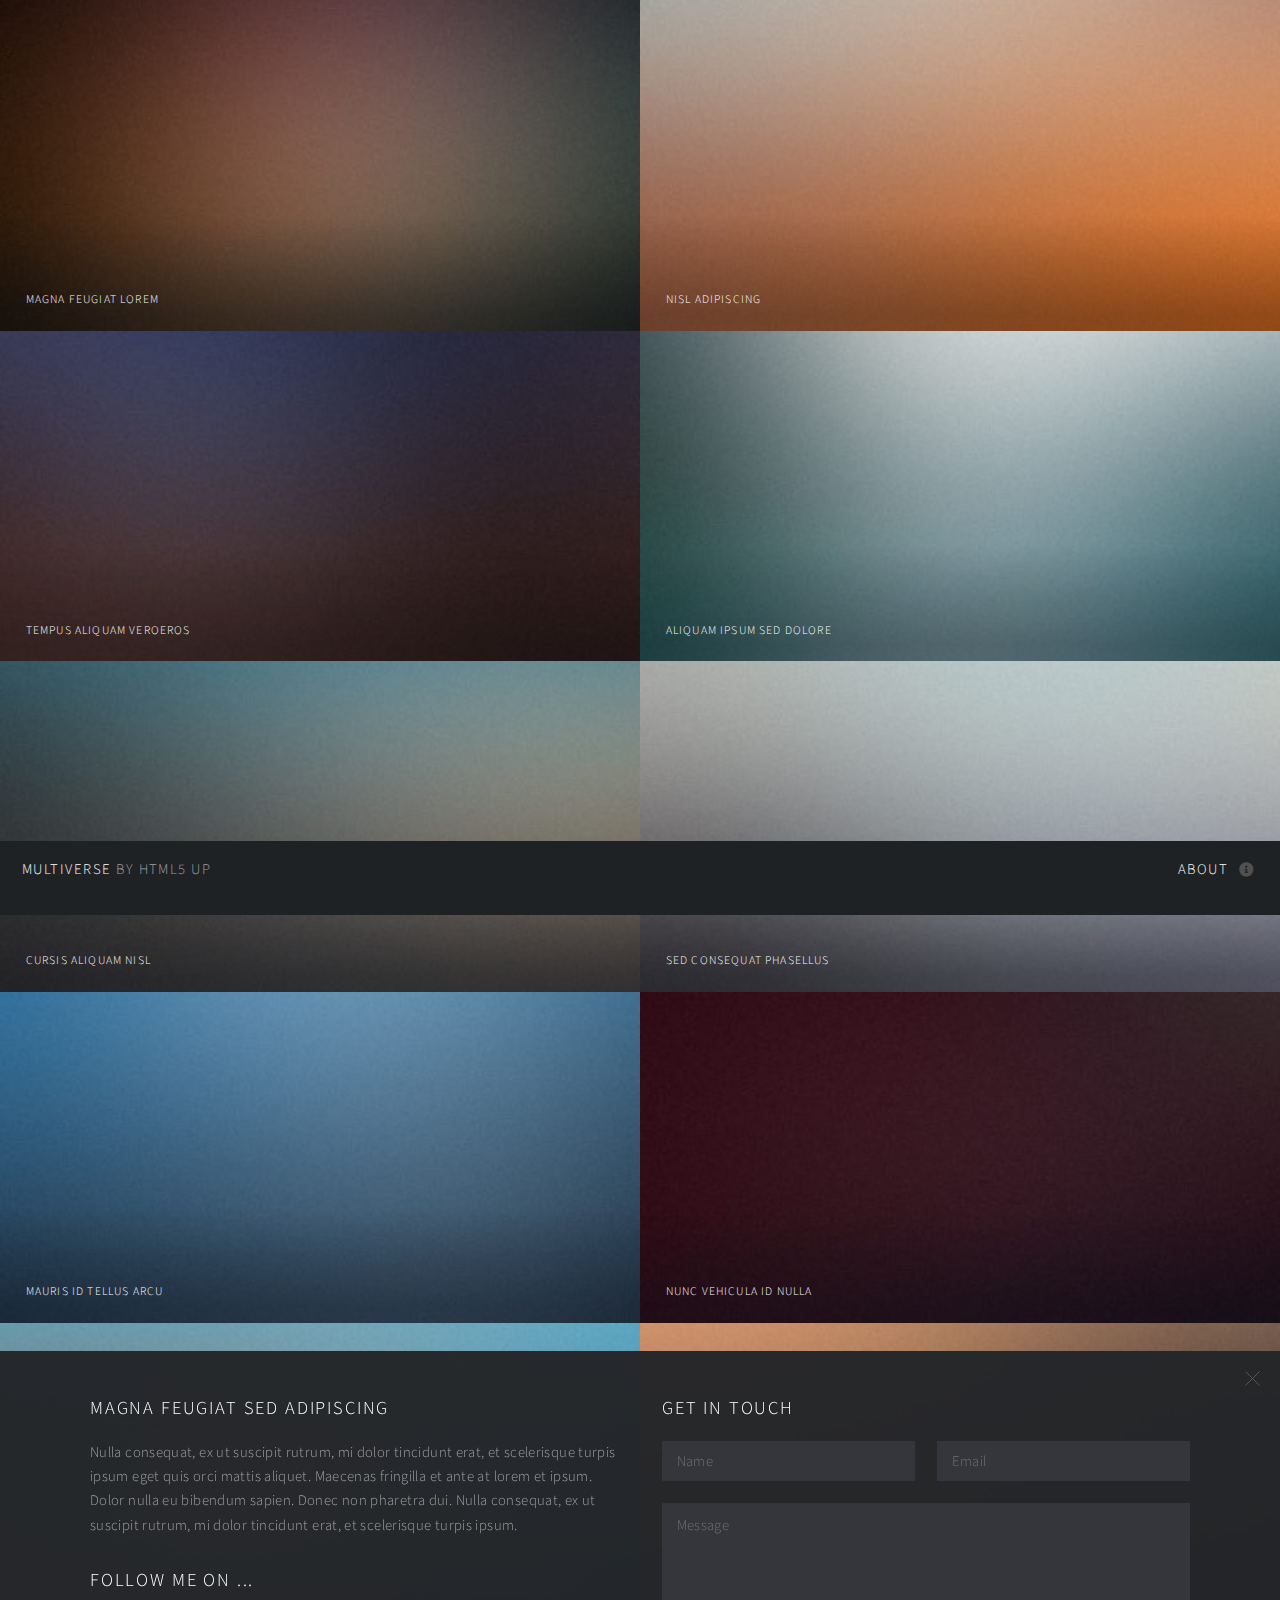
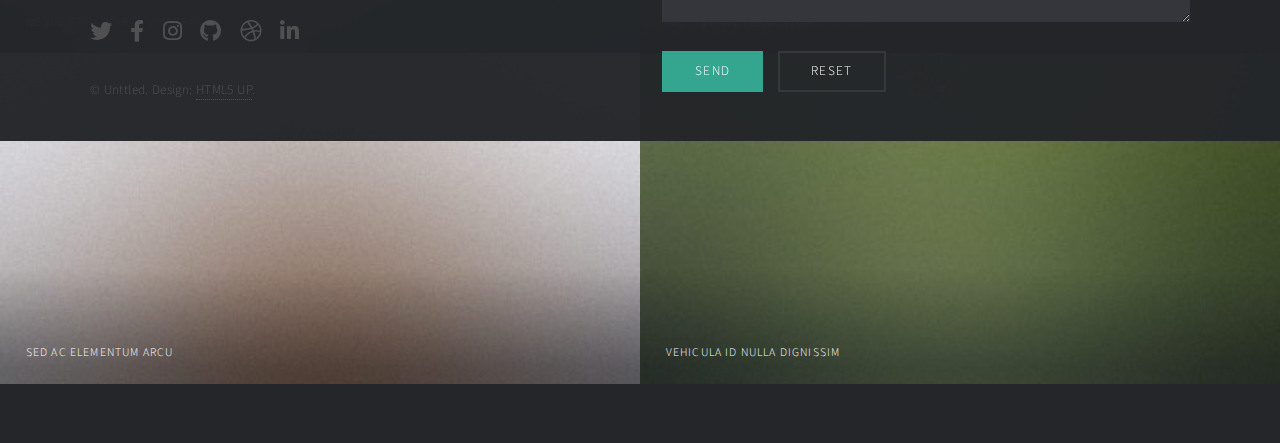
<file: photos/index.html>
<!DOCTYPE HTML>
<!--
	Multiverse by HTML5 UP
	html5up.net | @ajlkn
	Free for personal and commercial use under the CCA 3.0 license (html5up.net/license)
-->
<html>
	<head>
		<title>Multiverse by HTML5 UP</title>
		<meta charset="utf-8" />
		<meta name="viewport" content="width=device-width, initial-scale=1, user-scalable=no" />
		<link rel="stylesheet" href="assets/css/main.css" />
		<noscript><link rel="stylesheet" href="assets/css/noscript.css" /></noscript>
	</head>
	<body class="is-preload">

		<!-- Wrapper -->
			<div id="wrapper">

				<!-- Header -->
					<header id="header">
						<h1><a href="index.html"><strong>Multiverse</strong> by HTML5 UP</a></h1>
						<nav>
							<ul>
								<li><a href="#footer" class="icon solid fa-info-circle">About</a></li>
							</ul>
						</nav>
					</header>

				<!-- Main -->
					<div id="main">
						<article class="thumb">
							<a href="images/fulls/01.jpg" class="image"><img src="images/thumbs/01.jpg" alt="" /></a>
							<h2>Magna feugiat lorem</h2>
							<p>Nunc blandit nisi ligula magna sodales lectus elementum non. Integer id venenatis velit.</p>
						</article>
						<article class="thumb">
							<a href="images/fulls/02.jpg" class="image"><img src="images/thumbs/02.jpg" alt="" /></a>
							<h2>Nisl adipiscing</h2>
							<p>Nunc blandit nisi ligula magna sodales lectus elementum non. Integer id venenatis velit.</p>
						</article>
						<article class="thumb">
							<a href="images/fulls/03.jpg" class="image"><img src="images/thumbs/03.jpg" alt="" /></a>
							<h2>Tempus aliquam veroeros</h2>
							<p>Nunc blandit nisi ligula magna sodales lectus elementum non. Integer id venenatis velit.</p>
						</article>
						<article class="thumb">
							<a href="images/fulls/04.jpg" class="image"><img src="images/thumbs/04.jpg" alt="" /></a>
							<h2>Aliquam ipsum sed dolore</h2>
							<p>Nunc blandit nisi ligula magna sodales lectus elementum non. Integer id venenatis velit.</p>
						</article>
						<article class="thumb">
							<a href="images/fulls/05.jpg" class="image"><img src="images/thumbs/05.jpg" alt="" /></a>
							<h2>Cursis aliquam nisl</h2>
							<p>Nunc blandit nisi ligula magna sodales lectus elementum non. Integer id venenatis velit.</p>
						</article>
						<article class="thumb">
							<a href="images/fulls/06.jpg" class="image"><img src="images/thumbs/06.jpg" alt="" /></a>
							<h2>Sed consequat phasellus</h2>
							<p>Nunc blandit nisi ligula magna sodales lectus elementum non. Integer id venenatis velit.</p>
						</article>
						<article class="thumb">
							<a href="images/fulls/07.jpg" class="image"><img src="images/thumbs/07.jpg" alt="" /></a>
							<h2>Mauris id tellus arcu</h2>
							<p>Nunc blandit nisi ligula magna sodales lectus elementum non. Integer id venenatis velit.</p>
						</article>
						<article class="thumb">
							<a href="images/fulls/08.jpg" class="image"><img src="images/thumbs/08.jpg" alt="" /></a>
							<h2>Nunc vehicula id nulla</h2>
							<p>Nunc blandit nisi ligula magna sodales lectus elementum non. Integer id venenatis velit.</p>
						</article>
						<article class="thumb">
							<a href="images/fulls/09.jpg" class="image"><img src="images/thumbs/09.jpg" alt="" /></a>
							<h2>Neque et faucibus viverra</h2>
							<p>Nunc blandit nisi ligula magna sodales lectus elementum non. Integer id venenatis velit.</p>
						</article>
						<article class="thumb">
							<a href="images/fulls/10.jpg" class="image"><img src="images/thumbs/10.jpg" alt="" /></a>
							<h2>Mattis ante fermentum</h2>
							<p>Nunc blandit nisi ligula magna sodales lectus elementum non. Integer id venenatis velit.</p>
						</article>
						<article class="thumb">
							<a href="images/fulls/11.jpg" class="image"><img src="images/thumbs/11.jpg" alt="" /></a>
							<h2>Sed ac elementum arcu</h2>
							<p>Nunc blandit nisi ligula magna sodales lectus elementum non. Integer id venenatis velit.</p>
						</article>
						<article class="thumb">
							<a href="images/fulls/12.jpg" class="image"><img src="images/thumbs/12.jpg" alt="" /></a>
							<h2>Vehicula id nulla dignissim</h2>
							<p>Nunc blandit nisi ligula magna sodales lectus elementum non. Integer id venenatis velit.</p>
						</article>
					</div>

				<!-- Footer -->
					<footer id="footer" class="panel">
						<div class="inner split">
							<div>
								<section>
									<h2>Magna feugiat sed adipiscing</h2>
									<p>Nulla consequat, ex ut suscipit rutrum, mi dolor tincidunt erat, et scelerisque turpis ipsum eget quis orci mattis aliquet. Maecenas fringilla et ante at lorem et ipsum. Dolor nulla eu bibendum sapien. Donec non pharetra dui. Nulla consequat, ex ut suscipit rutrum, mi dolor tincidunt erat, et scelerisque turpis ipsum.</p>
								</section>
								<section>
									<h2>Follow me on ...</h2>
									<ul class="icons">
										<li><a href="#" class="icon brands fa-twitter"><span class="label">Twitter</span></a></li>
										<li><a href="#" class="icon brands fa-facebook-f"><span class="label">Facebook</span></a></li>
										<li><a href="#" class="icon brands fa-instagram"><span class="label">Instagram</span></a></li>
										<li><a href="#" class="icon brands fa-github"><span class="label">GitHub</span></a></li>
										<li><a href="#" class="icon brands fa-dribbble"><span class="label">Dribbble</span></a></li>
										<li><a href="#" class="icon brands fa-linkedin-in"><span class="label">LinkedIn</span></a></li>
									</ul>
								</section>
								<p class="copyright">
									&copy; Unttled. Design: <a href="http://html5up.net">HTML5 UP</a>.
								</p>
							</div>
							<div>
								<section>
									<h2>Get in touch</h2>
									<form method="post" action="#">
										<div class="fields">
											<div class="field half">
												<input type="text" name="name" id="name" placeholder="Name" />
											</div>
											<div class="field half">
												<input type="text" name="email" id="email" placeholder="Email" />
											</div>
											<div class="field">
												<textarea name="message" id="message" rows="4" placeholder="Message"></textarea>
											</div>
										</div>
										<ul class="actions">
											<li><input type="submit" value="Send" class="primary" /></li>
											<li><input type="reset" value="Reset" /></li>
										</ul>
									</form>
								</section>
							</div>
						</div>
					</footer>

			</div>

		<!-- Scripts -->
			<script src="assets/js/jquery.min.js"></script>
			<script src="assets/js/jquery.poptrox.min.js"></script>
			<script src="assets/js/browser.min.js"></script>
			<script src="assets/js/breakpoints.min.js"></script>
			<script src="assets/js/util.js"></script>
			<script src="assets/js/main.js"></script>

	</body>
</html>
</file>
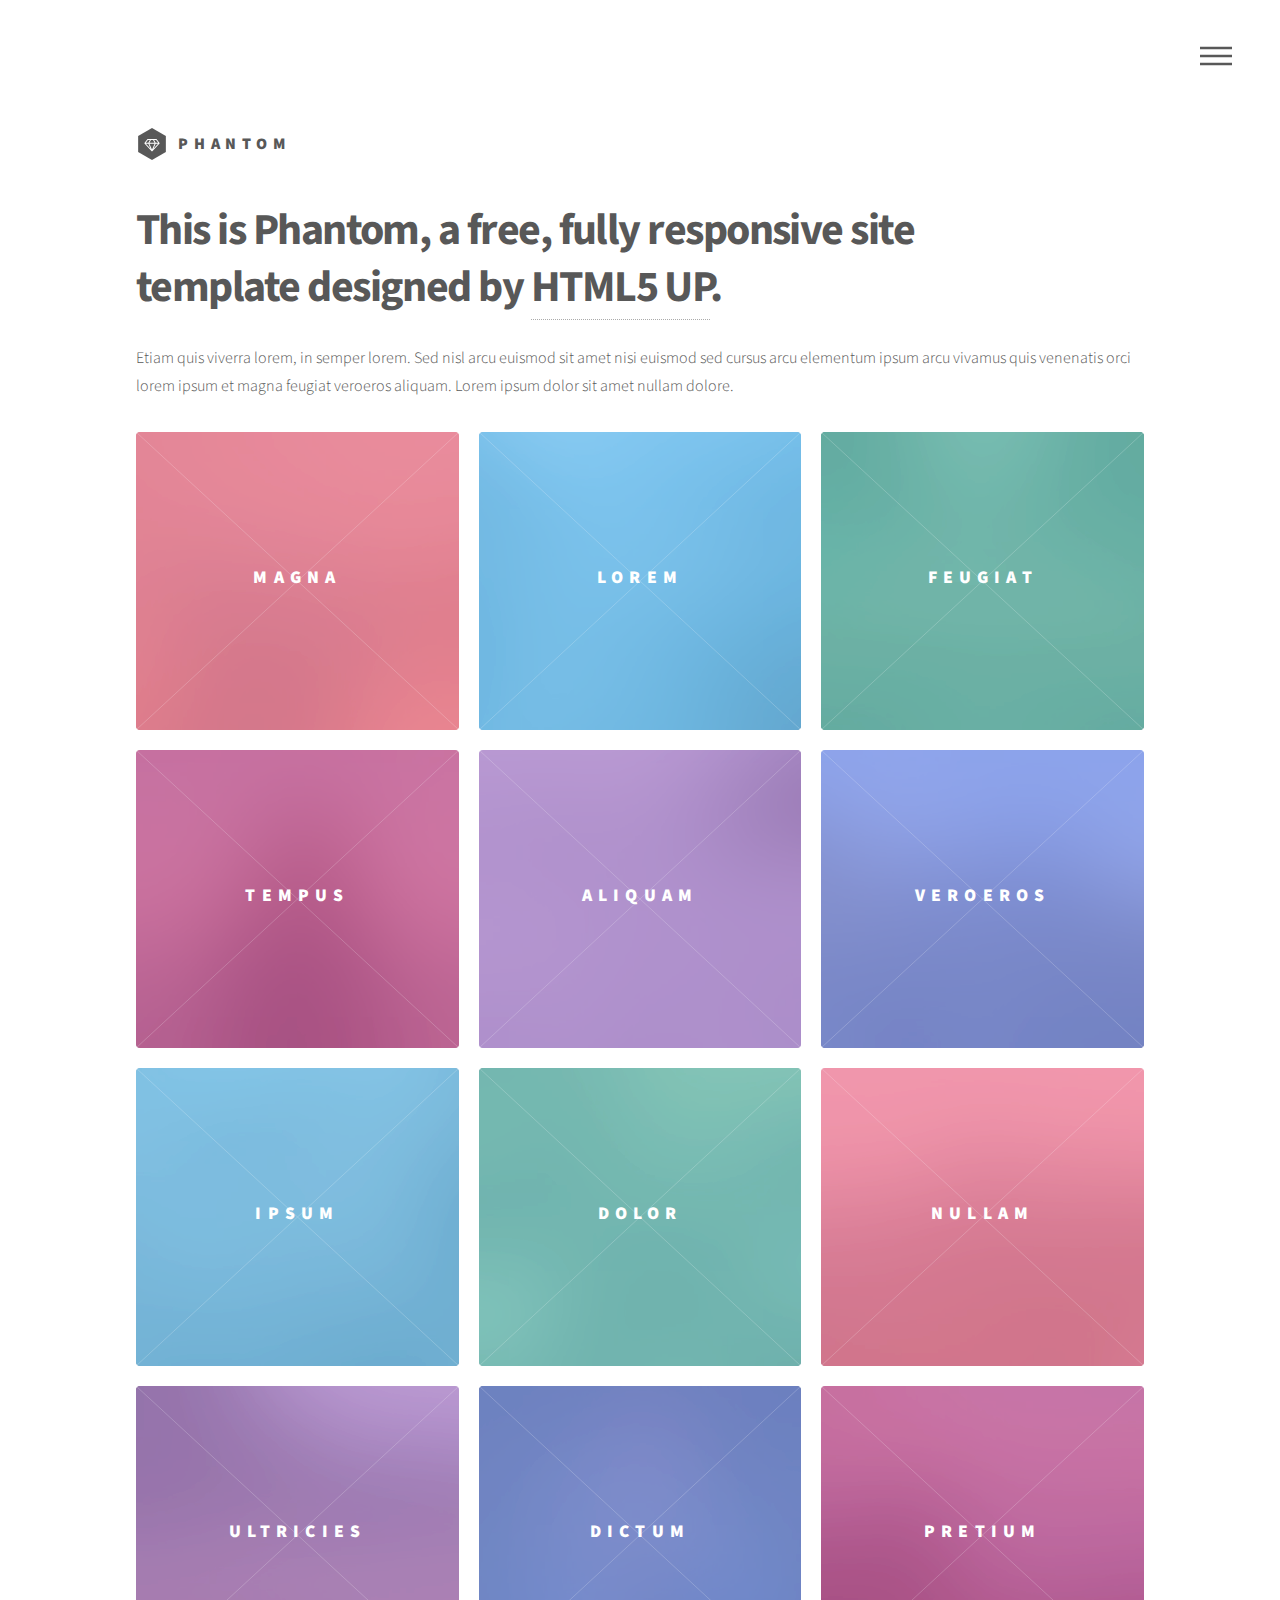
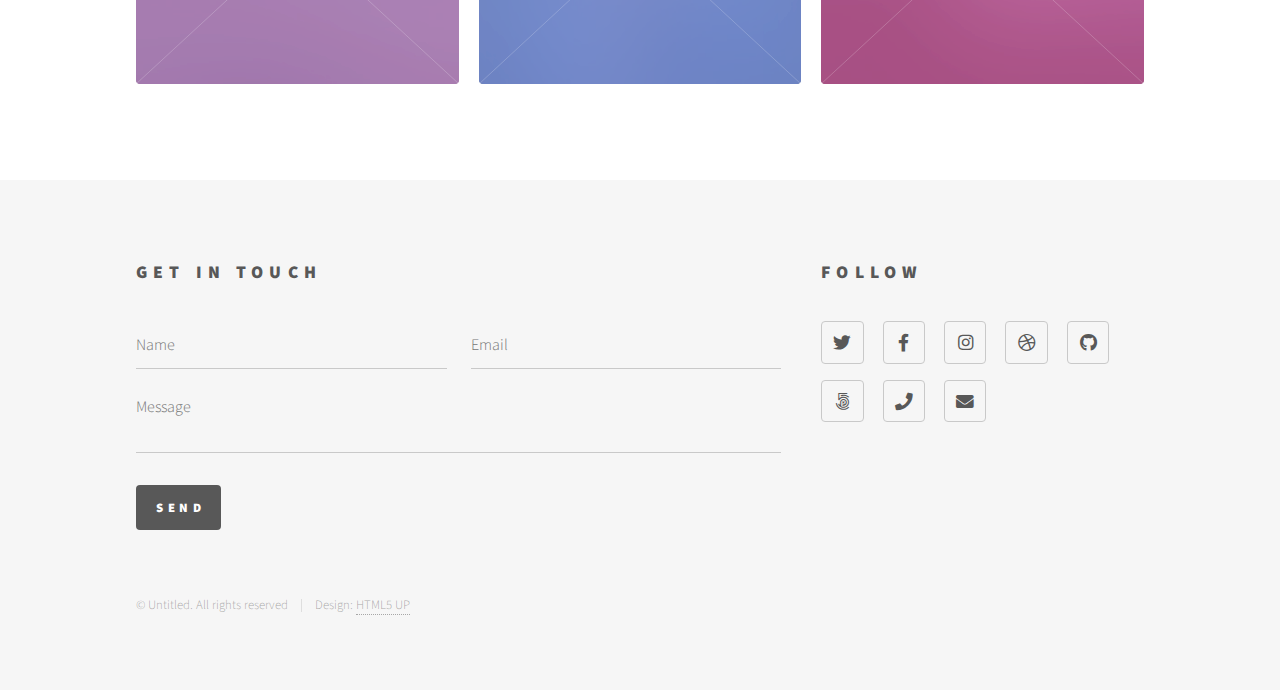
<file: projects/index.html>
<!DOCTYPE HTML>
<!--
	Phantom by HTML5 UP
	html5up.net | @ajlkn
	Free for personal and commercial use under the CCA 3.0 license (html5up.net/license)
-->
<html>
	<head>
		<title>Phantom by HTML5 UP</title>
		<meta charset="utf-8" />
		<meta name="viewport" content="width=device-width, initial-scale=1, user-scalable=no" />
		<link rel="stylesheet" href="assets/css/main.css" />
		<noscript><link rel="stylesheet" href="assets/css/noscript.css" /></noscript>
	</head>
	<body class="is-preload">
		<!-- Wrapper -->
			<div id="wrapper">

				<!-- Header -->
					<header id="header">
						<div class="inner">

							<!-- Logo -->
								<a href="index.html" class="logo">
									<span class="symbol"><img src="images/logo.svg" alt="" /></span><span class="title">Phantom</span>
								</a>

							<!-- Nav -->
								<nav>
									<ul>
										<li><a href="#menu">Menu</a></li>
									</ul>
								</nav>

						</div>
					</header>

				<!-- Menu -->
					<nav id="menu">
						<h2>Menu</h2>
						<ul>
							<li><a href="index.html">Home</a></li>
							<li><a href="generic.html">Ipsum veroeros</a></li>
							<li><a href="generic.html">Tempus etiam</a></li>
							<li><a href="generic.html">Consequat dolor</a></li>
							<li><a href="elements.html">Elements</a></li>
						</ul>
					</nav>

				<!-- Main -->
					<div id="main">
						<div class="inner">
							<header>
								<h1>This is Phantom, a free, fully responsive site<br />
								template designed by <a href="http://html5up.net">HTML5 UP</a>.</h1>
								<p>Etiam quis viverra lorem, in semper lorem. Sed nisl arcu euismod sit amet nisi euismod sed cursus arcu elementum ipsum arcu vivamus quis venenatis orci lorem ipsum et magna feugiat veroeros aliquam. Lorem ipsum dolor sit amet nullam dolore.</p>
							</header>
							<section class="tiles">
								<article class="style1">
									<span class="image">
										<img src="images/pic01.jpg" alt="" />
									</span>
									<a href="generic.html">
										<h2>Magna</h2>
										<div class="content">
											<p>Sed nisl arcu euismod sit amet nisi lorem etiam dolor veroeros et feugiat.</p>
										</div>
									</a>
								</article>
								<article class="style2">
									<span class="image">
										<img src="images/pic02.jpg" alt="" />
									</span>
									<a href="generic.html">
										<h2>Lorem</h2>
										<div class="content">
											<p>Sed nisl arcu euismod sit amet nisi lorem etiam dolor veroeros et feugiat.</p>
										</div>
									</a>
								</article>
								<article class="style3">
									<span class="image">
										<img src="images/pic03.jpg" alt="" />
									</span>
									<a href="generic.html">
										<h2>Feugiat</h2>
										<div class="content">
											<p>Sed nisl arcu euismod sit amet nisi lorem etiam dolor veroeros et feugiat.</p>
										</div>
									</a>
								</article>
								<article class="style4">
									<span class="image">
										<img src="images/pic04.jpg" alt="" />
									</span>
									<a href="generic.html">
										<h2>Tempus</h2>
										<div class="content">
											<p>Sed nisl arcu euismod sit amet nisi lorem etiam dolor veroeros et feugiat.</p>
										</div>
									</a>
								</article>
								<article class="style5">
									<span class="image">
										<img src="images/pic05.jpg" alt="" />
									</span>
									<a href="generic.html">
										<h2>Aliquam</h2>
										<div class="content">
											<p>Sed nisl arcu euismod sit amet nisi lorem etiam dolor veroeros et feugiat.</p>
										</div>
									</a>
								</article>
								<article class="style6">
									<span class="image">
										<img src="images/pic06.jpg" alt="" />
									</span>
									<a href="generic.html">
										<h2>Veroeros</h2>
										<div class="content">
											<p>Sed nisl arcu euismod sit amet nisi lorem etiam dolor veroeros et feugiat.</p>
										</div>
									</a>
								</article>
								<article class="style2">
									<span class="image">
										<img src="images/pic07.jpg" alt="" />
									</span>
									<a href="generic.html">
										<h2>Ipsum</h2>
										<div class="content">
											<p>Sed nisl arcu euismod sit amet nisi lorem etiam dolor veroeros et feugiat.</p>
										</div>
									</a>
								</article>
								<article class="style3">
									<span class="image">
										<img src="images/pic08.jpg" alt="" />
									</span>
									<a href="generic.html">
										<h2>Dolor</h2>
										<div class="content">
											<p>Sed nisl arcu euismod sit amet nisi lorem etiam dolor veroeros et feugiat.</p>
										</div>
									</a>
								</article>
								<article class="style1">
									<span class="image">
										<img src="images/pic09.jpg" alt="" />
									</span>
									<a href="generic.html">
										<h2>Nullam</h2>
										<div class="content">
											<p>Sed nisl arcu euismod sit amet nisi lorem etiam dolor veroeros et feugiat.</p>
										</div>
									</a>
								</article>
								<article class="style5">
									<span class="image">
										<img src="images/pic10.jpg" alt="" />
									</span>
									<a href="generic.html">
										<h2>Ultricies</h2>
										<div class="content">
											<p>Sed nisl arcu euismod sit amet nisi lorem etiam dolor veroeros et feugiat.</p>
										</div>
									</a>
								</article>
								<article class="style6">
									<span class="image">
										<img src="images/pic11.jpg" alt="" />
									</span>
									<a href="generic.html">
										<h2>Dictum</h2>
										<div class="content">
											<p>Sed nisl arcu euismod sit amet nisi lorem etiam dolor veroeros et feugiat.</p>
										</div>
									</a>
								</article>
								<article class="style4">
									<span class="image">
										<img src="images/pic12.jpg" alt="" />
									</span>
									<a href="generic.html">
										<h2>Pretium</h2>
										<div class="content">
											<p>Sed nisl arcu euismod sit amet nisi lorem etiam dolor veroeros et feugiat.</p>
										</div>
									</a>
								</article>
							</section>
						</div>
					</div>

				<!-- Footer -->
					<footer id="footer">
						<div class="inner">
							<section>
								<h2>Get in touch</h2>
								<form method="post" action="#">
									<div class="fields">
										<div class="field half">
											<input type="text" name="name" id="name" placeholder="Name" />
										</div>
										<div class="field half">
											<input type="email" name="email" id="email" placeholder="Email" />
										</div>
										<div class="field">
											<textarea name="message" id="message" placeholder="Message"></textarea>
										</div>
									</div>
									<ul class="actions">
										<li><input type="submit" value="Send" class="primary" /></li>
									</ul>
								</form>
							</section>
							<section>
								<h2>Follow</h2>
								<ul class="icons">
									<li><a href="#" class="icon brands style2 fa-twitter"><span class="label">Twitter</span></a></li>
									<li><a href="#" class="icon brands style2 fa-facebook-f"><span class="label">Facebook</span></a></li>
									<li><a href="#" class="icon brands style2 fa-instagram"><span class="label">Instagram</span></a></li>
									<li><a href="#" class="icon brands style2 fa-dribbble"><span class="label">Dribbble</span></a></li>
									<li><a href="#" class="icon brands style2 fa-github"><span class="label">GitHub</span></a></li>
									<li><a href="#" class="icon brands style2 fa-500px"><span class="label">500px</span></a></li>
									<li><a href="#" class="icon solid style2 fa-phone"><span class="label">Phone</span></a></li>
									<li><a href="#" class="icon solid style2 fa-envelope"><span class="label">Email</span></a></li>
								</ul>
							</section>
							<ul class="copyright">
								<li>&copy; Untitled. All rights reserved</li><li>Design: <a href="http://html5up.net">HTML5 UP</a></li>
							</ul>
						</div>
					</footer>

			</div>

		<!-- Scripts -->
			<script src="assets/js/jquery.min.js"></script>
			<script src="assets/js/browser.min.js"></script>
			<script src="assets/js/breakpoints.min.js"></script>
			<script src="assets/js/util.js"></script>
			<script src="assets/js/main.js"></script>

	</body>
</html>
</file>
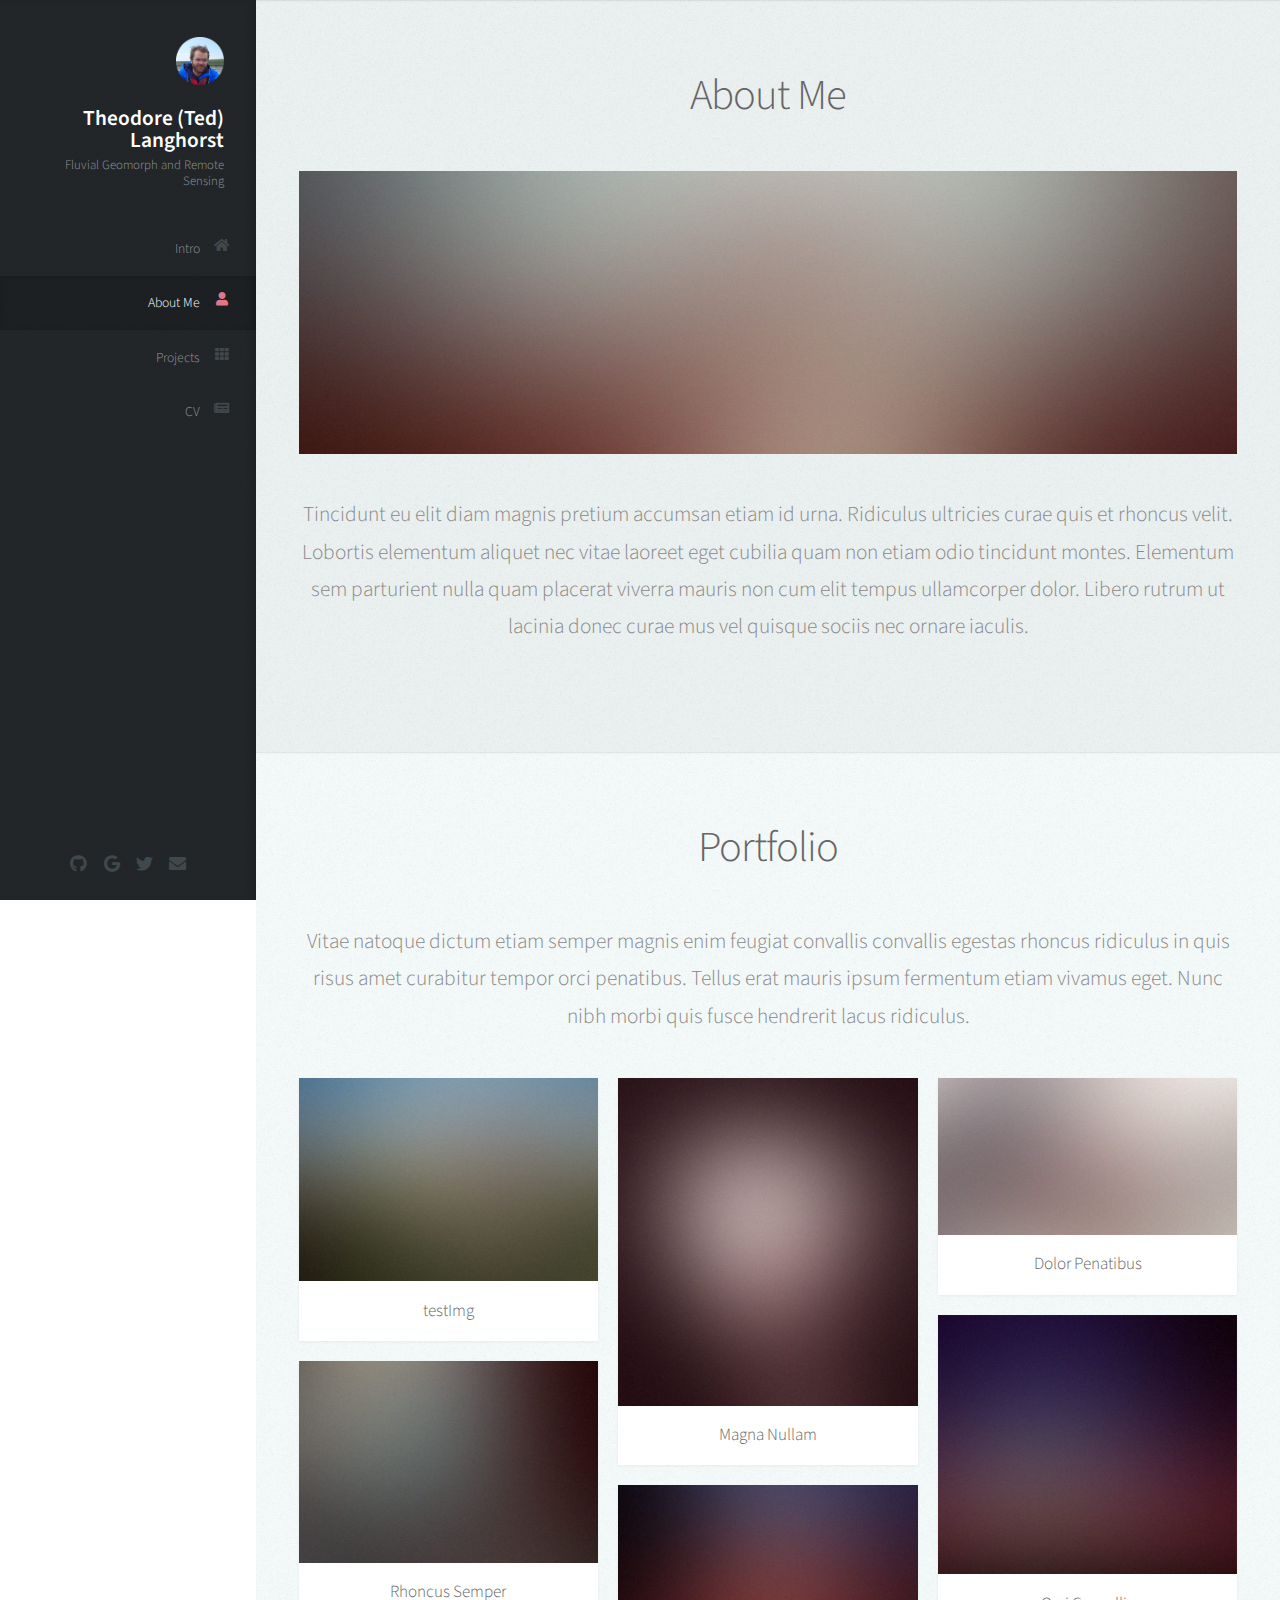
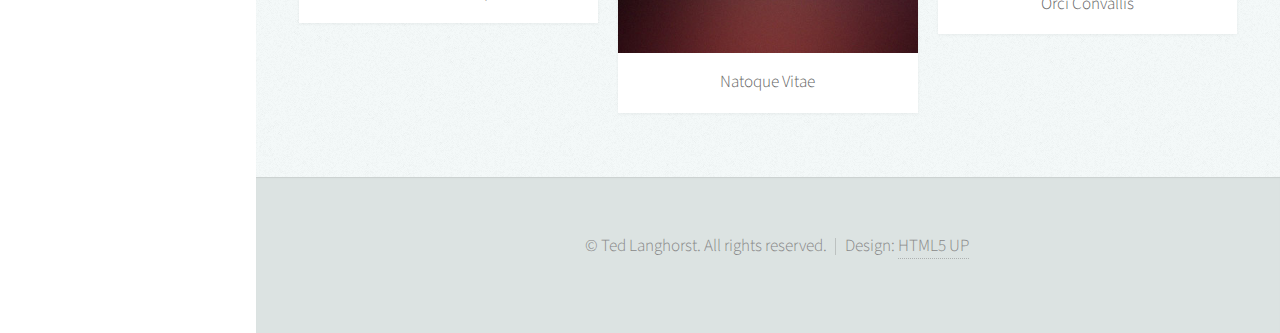
<file: project_template.html>
<!DOCTYPE HTML>
<!--
	Prologue by HTML5 UP
	html5up.net | @ajlkn
	Free for personal and commercial use under the CCA 3.0 license (html5up.net/license)
-->
<html>
	<head>
		<title>Ted Langhorst</title>
		<meta charset="utf-8" />
		<meta name="viewport" content="width=device-width, initial-scale=1, user-scalable=no" />
		<link rel="stylesheet" href="assets/css/main.css" />
	</head>
	<body class="is-preload">

		<!-- Header -->
			<div id="header">

				<div class="top">

					<!-- Logo -->
						<div id="logo">
							<span class="image avatar48"><img src="images/avatar.png" alt="" /></span>
							<h1 id="title">Theodore (Ted)<br />Langhorst</h1>
							<p>Fluvial Geomorph and Remote Sensing</p>
						</div>

					<!-- Nav -->
						<nav id="nav">
							<ul>
								<li><a href="#top" id="top-link"><span class="icon solid fa-home">Intro</span></a></li>
								<li><a href="#about" id="about-link"><span class="icon solid fa-user">About Me</span></a></li>
								<li><a href="#projects" id="projects-link"><span class="icon solid fa-th">Projects</span></a></li>
								<li><a href="#portfolio" id="portfolio-link"><span class="icon solid fa-newspaper">CV</span></a></li>
							</ul>
						</nav>

				</div>

				<div class="bottom">

					<!-- Social Icons -->
					<ul class="icons">
						<li><a href="http://github.com/tedlanghorst" class="icon brands fa-github"><span class="label">Github</span></a></li>
						<li><a href="https://scholar.google.com/citations?user=IltBbpcAAAAJ" class="icon brands fa-google"><span class="label">Google</span></a></li>
						<li><a href="https://twitter.com/TedLanghorst" class="icon brands fa-twitter"><span class="label">Twitter</span></a></li>
						<li><a href="mailto:tlang@live.unc.edu" class="icon solid fa-envelope"><span class="label">Email</span></a></li>
					</ul>

				</div>

			</div>

		<!-- Main -->
			<div id="main">
				<!-- Project Description -->
				<section id="about" class="three">
					<div class="container">

						<header>
							<h2>About Me</h2>
						</header>

						<a href="#" class="image featured"><img src="images/pic08.jpg" alt="" /></a>

						<p>
							Tincidunt eu elit diam magnis pretium accumsan etiam id urna. Ridiculus
							ultricies curae quis et rhoncus velit. Lobortis elementum aliquet nec vitae
							laoreet eget cubilia quam non etiam odio tincidunt montes. Elementum sem
							parturient nulla quam placerat viverra mauris non cum elit tempus ullamcorper
							dolor. Libero rutrum ut lacinia donec curae mus vel quisque sociis nec
							ornare iaculis.
						</p>

					</div>
				</section>

				<!-- Photos -->
				<section id="#" class="two">
					<div class="container">

						<header>
							<h2>Portfolio</h2>
						</header>

						<p>
							Vitae natoque dictum etiam semper magnis enim feugiat convallis convallis
							egestas rhoncus ridiculus in quis risus amet curabitur tempor orci penatibus.
							Tellus erat mauris ipsum fermentum etiam vivamus eget. Nunc nibh morbi quis
							fusce hendrerit lacus ridiculus.
						</p>

						<div class="row">
							<div class="col-4 col-12-mobile">
								<article class="item">
									<a href="generic.html" class="image fit"><img src="images/pic02.jpg" alt="" /></a>
									<header>
										<h3>testImg</h3>
									</header>
								</article>
								<article class="item">
									<a href="#" class="image fit"><img src="images/pic03.jpg" alt="" /></a>
									<header>
										<h3>Rhoncus Semper</h3>
									</header>
								</article>
							</div>
							<div class="col-4 col-12-mobile">
								<article class="item">
									<a href="#" class="image fit"><img src="images/pic04.jpg" alt="" /></a>
									<header>
										<h3>Magna Nullam</h3>
									</header>
								</article>
								<article class="item">
									<a href="#" class="image fit"><img src="images/pic05.jpg" alt="" /></a>
									<header>
										<h3>Natoque Vitae</h3>
									</header>
								</article>
							</div>
							<div class="col-4 col-12-mobile">
								<article class="item">
									<a href="#" class="image fit"><img src="images/pic06.jpg" alt="" /></a>
									<header>
										<h3>Dolor Penatibus</h3>
									</header>
								</article>
								<article class="item">
									<a href="#" class="image fit"><img src="images/pic07.jpg" alt="" /></a>
									<header>
										<h3>Orci Convallis</h3>
									</header>
								</article>
							</div>
						</div>

					</div>
				</section>

			</div>

		<!-- Footer -->
			<div id="footer">

				<!-- Copyright -->
					<ul class="copyright">
						<li>&copy; Ted Langhorst. All rights reserved.</li><li>Design: <a href="http://html5up.net">HTML5 UP</a></li>
					</ul>

			</div>

		<!-- Scripts -->
			<script src="assets/js/jquery.min.js"></script>
			<script src="assets/js/jquery.scrolly.min.js"></script>
			<script src="assets/js/jquery.scrollex.min.js"></script>
			<script src="assets/js/browser.min.js"></script>
			<script src="assets/js/breakpoints.min.js"></script>
			<script src="assets/js/util.js"></script>
			<script src="assets/js/main.js"></script>

	</body>
</html>
</file>
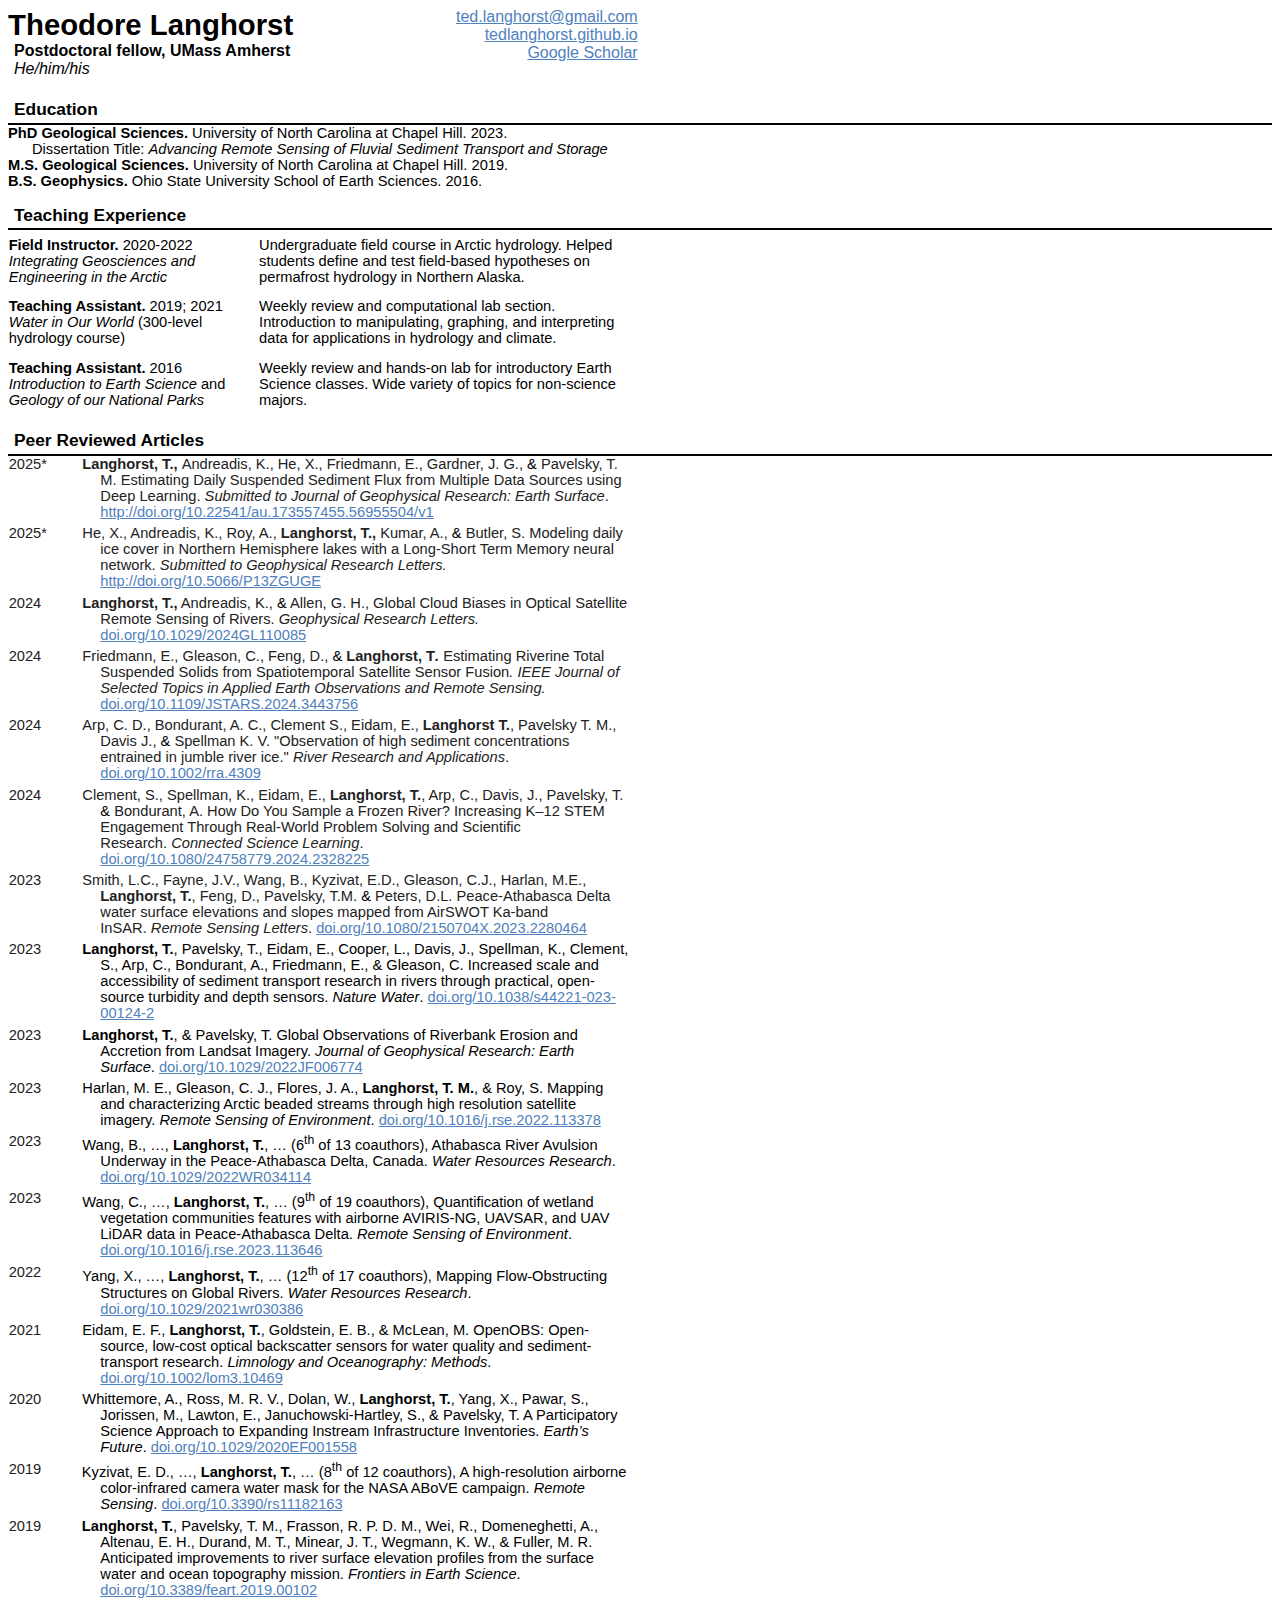
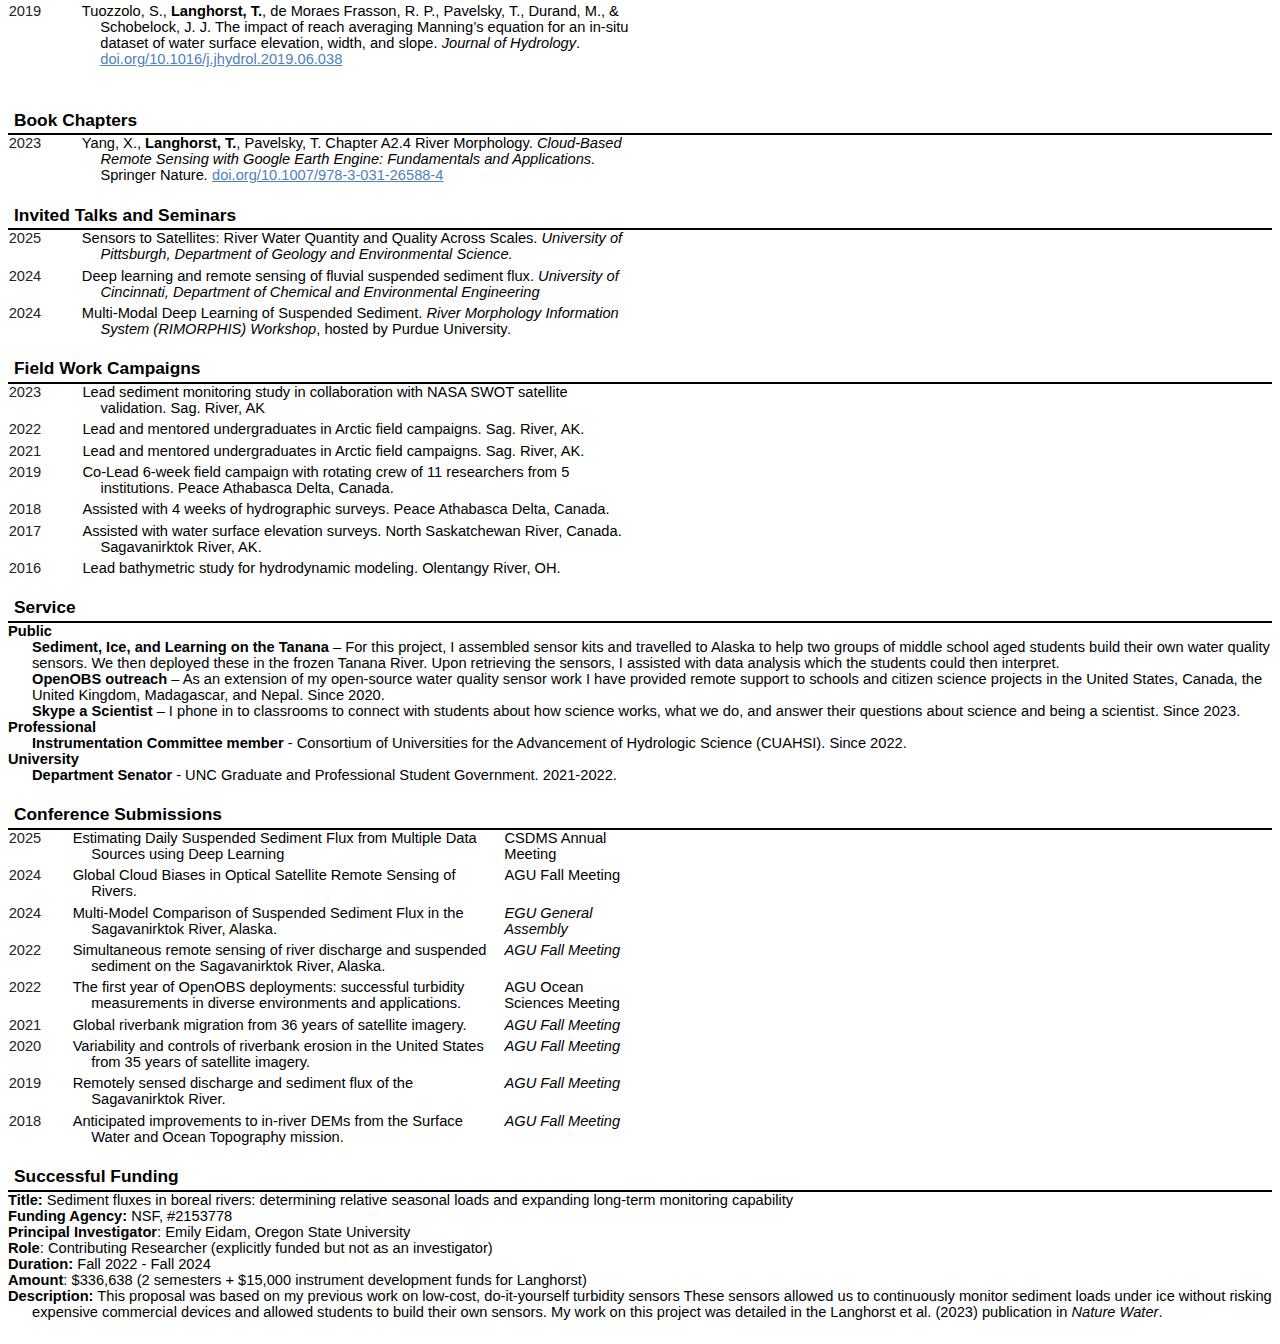
<file: images/LanghorstCV.html>
<html>

<head>
<meta http-equiv=Content-Type content="text/html; charset=utf-8">
<meta name=Generator content="Microsoft Word 15 (filtered)">
<style>
<!--
 /* Font Definitions */
 @font-face
	{font-family:Wingdings;
	panose-1:5 0 0 0 0 0 0 0 0 0;}
@font-face
	{font-family:"Cambria Math";
	panose-1:2 4 5 3 5 4 6 3 2 4;}
@font-face
	{font-family:Garamond;
	panose-1:2 2 4 4 3 3 1 1 8 3;}
@font-face
	{font-family:Georgia;
	panose-1:2 4 5 2 5 4 5 2 3 3;}
 /* Style Definitions */
 p.MsoNormal, li.MsoNormal, div.MsoNormal
	{margin:0in;
	font-size:12.0pt;
	font-family:"Garamond",serif;}
h1
	{margin:0in;
	page-break-after:avoid;
	border:none;
	padding:0in;
	font-size:13.0pt;
	font-family:"Arial",sans-serif;
	font-weight:bold;}
p.MsoHeader, li.MsoHeader, div.MsoHeader
	{mso-style-link:"Header Char";
	margin:0in;
	font-size:12.0pt;
	font-family:"Garamond",serif;}
p.MsoFooter, li.MsoFooter, div.MsoFooter
	{mso-style-link:"Footer Char";
	margin:0in;
	font-size:12.0pt;
	font-family:"Garamond",serif;}
a:link, span.MsoHyperlink
	{font-family:"Arial",sans-serif;
	color:#4F81BD;
	text-decoration:underline;}
span.HeaderChar
	{mso-style-name:"Header Char";
	mso-style-link:Header;}
span.FooterChar
	{mso-style-name:"Footer Char";
	mso-style-link:Footer;}
.MsoChpDefault
	{font-family:"Garamond",serif;}
 /* Page Definitions */
 @page WordSection1
	{size:8.5in 11.0in;
	margin:1.0in 1.0in 1.0in 1.0in;}
div.WordSection1
	{page:WordSection1;}
 /* List Definitions */
 ol
	{margin-bottom:0in;}
ul
	{margin-bottom:0in;}
-->
</style>

</head>

<body lang=EN-US link="#4F81BD" vlink=purple style='word-wrap:break-word'>

<div class=WordSection1>

<table class=MsoTableGrid border=0 cellspacing=0 cellpadding=0 width=645
 style='width:483.85pt;border-collapse:collapse;border:none'>
 <tr>
  <td width=385 valign=top style='width:288.55pt;padding:0in 5.4pt 0in 5.4pt'>
  <p class=MsoNormal style='margin-top:0in;margin-right:-15.3pt;margin-bottom:
  0in;margin-left:-.85pt;margin-bottom:.0001pt;text-indent:-4.5pt;border:none'><b><span
  style='font-size:22.0pt;font-family:"Arial",sans-serif'>Theodore Langhorst</span></b></p>
  <p class=MsoNormal style='margin-left:-.85pt;border:none'><b><span
  style='font-family:"Arial",sans-serif'>Postdoctoral fellow, UMass Amherst</span></b></p>
  <p class=MsoNormal style='margin-left:-.85pt'><i><span style='font-family:
  "Arial",sans-serif'>He/him/his</span></i></p>
  </td>
  <td width=260 valign=top style='width:195.3pt;padding:0in 5.4pt 0in 5.4pt'>
  <p class=MsoNormal align=right style='margin-right:6.2pt;text-align:right;
  border:none'><a href="mailto:ted.langhorst@gmail.com"><span style='font-family:
  "Arial",sans-serif'>ted.langhorst@gmail.com</span></a></p>
  <p class=MsoNormal align=right style='margin-right:6.2pt;text-align:right;
  border:none'><a href="https://tedlanghorst.github.io/"><span
  style='font-family:"Arial",sans-serif'>tedlanghorst.github.io</span></a></p>
  <p class=MsoNormal align=right style='margin-right:6.2pt;text-align:right;
  border:none'><a
  href="https://scholar.google.com/citations?user=IltBbpcAAAAJ&amp;hl=en&amp;oi=ao"><span
  style='font-family:"Arial",sans-serif'>Google Scholar</span></a></p>
  </td>
 </tr>
</table>

<div style='border:none;border-bottom:solid black 1.5pt;padding:0in 0in 2.0pt 0in'>

<h1><a name="_13f60g9inyx1"></a>&nbsp;</h1>

<h1 style='text-indent:4.5pt'>Education</h1>

</div>

<p class=MsoNormal style='border:none'><b><span style='font-size:11.0pt;
font-family:"Arial",sans-serif'>PhD Geological Sciences. </span></b><span
style='font-size:11.0pt;font-family:"Arial",sans-serif'>University of North
Carolina at Chapel Hill. 2023.</span></p>

<p class=MsoNormal style='text-indent:.25in;border:none'><span
style='font-size:11.0pt;font-family:"Arial",sans-serif'>Dissertation Title: <i>Advancing
Remote Sensing of Fluvial Sediment Transport and Storage</i></span></p>

<p class=MsoNormal style='border:none'><b><span style='font-size:11.0pt;
font-family:"Arial",sans-serif'>M.S. Geological Sciences. </span></b><span
style='font-size:11.0pt;font-family:"Arial",sans-serif'>University of North
Carolina at Chapel Hill. 2019.</span></p>

<p class=MsoNormal style='border:none'><b><span style='font-size:11.0pt;
font-family:"Arial",sans-serif'>B.S. Geophysics.</span></b><span
style='font-size:11.0pt;font-family:"Arial",sans-serif'> Ohio State University
School of Earth Sciences. 2016.</span></p>

<p class=MsoNormal style='border:none'><span style='font-size:11.0pt;
font-family:"Arial",sans-serif'>&nbsp;</span></p>

<div style='border:none;border-bottom:solid black 1.5pt;padding:0in 0in 2.0pt 0in'>

<h1 style='text-indent:4.5pt'>Teaching Experience  </h1>

</div>

<table class=a border=0 cellspacing=0 cellpadding=0 width=624 style='border-collapse:
 collapse'>
 <tr>
  <td width=247 style='width:185.25pt;padding:5.0pt 5.0pt 5.0pt 5.0pt'>
  <p class=MsoNormal style='margin-left:-4.5pt;border:none'><b><span
  style='font-size:11.0pt;font-family:"Arial",sans-serif'>Field Instructor. </span></b><span
  style='font-size:11.0pt;font-family:"Arial",sans-serif'>2020-2022</span></p>
  <p class=MsoNormal style='margin-left:-4.5pt;border:none'><i><span
  style='font-size:11.0pt;font-family:"Arial",sans-serif'>Integrating
  Geosciences and Engineering in the Arctic</span></i></p>
  </td>
  <td width=377 style='width:282.75pt;padding:5.0pt 5.0pt 5.0pt 5.0pt'>
  <p class=MsoNormal style='margin-left:-4.5pt;border:none'><span
  style='font-size:11.0pt;font-family:"Arial",sans-serif'>Undergraduate field
  course in Arctic hydrology. Helped students define and test field-based
  hypotheses on permafrost hydrology in Northern Alaska.  </span></p>
  </td>
 </tr>
 <tr>
  <td width=247 style='width:185.25pt;padding:5.0pt 5.0pt 5.0pt 5.0pt'>
  <p class=MsoNormal style='margin-left:-4.5pt;border:none'><b><span
  style='font-size:11.0pt;font-family:"Arial",sans-serif'>Teaching Assistant. </span></b><span
  style='font-size:11.0pt;font-family:"Arial",sans-serif'>2019; 2021</span></p>
  <p class=MsoNormal style='margin-left:-4.5pt;border:none'><i><span
  style='font-size:11.0pt;font-family:"Arial",sans-serif'>Water in Our World</span></i><span
  style='font-size:11.0pt;font-family:"Arial",sans-serif'> (300-level hydrology
  course)</span></p>
  </td>
  <td width=377 style='width:282.75pt;padding:5.0pt 5.0pt 5.0pt 5.0pt'>
  <p class=MsoNormal style='margin-left:-4.5pt;border:none'><span
  style='font-size:11.0pt;font-family:"Arial",sans-serif'>Weekly review and
  computational lab section. Introduction to manipulating, graphing, and
  interpreting data for applications in hydrology and climate.</span></p>
  </td>
 </tr>
 <tr>
  <td width=247 style='width:185.25pt;padding:5.0pt 5.0pt 5.0pt 5.0pt'>
  <p class=MsoNormal style='margin-left:-4.5pt;border:none'><b><span
  style='font-size:11.0pt;font-family:"Arial",sans-serif'>Teaching Assistant. </span></b><span
  style='font-size:11.0pt;font-family:"Arial",sans-serif'>2016</span></p>
  <p class=MsoNormal style='margin-left:-4.5pt;border:none'><i><span
  style='font-size:11.0pt;font-family:"Arial",sans-serif'>Introduction to Earth
  Science </span></i><span style='font-size:11.0pt;font-family:"Arial",sans-serif'>and</span><i><span
  style='font-size:11.0pt;font-family:"Arial",sans-serif'> Geology of our
  National Parks</span></i></p>
  </td>
  <td width=377 style='width:282.75pt;padding:5.0pt 5.0pt 5.0pt 5.0pt'>
  <p class=MsoNormal style='margin-left:-4.5pt;border:none'><span
  style='font-size:11.0pt;font-family:"Arial",sans-serif'>Weekly review and
  hands-on lab for introductory Earth Science classes. Wide variety of topics
  for non-science majors. </span></p>
  </td>
 </tr>
</table>

<p class=MsoNormal><a name="_9dl3ftnvqnnw"></a><span style='font-size:11.0pt;
font-family:"Arial",sans-serif'>&nbsp;</span></p>

<div style='border:none;border-bottom:solid black 1.5pt;padding:0in 0in 2.0pt 0in'>

<h1 style='text-indent:4.5pt'><a name="_z7n088aviz8g"></a>Peer Reviewed
Articles</h1>

</div>

<table class=MsoTableGrid border=0 cellspacing=0 cellpadding=0
 style='margin-left:-.25pt;border-collapse:collapse;border:none'>
 <tr style='page-break-inside:avoid'>
  <td width=54 valign=top style='width:40.5pt;padding:0in 5.4pt 0in 5.4pt'>
  <p class=MsoNormal style='margin-top:0in;margin-right:2.7pt;margin-bottom:
  4.0pt;margin-left:-14.0pt;text-indent:9.35pt'><span style='font-size:11.0pt;
  font-family:"Arial",sans-serif;color:#222222'>2025*</span></p>
  </td>
  <td width=546 valign=top style='width:409.25pt;padding:0in 5.4pt 0in 5.4pt'>
  <p class=MsoNormal style='margin-top:0in;margin-right:0in;margin-bottom:4.0pt;
  margin-left:12.8pt;text-indent:-13.5pt;border:none'><b><span
  style='font-size:11.0pt;font-family:"Arial",sans-serif;color:#222222'>Langhorst,
  T., </span></b><span style='font-size:11.0pt;font-family:"Arial",sans-serif;
  color:#222222'>Andreadis, K., He, X., Friedmann, E., Gardner, J. G., </span><span
  style='font-size:11.0pt;font-family:"Arial",sans-serif'>&amp; </span><span
  style='font-size:11.0pt;font-family:"Arial",sans-serif;color:#222222'>Pavelsky,
  T. M. Estimating Daily Suspended Sediment Flux from Multiple Data Sources
  using Deep Learning. <i>Submitted to</i> <i>Journal of Geophysical Research:
  Earth Surface</i>. </span><a
  href="http://doi.org/10.22541/au.173557455.56955504/v1"><span
  style='font-size:11.0pt;font-family:"Arial",sans-serif'>http://doi.org/10.22541/au.173557455.56955504/v1</span></a></p>
  </td>
 </tr>
 <tr style='page-break-inside:avoid'>
  <td width=54 valign=top style='width:40.5pt;padding:0in 5.4pt 0in 5.4pt'>
  <p class=MsoNormal style='margin-top:0in;margin-right:2.7pt;margin-bottom:
  4.0pt;margin-left:-14.0pt;text-indent:9.35pt'><span style='font-size:11.0pt;
  font-family:"Arial",sans-serif;color:#222222'>2025*</span></p>
  </td>
  <td width=546 valign=top style='width:409.25pt;padding:0in 5.4pt 0in 5.4pt'>
  <p class=MsoNormal style='margin-top:0in;margin-right:0in;margin-bottom:4.0pt;
  margin-left:12.8pt;text-indent:-13.5pt;border:none'><span style='font-size:
  11.0pt;font-family:"Arial",sans-serif;color:#222222'>He, X., Andreadis, K.,
  Roy, A., <b>Langhorst, T., </b>Kumar, A., </span><span style='font-size:11.0pt;
  font-family:"Arial",sans-serif'>&amp;</span><span style='font-size:11.0pt;
  font-family:"Arial",sans-serif;color:#222222'> Butler, S. Modeling daily ice
  cover in Northern Hemisphere lakes with a Long-Short Term Memory neural
  network. <i>Submitted to</i> <i>Geophysical Research Letters. </i></span><a
  href="http://doi.org/10.5066/P13ZGUGE"><span style='font-size:11.0pt;
  font-family:"Arial",sans-serif'>http://doi.org/10.5066/P13ZGUGE</span></a></p>
  </td>
 </tr>
 <tr style='page-break-inside:avoid'>
  <td width=54 valign=top style='width:40.5pt;padding:0in 5.4pt 0in 5.4pt'>
  <p class=MsoNormal style='margin-top:0in;margin-right:2.7pt;margin-bottom:
  4.0pt;margin-left:-14.0pt;text-indent:9.35pt'><span style='font-size:11.0pt;
  font-family:"Arial",sans-serif;color:#222222'>2024</span></p>
  </td>
  <td width=546 valign=top style='width:409.25pt;padding:0in 5.4pt 0in 5.4pt'>
  <p class=MsoNormal style='margin-top:0in;margin-right:0in;margin-bottom:4.0pt;
  margin-left:12.8pt;text-indent:-13.5pt;border:none'><b><span
  style='font-size:11.0pt;font-family:"Arial",sans-serif;color:#222222'>Langhorst,
  T.,</span></b><span style='font-size:11.0pt;font-family:"Arial",sans-serif;
  color:#222222'> Andreadis, K., </span><span style='font-size:11.0pt;
  font-family:"Arial",sans-serif'>&amp; </span><span style='font-size:11.0pt;
  font-family:"Arial",sans-serif;color:#222222'>Allen, G. H., Global Cloud
  Biases in Optical Satellite Remote Sensing of Rivers. <i>Geophysical Research
  Letters. </i></span><a href="https://doi.org/10.1029/2024GL110085"><span
  style='font-size:11.0pt;font-family:"Arial",sans-serif'>doi.org/10.1029/2024GL110085</span></a></p>
  </td>
 </tr>
 <tr style='page-break-inside:avoid'>
  <td width=54 valign=top style='width:40.5pt;padding:0in 5.4pt 0in 5.4pt'>
  <p class=MsoNormal style='margin-top:0in;margin-right:0in;margin-bottom:4.0pt;
  margin-left:-14.0pt;text-indent:9.35pt'><span style='font-size:11.0pt;
  font-family:"Arial",sans-serif;color:#222222'>2024</span></p>
  </td>
  <td width=546 valign=top style='width:409.25pt;padding:0in 5.4pt 0in 5.4pt'>
  <p class=MsoNormal style='margin-top:0in;margin-right:0in;margin-bottom:4.0pt;
  margin-left:12.8pt;text-indent:-13.5pt;border:none'><span style='font-size:
  11.0pt;font-family:"Arial",sans-serif;color:#222222'>Friedmann, E., Gleason,
  C., Feng, D., </span><span style='font-size:11.0pt;font-family:"Arial",sans-serif'>&amp;
  </span><b><span style='font-size:11.0pt;font-family:"Arial",sans-serif;
  color:#222222'>Langhorst, T<i>. </i></span></b><span style='font-size:11.0pt;
  font-family:"Arial",sans-serif;color:#222222'>Estimating Riverine Total
  Suspended Solids from Spatiotemporal Satellite Sensor Fusion<i>. IEEE Journal
  of Selected Topics in Applied Earth Observations and Remote Sensing.<span
  style='background:white'> </span></i></span><a
  href="http://doi.org/10.1109/JSTARS.2024.3443756"><span style='font-size:
  11.0pt;font-family:"Arial",sans-serif'>doi.org/10.1109/JSTARS.2024.3443756</span></a></p>
  </td>
 </tr>
 <tr style='page-break-inside:avoid'>
  <td width=54 valign=top style='width:40.5pt;padding:0in 5.4pt 0in 5.4pt'>
  <p class=MsoNormal style='margin-top:0in;margin-right:0in;margin-bottom:4.0pt;
  margin-left:-14.0pt;text-indent:9.35pt'><span style='font-size:11.0pt;
  font-family:"Arial",sans-serif;color:#222222'>2024</span></p>
  </td>
  <td width=546 valign=top style='width:409.25pt;padding:0in 5.4pt 0in 5.4pt'>
  <p class=MsoNormal style='margin-top:0in;margin-right:0in;margin-bottom:4.0pt;
  margin-left:12.8pt;text-indent:-13.5pt;border:none'><span style='font-size:
  11.0pt;font-family:"Arial",sans-serif;color:#222222'>Arp, C. D., Bondurant,
  A. C., Clement S., Eidam, E., <b>Langhorst T.</b>, Pavelsky T. M., Davis J.,</span><span
  style='font-size:11.0pt;font-family:"Arial",sans-serif'> &amp; </span><span
  style='font-size:11.0pt;font-family:"Arial",sans-serif;color:#222222'>Spellman
  K. V. &quot;Observation of high sediment concentrations entrained in jumble
  river ice.&quot;&nbsp;<i>River Research and Applications</i>. </span><a
  href="https://doi.org/10.1002/rra.4309"><span style='font-size:11.0pt;
  font-family:"Arial",sans-serif'>doi.org/10.1002/rra.4309</span></a></p>
  </td>
 </tr>
 <tr style='page-break-inside:avoid'>
  <td width=54 valign=top style='width:40.5pt;padding:0in 5.4pt 0in 5.4pt'>
  <p class=MsoNormal style='margin-top:0in;margin-right:0in;margin-bottom:4.0pt;
  margin-left:-14.0pt;text-indent:9.35pt'><span style='font-size:11.0pt;
  font-family:"Arial",sans-serif;color:#222222'>2024</span></p>
  </td>
  <td width=546 valign=top style='width:409.25pt;padding:0in 5.4pt 0in 5.4pt'>
  <p class=MsoNormal style='margin-top:0in;margin-right:0in;margin-bottom:4.0pt;
  margin-left:12.8pt;text-indent:-13.5pt;border:none'><span style='font-size:
  11.0pt;font-family:"Arial",sans-serif;color:#222222'>Clement, S., Spellman,
  K., Eidam, E., <b>Langhorst, T.</b>, Arp, C., Davis, J., Pavelsky, T. </span><span
  style='font-size:11.0pt;font-family:"Arial",sans-serif'>&amp; </span><span
  style='font-size:11.0pt;font-family:"Arial",sans-serif;color:#222222'>Bondurant,
  A. How Do You Sample a Frozen River? Increasing K–12 STEM Engagement Through
  Real-World Problem Solving and Scientific Research.&nbsp;<i>Connected Science
  Learning</i>.<span style='background:white'> </span></span><a
  href="https://doi.org/10.1080/24758779.2024.2328225"><span style='font-size:
  11.0pt;font-family:"Arial",sans-serif'>doi.org/10.1080/24758779.2024.2328225</span></a></p>
  </td>
 </tr>
 <tr style='page-break-inside:avoid'>
  <td width=54 valign=top style='width:40.5pt;padding:0in 5.4pt 0in 5.4pt'>
  <p class=MsoNormal style='margin-top:0in;margin-right:0in;margin-bottom:4.0pt;
  margin-left:-14.0pt;text-indent:9.35pt'><span style='font-size:11.0pt;
  font-family:"Arial",sans-serif;color:#222222'>2023</span></p>
  </td>
  <td width=546 valign=top style='width:409.25pt;padding:0in 5.4pt 0in 5.4pt'>
  <p class=MsoNormal style='margin-top:0in;margin-right:0in;margin-bottom:4.0pt;
  margin-left:12.8pt;text-indent:-13.5pt;border:none'><span style='font-size:
  11.0pt;font-family:"Arial",sans-serif;color:#222222'>Smith, L.C., Fayne,
  J.V., Wang, B., Kyzivat, E.D., Gleason, C.J., Harlan, M.E., <b>Langhorst, T.</b>,
  Feng, D., Pavelsky, T.M. </span><span style='font-size:11.0pt;font-family:
  "Arial",sans-serif'>&amp; </span><span style='font-size:11.0pt;font-family:
  "Arial",sans-serif;color:#222222'>Peters, D.L. Peace-Athabasca Delta water
  surface elevations and slopes mapped from AirSWOT Ka-band InSAR.&nbsp;<i>Remote
  Sensing Letters</i>. </span><a
  href="https://doi.org/10.1080/2150704X.2023.2280464"><span style='font-size:
  11.0pt;font-family:"Arial",sans-serif'>doi.org/10.1080/2150704X.2023.2280464</span></a></p>
  </td>
 </tr>
 <tr style='page-break-inside:avoid'>
  <td width=54 valign=top style='width:40.5pt;padding:0in 5.4pt 0in 5.4pt'>
  <p class=MsoNormal style='margin-top:0in;margin-right:0in;margin-bottom:4.0pt;
  margin-left:-14.0pt;text-indent:9.35pt'><span style='font-size:11.0pt;
  font-family:"Arial",sans-serif;color:#222222'>2023</span></p>
  </td>
  <td width=546 valign=top style='width:409.25pt;padding:0in 5.4pt 0in 5.4pt'>
  <p class=MsoNormal style='margin-top:0in;margin-right:0in;margin-bottom:4.0pt;
  margin-left:12.8pt;text-indent:-13.5pt;border:none'><b><span
  style='font-size:11.0pt;font-family:"Arial",sans-serif'>Langhorst, T.</span></b><span
  style='font-size:11.0pt;font-family:"Arial",sans-serif'>, Pavelsky, T.,
  Eidam, E., Cooper, L., Davis, J., Spellman, K., Clement, S., Arp, C.,
  Bondurant, A., Friedmann, E., &amp; Gleason, C. Increased scale and
  accessibility of sediment transport research in rivers through practical,
  open-source turbidity and depth sensors. <i>Nature Water</i>. </span><a
  href="https://doi.org/10.1038/s44221-023-00124-2"><span style='font-size:
  11.0pt;font-family:"Arial",sans-serif'>doi.org/10.1038/s44221-023-00124-2</span></a></p>
  </td>
 </tr>
 <tr style='page-break-inside:avoid'>
  <td width=54 valign=top style='width:40.5pt;padding:0in 5.4pt 0in 5.4pt'>
  <p class=MsoNormal style='margin-top:0in;margin-right:0in;margin-bottom:4.0pt;
  margin-left:-14.0pt;text-indent:9.35pt'><span style='font-size:11.0pt;
  font-family:"Arial",sans-serif;color:#222222'>2023</span></p>
  </td>
  <td width=546 valign=top style='width:409.25pt;padding:0in 5.4pt 0in 5.4pt'>
  <p class=MsoNormal style='margin-top:0in;margin-right:0in;margin-bottom:4.0pt;
  margin-left:12.8pt;text-indent:-13.5pt;border:none'><b><span
  style='font-size:11.0pt;font-family:"Arial",sans-serif'>Langhorst, T.</span></b><span
  style='font-size:11.0pt;font-family:"Arial",sans-serif'>, &amp; Pavelsky, T. Global
  Observations of Riverbank Erosion and Accretion from Landsat Imagery. <i>Journal
  of Geophysical Research: Earth Surface</i>. </span><a
  href="http://doi.org/10.1029/2022JF006774"><span style='font-size:11.0pt;
  font-family:"Arial",sans-serif'>doi.org/10.1029/2022JF006774</span></a></p>
  </td>
 </tr>
 <tr style='page-break-inside:avoid'>
  <td width=54 valign=top style='width:40.5pt;padding:0in 5.4pt 0in 5.4pt'>
  <p class=MsoNormal style='margin-top:0in;margin-right:0in;margin-bottom:4.0pt;
  margin-left:-14.0pt;text-indent:9.35pt'><span style='font-size:11.0pt;
  font-family:"Arial",sans-serif;color:#222222'>2023</span></p>
  </td>
  <td width=546 valign=top style='width:409.25pt;padding:0in 5.4pt 0in 5.4pt'>
  <p class=MsoNormal style='margin-top:0in;margin-right:0in;margin-bottom:4.0pt;
  margin-left:12.8pt;text-indent:-13.5pt;border:none'><span style='font-size:
  11.0pt;font-family:"Arial",sans-serif'>Harlan, M. E., Gleason, C. J., Flores,
  J. A., <b>Langhorst, T. M.</b>, &amp; Roy, S. Mapping and characterizing
  Arctic beaded streams through high resolution satellite imagery. <i>Remote
  Sensing of Environment</i>. </span><a
  href="https://doi.org/10.1016/j.rse.2022.113378"><span style='font-size:11.0pt;
  font-family:"Arial",sans-serif'>doi.org/10.1016/j.rse.2022.113378</span></a></p>
  </td>
 </tr>
 <tr style='page-break-inside:avoid'>
  <td width=54 valign=top style='width:40.5pt;padding:0in 5.4pt 0in 5.4pt'>
  <p class=MsoNormal style='margin-top:0in;margin-right:0in;margin-bottom:4.0pt;
  margin-left:-14.0pt;text-indent:9.35pt'><span style='font-size:11.0pt;
  font-family:"Arial",sans-serif;color:#222222'>2023</span></p>
  </td>
  <td width=546 valign=top style='width:409.25pt;padding:0in 5.4pt 0in 5.4pt'>
  <p class=MsoNormal style='margin-top:0in;margin-right:0in;margin-bottom:4.0pt;
  margin-left:12.8pt;text-indent:-13.5pt;border:none'><span style='font-size:
  11.0pt;font-family:"Arial",sans-serif'>Wang, B., …, <b>Langhorst, T.</b>, …
  (6<sup>th</sup> of 13 coauthors), Athabasca River Avulsion Underway in the
  Peace-Athabasca Delta, Canada. <i>Water Resources Research</i>. </span><a
  href="https://doi.org/10.1029/2022WR034114"><span style='font-size:11.0pt;
  font-family:"Arial",sans-serif'>doi.org/10.1029/2022WR034114</span></a></p>
  </td>
 </tr>
 <tr style='page-break-inside:avoid'>
  <td width=54 valign=top style='width:40.5pt;padding:0in 5.4pt 0in 5.4pt'>
  <p class=MsoNormal style='margin-top:0in;margin-right:0in;margin-bottom:4.0pt;
  margin-left:-14.0pt;text-indent:9.35pt'><span style='font-size:11.0pt;
  font-family:"Arial",sans-serif;color:#222222'>2023</span></p>
  </td>
  <td width=546 valign=top style='width:409.25pt;padding:0in 5.4pt 0in 5.4pt'>
  <p class=MsoNormal style='margin-top:0in;margin-right:0in;margin-bottom:4.0pt;
  margin-left:12.8pt;text-indent:-13.5pt;border:none'><span style='font-size:
  11.0pt;font-family:"Arial",sans-serif'>Wang, C., …, <b>Langhorst, T.</b>, …
  (9<sup>th</sup> of 19 coauthors), Quantification of wetland vegetation
  communities features with airborne AVIRIS-NG, UAVSAR, and UAV LiDAR data in
  Peace-Athabasca Delta. <i>Remote Sensing of Environment</i>. </span><a
  href="https://doi.org/10.1016/j.rse.2023.113646"><span style='font-size:11.0pt;
  font-family:"Arial",sans-serif'>doi.org/10.1016/j.rse.2023.113646</span></a></p>
  </td>
 </tr>
 <tr style='page-break-inside:avoid'>
  <td width=54 valign=top style='width:40.5pt;padding:0in 5.4pt 0in 5.4pt'>
  <p class=MsoNormal style='margin-top:0in;margin-right:0in;margin-bottom:4.0pt;
  margin-left:-14.0pt;text-indent:9.35pt'><span style='font-size:11.0pt;
  font-family:"Arial",sans-serif;color:#222222'>2022</span></p>
  </td>
  <td width=546 valign=top style='width:409.25pt;padding:0in 5.4pt 0in 5.4pt'>
  <p class=MsoNormal style='margin-top:0in;margin-right:0in;margin-bottom:4.0pt;
  margin-left:12.8pt;text-indent:-13.5pt;border:none'><span style='font-size:
  11.0pt;font-family:"Arial",sans-serif'>Yang, X., …, <b>Langhorst, T.</b>, …
  (12<sup>th</sup> of 17 coauthors), Mapping Flow</span><span style='font-size:
  11.0pt;font-family:"Cambria Math",serif'>‐</span><span style='font-size:11.0pt;
  font-family:"Arial",sans-serif'>Obstructing Structures on Global Rivers. <i>Water
  Resources Research</i>. </span><a href="https://doi.org/10.1029/2021wr030386"><span
  style='font-size:11.0pt;font-family:"Arial",sans-serif'>doi.org/10.1029/2021wr030386</span></a></p>
  </td>
 </tr>
 <tr style='page-break-inside:avoid'>
  <td width=54 valign=top style='width:40.5pt;padding:0in 5.4pt 0in 5.4pt'>
  <p class=MsoNormal style='margin-top:0in;margin-right:0in;margin-bottom:4.0pt;
  margin-left:-14.0pt;text-indent:9.35pt'><span style='font-size:11.0pt;
  font-family:"Arial",sans-serif;color:#222222'>2021</span></p>
  </td>
  <td width=546 valign=top style='width:409.25pt;padding:0in 5.4pt 0in 5.4pt'>
  <p class=MsoNormal style='margin-top:0in;margin-right:0in;margin-bottom:4.0pt;
  margin-left:12.8pt;text-indent:-13.5pt;border:none'><span style='font-size:
  11.0pt;font-family:"Arial",sans-serif'>Eidam, E. F., <b>Langhorst, T.</b>,
  Goldstein, E. B., &amp; McLean, M. OpenOBS: Open-source, low-cost optical
  backscatter sensors for water quality and sediment-transport research. <i>Limnology
  and Oceanography: Methods</i>. </span><a
  href="https://doi.org/10.1002/lom3.10469"><span style='font-size:11.0pt;
  font-family:"Arial",sans-serif'>doi.org/10.1002/lom3.10469</span></a></p>
  </td>
 </tr>
 <tr style='page-break-inside:avoid'>
  <td width=54 valign=top style='width:40.5pt;padding:0in 5.4pt 0in 5.4pt'>
  <p class=MsoNormal style='margin-top:0in;margin-right:0in;margin-bottom:4.0pt;
  margin-left:-14.0pt;text-indent:9.35pt'><span style='font-size:11.0pt;
  font-family:"Arial",sans-serif;color:#222222'>2020</span></p>
  </td>
  <td width=546 valign=top style='width:409.25pt;padding:0in 5.4pt 0in 5.4pt'>
  <p class=MsoNormal style='margin-top:0in;margin-right:0in;margin-bottom:4.0pt;
  margin-left:12.8pt;text-indent:-13.5pt;border:none'><span style='font-size:
  11.0pt;font-family:"Arial",sans-serif'>Whittemore, A., Ross, M. R. V., Dolan,
  W., <b>Langhorst, T.</b>, Yang, X., Pawar, S., Jorissen, M., Lawton, E.,
  Januchowski-Hartley, S., &amp; Pavelsky, T. A Participatory Science Approach
  to Expanding Instream Infrastructure Inventories. <i>Earth’s Future</i>. </span><a
  href="https://doi.org/10.1029/2020EF001558"><span style='font-size:11.0pt;
  font-family:"Arial",sans-serif'>doi.org/10.1029/2020EF001558</span></a></p>
  </td>
 </tr>
 <tr style='page-break-inside:avoid'>
  <td width=54 valign=top style='width:40.5pt;padding:0in 5.4pt 0in 5.4pt'>
  <p class=MsoNormal style='margin-top:0in;margin-right:0in;margin-bottom:4.0pt;
  margin-left:-14.0pt;text-indent:9.35pt'><span style='font-size:11.0pt;
  font-family:"Arial",sans-serif;color:#222222'>2019</span></p>
  </td>
  <td width=546 valign=top style='width:409.25pt;padding:0in 5.4pt 0in 5.4pt'>
  <p class=MsoNormal style='margin-top:0in;margin-right:0in;margin-bottom:4.0pt;
  margin-left:12.8pt;text-indent:-13.85pt;border:none'><span style='font-size:
  11.0pt;font-family:"Arial",sans-serif'>Kyzivat, E. D., …, <b>Langhorst, T.</b>,
  … (8<sup>th</sup> of 12 coauthors), A high-resolution airborne color-infrared
  camera water mask for the NASA ABoVE campaign. <i>Remote Sensing</i>. </span><a
  href="https://doi.org/10.3390/rs11182163"><span style='font-size:11.0pt;
  font-family:"Arial",sans-serif'>doi.org/10.3390/rs11182163</span></a></p>
  </td>
 </tr>
 <tr style='page-break-inside:avoid'>
  <td width=54 valign=top style='width:40.5pt;padding:0in 5.4pt 0in 5.4pt'>
  <p class=MsoNormal style='margin-top:0in;margin-right:0in;margin-bottom:4.0pt;
  margin-left:-14.0pt;text-indent:9.35pt'><span style='font-size:11.0pt;
  font-family:"Arial",sans-serif;color:#222222'>2019</span></p>
  </td>
  <td width=546 valign=top style='width:409.25pt;padding:0in 5.4pt 0in 5.4pt'>
  <p class=MsoNormal style='margin-top:0in;margin-right:0in;margin-bottom:4.0pt;
  margin-left:12.8pt;text-indent:-13.85pt;border:none'><b><span
  style='font-size:11.0pt;font-family:"Arial",sans-serif'>Langhorst, T.</span></b><span
  style='font-size:11.0pt;font-family:"Arial",sans-serif'>, Pavelsky, T. M.,
  Frasson, R. P. D. M., Wei, R., Domeneghetti, A., Altenau, E. H., Durand, M.
  T., Minear, J. T., Wegmann, K. W., &amp; Fuller, M. R. Anticipated
  improvements to river surface elevation profiles from the surface water and
  ocean topography mission. <i>Frontiers in Earth Science</i>. </span><a
  href="https://doi.org/10.3389/feart.2019.00102"><span style='font-size:11.0pt;
  font-family:"Arial",sans-serif'>doi.org/10.3389/feart.2019.00102</span></a></p>
  </td>
 </tr>
 <tr style='page-break-inside:avoid'>
  <td width=54 valign=top style='width:40.5pt;padding:0in 5.4pt 0in 5.4pt'>
  <p class=MsoNormal style='margin-top:0in;margin-right:0in;margin-bottom:4.0pt;
  margin-left:-14.0pt;text-indent:9.35pt'><span style='font-size:11.0pt;
  font-family:"Arial",sans-serif;color:#222222'>2019</span></p>
  </td>
  <td width=546 valign=top style='width:409.25pt;padding:0in 5.4pt 0in 5.4pt'>
  <p class=MsoNormal style='margin-top:0in;margin-right:0in;margin-bottom:4.0pt;
  margin-left:12.8pt;text-indent:-13.85pt;border:none'><span style='font-size:
  11.0pt;font-family:"Arial",sans-serif'>Tuozzolo, S., <b>Langhorst, T.</b>, de
  Moraes Frasson, R. P., Pavelsky, T., Durand, M., &amp; Schobelock, J. J. The
  impact of reach averaging Manning’s equation for an in-situ dataset of water
  surface elevation, width, and slope. <i>Journal of Hydrology</i>. </span><a
  href="https://doi.org/10.1016/j.jhydrol.2019.06.038"><span style='font-size:
  11.0pt;font-family:"Arial",sans-serif'>doi.org/10.1016/j.jhydrol.2019.06.038</span></a></p>
  </td>
 </tr>
 <tr style='page-break-inside:avoid'>
  <td width=54 valign=top style='width:40.5pt;padding:0in 5.4pt 0in 5.4pt'>
  <p class=MsoNormal style='margin-bottom:4.0pt'><span style='font-size:11.0pt;
  font-family:"Arial",sans-serif;color:#222222;'>&nbsp;</span></p>
  </td>
  <td width=546 valign=top style='width:409.25pt;padding:0in 5.4pt 0in 5.4pt'>
  <p class=MsoNormal style='margin-bottom:4.0pt;border:none'><span
  style='font-size:11.0pt;font-family:"Arial",sans-serif'>&nbsp;</span></p>
  <p class=MsoNormal align=center style='text-align:center'><span
  style='font-size:11.0pt;font-family:"Arial",sans-serif'>&nbsp;</span></p>
  </td>
 </tr>
</table>

<div style='border:none;border-bottom:solid black 1.5pt;padding:0in 0in 2.0pt 0in'>

<h1 style='text-indent:4.5pt'>Book Chapters</h1>

</div>

<table class=MsoTableGrid border=0 cellspacing=0 cellpadding=0
 style='margin-left:-.25pt;border-collapse:collapse;border:none'>
 <tr style='page-break-inside:avoid'>
  <td width=54 valign=top style='width:40.5pt;padding:0in 5.4pt 0in 5.4pt'>
  <p class=MsoNormal style='margin-top:0in;margin-right:0in;margin-bottom:4.0pt;
  margin-left:-14.0pt;text-indent:9.35pt'><span style='font-size:11.0pt;
  font-family:"Arial",sans-serif;color:#222222'>2023</span></p>
  </td>
  <td width=546 valign=top style='width:409.25pt;padding:0in 5.4pt 0in 5.4pt'>
  <p class=MsoNormal style='margin-top:0in;margin-right:0in;margin-bottom:4.0pt;
  margin-left:12.9pt;text-indent:-13.95pt;border:none'><span style='font-size:
  11.0pt;font-family:"Arial",sans-serif'>Yang, X., <b>Langhorst, T.</b>,
  Pavelsky, T. Chapter A2.4 River Morphology. <i>Cloud-Based Remote Sensing
  with Google Earth Engine: Fundamentals and Applications. </i>Springer Nature<i>.</i></span><span
  style='font-size:11.0pt;font-family:"Arial",sans-serif'> </span><a
  href="https://doi.org/10.1007/978-3-031-26588-4"><span style='font-size:11.0pt;
  font-family:"Arial",sans-serif'>doi.org/10.1007/978-3-031-26588-4</span></a></p>
  </td>
 </tr>
</table>

<div style='border:none;border-bottom:solid black 1.5pt;padding:0in 0in 2.0pt 0in'>

<h1><span style='font-size:11.0pt'>&nbsp;</span></h1>

<h1 style='text-indent:4.5pt'>Invited Talks and Seminars</h1>

</div>

<table class=MsoTableGrid border=0 cellspacing=0 cellpadding=0
 style='margin-left:-.25pt;border-collapse:collapse;border:none'>
 <tr style='page-break-inside:avoid'>
  <td width=54 valign=top style='width:40.5pt;padding:0in 5.4pt 0in 5.4pt'>
  <p class=MsoNormal style='margin-top:0in;margin-right:0in;margin-bottom:4.0pt;
  margin-left:-14.0pt;text-indent:9.35pt'><span style='font-size:11.0pt;
  font-family:"Arial",sans-serif;color:#222222'>2025</span></p>
  </td>
  <td width=546 valign=top style='width:409.25pt;padding:0in 5.4pt 0in 5.4pt'>
  <p class=MsoNormal style='margin-top:0in;margin-right:0in;margin-bottom:4.0pt;
  margin-left:12.9pt;text-indent:-13.95pt;border:none'><span style='font-size:
  11.0pt;font-family:"Arial",sans-serif'>Sensors to Satellites: River Water
  Quantity and Quality Across Scales. <i>University of Pittsburgh, Department
  of Geology and Environmental Science.</i></span></p>
  </td>
 </tr>
 <tr style='page-break-inside:avoid'>
  <td width=54 valign=top style='width:40.5pt;padding:0in 5.4pt 0in 5.4pt'>
  <p class=MsoNormal style='margin-top:0in;margin-right:0in;margin-bottom:4.0pt;
  margin-left:-14.0pt;text-indent:9.35pt'><span style='font-size:11.0pt;
  font-family:"Arial",sans-serif;color:#222222'>2024</span></p>
  </td>
  <td width=546 valign=top style='width:409.25pt;padding:0in 5.4pt 0in 5.4pt'>
  <p class=MsoNormal style='margin-top:0in;margin-right:0in;margin-bottom:4.0pt;
  margin-left:12.9pt;text-indent:-13.95pt;border:none'><span style='font-size:
  11.0pt;font-family:"Arial",sans-serif'>Deep learning and remote sensing of
  fluvial suspended sediment flux</span><span style='font-size:11.0pt;
  font-family:"Arial",sans-serif'>. <i>University of Cincinnati, Department of
  Chemical and Environmental Engineering</i></span></p>
  </td>
 </tr>
 <tr style='page-break-inside:avoid'>
  <td width=54 valign=top style='width:40.5pt;padding:0in 5.4pt 0in 5.4pt'>
  <p class=MsoNormal style='margin-top:0in;margin-right:0in;margin-bottom:4.0pt;
  margin-left:-14.0pt;text-indent:9.35pt'><span style='font-size:11.0pt;
  font-family:"Arial",sans-serif;color:#222222'>2024</span></p>
  </td>
  <td width=546 valign=top style='width:409.25pt;padding:0in 5.4pt 0in 5.4pt'>
  <p class=MsoNormal style='margin-top:0in;margin-right:0in;margin-bottom:4.0pt;
  margin-left:12.9pt;text-indent:-13.95pt;border:none'><span style='font-size:
  11.0pt;font-family:"Arial",sans-serif'>Multi-Modal Deep Learning of Suspended
  Sediment.<i> River Morphology Information System (RIMORPHIS) Workshop</i>,
  hosted by Purdue University<i>.</i></span></p>
  </td>
 </tr>
</table>

<p class=MsoNormal style='border:none'><b><span style='font-size:11.0pt;
font-family:"Arial",sans-serif'>&nbsp;</span></b></p>

<div style='border:none;border-bottom:solid black 1.5pt;padding:0in 0in 2.0pt 0in'>

<h1 style='text-indent:4.5pt'>Field Work Campaigns</h1>

</div>

<table class=MsoTableGrid border=0 cellspacing=0 cellpadding=0
 style='margin-left:-.25pt;border-collapse:collapse;border:none'>
 <tr style='page-break-inside:avoid'>
  <td width=54 valign=top style='width:40.5pt;padding:0in 5.4pt 0in 5.4pt'>
  <p class=MsoNormal style='margin-top:0in;margin-right:0in;margin-bottom:4.0pt;
  margin-left:-14.0pt;text-indent:9.35pt'><span style='font-size:11.0pt;
  font-family:"Arial",sans-serif;color:#222222'>2023</span></p>
  </td>
  <td width=546 valign=top style='width:409.25pt;padding:0in 5.4pt 0in 5.4pt'>
  <p class=MsoNormal style='margin-top:0in;margin-right:0in;margin-bottom:4.0pt;
  margin-left:12.9pt;text-indent:-13.5pt;border:none'><span style='font-size:
  11.0pt;font-family:"Arial",sans-serif'>Lead sediment monitoring study in
  collaboration with NASA SWOT satellite validation. Sag. River, AK</span></p>
  </td>
 </tr>
 <tr style='page-break-inside:avoid'>
  <td width=54 valign=top style='width:40.5pt;padding:0in 5.4pt 0in 5.4pt'>
  <p class=MsoNormal style='margin-top:0in;margin-right:0in;margin-bottom:4.0pt;
  margin-left:-14.0pt;text-indent:9.35pt'><span style='font-size:11.0pt;
  font-family:"Arial",sans-serif;color:#222222'>2022</span></p>
  </td>
  <td width=546 valign=top style='width:409.25pt;padding:0in 5.4pt 0in 5.4pt'>
  <p class=MsoNormal style='margin-top:0in;margin-right:0in;margin-bottom:4.0pt;
  margin-left:12.9pt;text-indent:-13.5pt;border:none'><span style='font-size:
  11.0pt;font-family:"Arial",sans-serif'>Lead and mentored undergraduates in
  Arctic field campaigns. Sag. River, AK.</span></p>
  </td>
 </tr>
 <tr style='page-break-inside:avoid'>
  <td width=54 valign=top style='width:40.5pt;padding:0in 5.4pt 0in 5.4pt'>
  <p class=MsoNormal style='margin-top:0in;margin-right:0in;margin-bottom:4.0pt;
  margin-left:-14.0pt;text-indent:9.35pt'><span style='font-size:11.0pt;
  font-family:"Arial",sans-serif;color:#222222'>2021</span></p>
  </td>
  <td width=546 valign=top style='width:409.25pt;padding:0in 5.4pt 0in 5.4pt'>
  <p class=MsoNormal style='margin-top:0in;margin-right:0in;margin-bottom:4.0pt;
  margin-left:12.9pt;text-indent:-13.5pt;border:none'><span style='font-size:
  11.0pt;font-family:"Arial",sans-serif'>Lead and mentored undergraduates in
  Arctic field campaigns. Sag. River, AK.</span></p>
  </td>
 </tr>
 <tr style='page-break-inside:avoid'>
  <td width=54 valign=top style='width:40.5pt;padding:0in 5.4pt 0in 5.4pt'>
  <p class=MsoNormal style='margin-top:0in;margin-right:0in;margin-bottom:4.0pt;
  margin-left:-14.0pt;text-indent:9.35pt'><span style='font-size:11.0pt;
  font-family:"Arial",sans-serif;color:#222222'>2019</span></p>
  </td>
  <td width=546 valign=top style='width:409.25pt;padding:0in 5.4pt 0in 5.4pt'>
  <p class=MsoNormal style='margin-top:0in;margin-right:0in;margin-bottom:4.0pt;
  margin-left:12.9pt;text-indent:-13.5pt;border:none'><span style='font-size:
  11.0pt;font-family:"Arial",sans-serif'>Co-Lead 6-week field campaign with
  rotating crew of 11 researchers from 5 institutions. Peace Athabasca Delta, Canada.</span></p>
  </td>
 </tr>
 <tr style='page-break-inside:avoid'>
  <td width=54 valign=top style='width:40.5pt;padding:0in 5.4pt 0in 5.4pt'>
  <p class=MsoNormal style='margin-top:0in;margin-right:0in;margin-bottom:4.0pt;
  margin-left:-14.0pt;text-indent:9.35pt'><span style='font-size:11.0pt;
  font-family:"Arial",sans-serif;color:#222222'>2018</span></p>
  </td>
  <td width=546 valign=top style='width:409.25pt;padding:0in 5.4pt 0in 5.4pt'>
  <p class=MsoNormal style='margin-top:0in;margin-right:0in;margin-bottom:4.0pt;
  margin-left:12.9pt;text-indent:-13.5pt;border:none'><span style='font-size:
  11.0pt;font-family:"Arial",sans-serif'>Assisted with 4 weeks of hydrographic
  surveys. Peace Athabasca Delta, Canada.</span></p>
  </td>
 </tr>
 <tr style='page-break-inside:avoid'>
  <td width=54 valign=top style='width:40.5pt;padding:0in 5.4pt 0in 5.4pt'>
  <p class=MsoNormal style='margin-top:0in;margin-right:0in;margin-bottom:4.0pt;
  margin-left:-14.0pt;text-indent:9.35pt'><span style='font-size:11.0pt;
  font-family:"Arial",sans-serif;color:#222222'>2017</span></p>
  </td>
  <td width=546 valign=top style='width:409.25pt;padding:0in 5.4pt 0in 5.4pt'>
  <p class=MsoNormal style='margin-top:0in;margin-right:0in;margin-bottom:4.0pt;
  margin-left:12.9pt;text-indent:-13.5pt;border:none'><span style='font-size:
  11.0pt;font-family:"Arial",sans-serif'>Assisted with water surface elevation
  surveys. North Saskatchewan River, Canada. Sagavanirktok River, AK. </span></p>
  </td>
 </tr>
 <tr style='page-break-inside:avoid'>
  <td width=54 valign=top style='width:40.5pt;padding:0in 5.4pt 0in 5.4pt'>
  <p class=MsoNormal style='margin-top:0in;margin-right:0in;margin-bottom:4.0pt;
  margin-left:-14.0pt;text-indent:9.35pt'><span style='font-size:11.0pt;
  font-family:"Arial",sans-serif;color:#222222'>2016</span></p>
  </td>
  <td width=546 valign=top style='width:409.25pt;padding:0in 5.4pt 0in 5.4pt'>
  <p class=MsoNormal style='margin-top:0in;margin-right:0in;margin-bottom:4.0pt;
  margin-left:12.9pt;text-indent:-13.5pt;border:none'><span style='font-size:
  11.0pt;font-family:"Arial",sans-serif'>Lead bathymetric study for
  hydrodynamic modeling. Olentangy River, OH.</span></p>
  </td>
 </tr>
</table>

<p class=MsoNormal style='border:none'><b><span style='font-size:11.0pt;
font-family:"Arial",sans-serif'>&nbsp;</span></b></p>

<div style='border:none;border-bottom:solid black 1.5pt;padding:0in 0in 2.0pt 0in'>

<h1 style='text-indent:4.5pt'><a name="_6ld5qfx9w50l"></a>Service</h1>

</div>

<p class=MsoNormal><b><span style='font-size:11.0pt;font-family:"Arial",sans-serif'>Public</span></b></p>

<p class=MsoNormal style='margin-left:.25in'><b><span style='font-size:11.0pt;
font-family:"Arial",sans-serif'>Sediment, Ice, and Learning on the Tanana ­</span></b><span
style='font-size:11.0pt;font-family:"Arial",sans-serif'>– For this project, I
assembled sensor kits and travelled to Alaska to help two groups of middle
school aged students build their own water quality sensors. We then deployed
these in the frozen Tanana River. Upon retrieving the sensors, I assisted with
data analysis which the students could then interpret.</span></p>

<p class=MsoNormal style='margin-left:.25in;border:none'><b><span
style='font-size:11.0pt;font-family:"Arial",sans-serif'>OpenOBS outreach </span></b><span
style='font-size:11.0pt;font-family:"Arial",sans-serif'>– As an extension of my
open-source water quality sensor work I have provided remote support to schools
and citizen science projects in the United States, Canada, the United Kingdom,
Madagascar, and Nepal. Since 2020. </span></p>

<p class=MsoNormal style='margin-left:.25in;border:none'><b><span
style='font-size:11.0pt;font-family:"Arial",sans-serif'>Skype a Scientist </span></b><span
style='font-size:11.0pt;font-family:"Arial",sans-serif'>– I phone in to classrooms
to connect with students about how science works, what we do, and answer their
questions about science and being a scientist. Since 2023.</span></p>

<p class=MsoNormal><b><span style='font-size:11.0pt;font-family:"Arial",sans-serif'>Professional</span></b></p>

<p class=MsoNormal style='margin-left:.25in'><b><span style='font-size:11.0pt;
font-family:"Arial",sans-serif'>Instrumentation Committee member</span></b><span
style='font-size:11.0pt;font-family:"Arial",sans-serif'> - Consortium of
Universities for the Advancement of Hydrologic Science (CUAHSI). Since 2022.</span></p>

<p class=MsoNormal><b><span style='font-size:11.0pt;font-family:"Arial",sans-serif'>University</span></b></p>

<p class=MsoNormal style='margin-left:.25in'><b><span style='font-size:11.0pt;
font-family:"Arial",sans-serif'>Department Senator</span></b><span
style='font-size:11.0pt;font-family:"Arial",sans-serif'> - UNC Graduate and
Professional Student Government. 2021-2022.</span></p>

<p class=MsoNormal style='margin-top:0in;margin-right:0in;margin-bottom:4.0pt;
margin-left:.25in;text-indent:-.25in;border:none'><span style='font-size:11.0pt;
font-family:"Arial",sans-serif'>&nbsp;</span></p>

<div style='border:none;border-bottom:solid black 1.5pt;padding:0in 0in 2.0pt 0in'>

<h1 style='text-indent:4.5pt'><a name="_8mznyr4fuqp8"></a>Conference
Submissions</h1>

</div>

<table class=MsoTableGrid border=0 cellspacing=0 cellpadding=0 width=630
 style='width:472.75pt;margin-left:-.25pt;border-collapse:collapse;border:none'>
 <tr style='page-break-inside:avoid'>
  <td width=47 valign=top style='width:35.15pt;padding:0in 5.4pt 0in 5.4pt'>
  <p class=MsoNormal style='margin-top:0in;margin-right:0in;margin-bottom:4.0pt;
  margin-left:-14.0pt;text-indent:9.35pt'><span style='font-size:11.0pt;
  font-family:"Arial",sans-serif;color:#222222'>2025</span></p>
  </td>
  <td width=451 valign=top style='width:338.6pt;padding:0in 5.4pt 0in 5.4pt'>
  <p class=MsoNormal style='margin-top:0in;margin-right:0in;margin-bottom:4.0pt;
  margin-left:12.9pt;text-indent:-13.95pt;border:none'><span style='font-size:
  11.0pt;font-family:"Arial",sans-serif'>Estimating Daily Suspended Sediment
  Flux from Multiple Data Sources using Deep Learning</span></p>
  </td>
  <td width=132 valign=top style='width:99.0pt;padding:0in 5.4pt 0in 5.4pt'>
  <p class=MsoNormal style='margin-top:0in;margin-right:0in;margin-bottom:4.0pt;
  margin-left:-1.25pt;text-indent:.2pt;border:none'><span style='font-size:
  11.0pt;font-family:"Arial",sans-serif'>CSDMS Annual Meeting</span></p>
  </td>
 </tr>
 <tr style='page-break-inside:avoid'>
  <td width=47 valign=top style='width:35.15pt;padding:0in 5.4pt 0in 5.4pt'>
  <p class=MsoNormal style='margin-top:0in;margin-right:0in;margin-bottom:4.0pt;
  margin-left:-14.0pt;text-indent:9.35pt'><span style='font-size:11.0pt;
  font-family:"Arial",sans-serif;color:#222222'>2024</span></p>
  </td>
  <td width=451 valign=top style='width:338.6pt;padding:0in 5.4pt 0in 5.4pt'>
  <p class=MsoNormal style='margin-top:0in;margin-right:0in;margin-bottom:4.0pt;
  margin-left:12.9pt;text-indent:-13.95pt;border:none'><span style='font-size:
  11.0pt;font-family:"Arial",sans-serif'>Global Cloud Biases in Optical
  Satellite Remote Sensing of Rivers. </span></p>
  </td>
  <td width=132 valign=top style='width:99.0pt;padding:0in 5.4pt 0in 5.4pt'>
  <p class=MsoNormal style='margin-top:0in;margin-right:0in;margin-bottom:4.0pt;
  margin-left:-1.25pt;text-indent:.2pt;border:none'><span style='font-size:
  11.0pt;font-family:"Arial",sans-serif'>AGU Fall Meeting</span></p>
  </td>
 </tr>
 <tr style='page-break-inside:avoid'>
  <td width=47 valign=top style='width:35.15pt;padding:0in 5.4pt 0in 5.4pt'>
  <p class=MsoNormal style='margin-top:0in;margin-right:0in;margin-bottom:4.0pt;
  margin-left:-14.0pt;text-indent:9.35pt'><span style='font-size:11.0pt;
  font-family:"Arial",sans-serif;color:#222222'>2024</span></p>
  </td>
  <td width=451 valign=top style='width:338.6pt;padding:0in 5.4pt 0in 5.4pt'>
  <p class=MsoNormal style='margin-top:0in;margin-right:0in;margin-bottom:4.0pt;
  margin-left:12.9pt;text-indent:-13.95pt;border:none'><span style='font-size:
  11.0pt;font-family:"Arial",sans-serif'>Multi-Model Comparison of Suspended
  Sediment Flux in the Sagavanirktok River, Alaska. </span></p>
  </td>
  <td width=132 valign=top style='width:99.0pt;padding:0in 5.4pt 0in 5.4pt'>
  <p class=MsoNormal style='margin-top:0in;margin-right:0in;margin-bottom:4.0pt;
  margin-left:-1.25pt;text-indent:.2pt;border:none'><i><span style='font-size:
  11.0pt;font-family:"Arial",sans-serif'>EGU General Assembly</span></i></p>
  </td>
 </tr>
 <tr style='page-break-inside:avoid'>
  <td width=47 valign=top style='width:35.15pt;padding:0in 5.4pt 0in 5.4pt'>
  <p class=MsoNormal style='margin-top:0in;margin-right:0in;margin-bottom:4.0pt;
  margin-left:-14.0pt;text-indent:9.35pt'><span style='font-size:11.0pt;
  font-family:"Arial",sans-serif;color:#222222'>2022</span></p>
  </td>
  <td width=451 valign=top style='width:338.6pt;padding:0in 5.4pt 0in 5.4pt'>
  <p class=MsoNormal style='margin-top:0in;margin-right:0in;margin-bottom:4.0pt;
  margin-left:12.9pt;text-indent:-13.95pt;border:none'><span style='font-size:
  11.0pt;font-family:"Arial",sans-serif'>Simultaneous remote sensing of river
  discharge and suspended sediment on the Sagavanirktok River, Alaska. </span></p>
  </td>
  <td width=132 valign=top style='width:99.0pt;padding:0in 5.4pt 0in 5.4pt'>
  <p class=MsoNormal style='margin-top:0in;margin-right:0in;margin-bottom:4.0pt;
  margin-left:-1.25pt;text-indent:.2pt;border:none'><i><span style='font-size:
  11.0pt;font-family:"Arial",sans-serif'>AGU Fall Meeting</span></i></p>
  </td>
 </tr>
 <tr style='page-break-inside:avoid'>
  <td width=47 valign=top style='width:35.15pt;padding:0in 5.4pt 0in 5.4pt'>
  <p class=MsoNormal style='margin-top:0in;margin-right:0in;margin-bottom:4.0pt;
  margin-left:-14.0pt;text-indent:9.35pt'><span style='font-size:11.0pt;
  font-family:"Arial",sans-serif;color:#222222'>2022</span></p>
  </td>
  <td width=451 valign=top style='width:338.6pt;padding:0in 5.4pt 0in 5.4pt'>
  <p class=MsoNormal style='margin-top:0in;margin-right:0in;margin-bottom:4.0pt;
  margin-left:12.9pt;text-indent:-13.95pt;border:none'><span style='font-size:
  11.0pt;font-family:"Arial",sans-serif'>The first year of OpenOBS deployments:
  successful turbidity measurements in diverse environments and applications.</span></p>
  </td>
  <td width=132 valign=top style='width:99.0pt;padding:0in 5.4pt 0in 5.4pt'>
  <p class=MsoNormal style='margin-top:0in;margin-right:0in;margin-bottom:4.0pt;
  margin-left:-1.25pt;text-indent:.2pt;border:none'><span style='font-size:
  11.0pt;font-family:"Arial",sans-serif'>AGU Ocean Sciences Meeting</span></p>
  </td>
 </tr>
 <tr style='page-break-inside:avoid'>
  <td width=47 valign=top style='width:35.15pt;padding:0in 5.4pt 0in 5.4pt'>
  <p class=MsoNormal style='margin-top:0in;margin-right:0in;margin-bottom:4.0pt;
  margin-left:-14.0pt;text-indent:9.35pt'><span style='font-size:11.0pt;
  font-family:"Arial",sans-serif;color:#222222'>2021</span></p>
  </td>
  <td width=451 valign=top style='width:338.6pt;padding:0in 5.4pt 0in 5.4pt'>
  <p class=MsoNormal style='margin-top:0in;margin-right:0in;margin-bottom:4.0pt;
  margin-left:12.9pt;text-indent:-13.95pt;border:none'><span style='font-size:
  11.0pt;font-family:"Arial",sans-serif'>Global riverbank migration from 36
  years of satellite imagery. </span></p>
  </td>
  <td width=132 valign=top style='width:99.0pt;padding:0in 5.4pt 0in 5.4pt'>
  <p class=MsoNormal style='margin-top:0in;margin-right:0in;margin-bottom:4.0pt;
  margin-left:-1.25pt;text-indent:.2pt;border:none'><i><span style='font-size:
  11.0pt;font-family:"Arial",sans-serif'>AGU Fall Meeting</span></i></p>
  </td>
 </tr>
 <tr style='page-break-inside:avoid'>
  <td width=47 valign=top style='width:35.15pt;padding:0in 5.4pt 0in 5.4pt'>
  <p class=MsoNormal style='margin-top:0in;margin-right:0in;margin-bottom:4.0pt;
  margin-left:-14.0pt;text-indent:9.35pt'><span style='font-size:11.0pt;
  font-family:"Arial",sans-serif;color:#222222'>2020</span></p>
  </td>
  <td width=451 valign=top style='width:338.6pt;padding:0in 5.4pt 0in 5.4pt'>
  <p class=MsoNormal style='margin-top:0in;margin-right:0in;margin-bottom:4.0pt;
  margin-left:12.9pt;text-indent:-13.95pt;border:none'><span style='font-size:
  11.0pt;font-family:"Arial",sans-serif'>V<span style='color:black'>ariability
  and controls of riverbank erosion in the United States from 35 years of
  satellite imagery. </span></span></p>
  </td>
  <td width=132 valign=top style='width:99.0pt;padding:0in 5.4pt 0in 5.4pt'>
  <p class=MsoNormal style='margin-top:0in;margin-right:0in;margin-bottom:4.0pt;
  margin-left:-1.25pt;text-indent:.2pt;border:none'><i><span style='font-size:
  11.0pt;font-family:"Arial",sans-serif;color:black'>AGU Fall Meeting</span></i></p>
  </td>
 </tr>
 <tr style='page-break-inside:avoid'>
  <td width=47 valign=top style='width:35.15pt;padding:0in 5.4pt 0in 5.4pt'>
  <p class=MsoNormal style='margin-top:0in;margin-right:0in;margin-bottom:4.0pt;
  margin-left:-14.0pt;text-indent:9.35pt'><span style='font-size:11.0pt;
  font-family:"Arial",sans-serif;color:#222222'>2019</span></p>
  </td>
  <td width=451 valign=top style='width:338.6pt;padding:0in 5.4pt 0in 5.4pt'>
  <p class=MsoNormal style='margin-top:0in;margin-right:0in;margin-bottom:4.0pt;
  margin-left:12.9pt;text-indent:-13.95pt;border:none'><span style='font-size:
  11.0pt;font-family:"Arial",sans-serif'>Remotely sensed discharge and sediment
  flux of the Sagavanirktok River. </span></p>
  </td>
  <td width=132 valign=top style='width:99.0pt;padding:0in 5.4pt 0in 5.4pt'>
  <p class=MsoNormal style='margin-top:0in;margin-right:0in;margin-bottom:4.0pt;
  margin-left:-1.25pt;text-indent:.2pt;border:none'><i><span style='font-size:
  11.0pt;font-family:"Arial",sans-serif'>AGU Fall Meeting</span></i></p>
  </td>
 </tr>
 <tr style='page-break-inside:avoid'>
  <td width=47 valign=top style='width:35.15pt;padding:0in 5.4pt 0in 5.4pt'>
  <p class=MsoNormal style='margin-top:0in;margin-right:0in;margin-bottom:4.0pt;
  margin-left:-14.0pt;text-indent:9.35pt'><span style='font-size:11.0pt;
  font-family:"Arial",sans-serif;color:#222222'>2018</span></p>
  </td>
  <td width=451 valign=top style='width:338.6pt;padding:0in 5.4pt 0in 5.4pt'>
  <p class=MsoNormal style='margin-top:0in;margin-right:0in;margin-bottom:4.0pt;
  margin-left:12.9pt;text-indent:-13.95pt;border:none'><span style='font-size:
  11.0pt;font-family:"Arial",sans-serif'>Anticipated improvements to in-river
  DEMs from the Surface Water and Ocean Topography mission. </span></p>
  </td>
  <td width=132 valign=top style='width:99.0pt;padding:0in 5.4pt 0in 5.4pt'>
  <p class=MsoNormal style='margin-top:0in;margin-right:0in;margin-bottom:4.0pt;
  margin-left:-1.25pt;text-indent:.2pt;border:none'><i><span style='font-size:
  11.0pt;font-family:"Arial",sans-serif'>AGU Fall Meeting</span></i></p>
  </td>
 </tr>
</table>

<p class=MsoNormal style='page-break-after:avoid;border:none'><i><span
style='font-size:11.0pt;font-family:"Arial",sans-serif'>&nbsp;</span></i></p>

<div style='border:none;border-bottom:solid black 1.5pt;padding:0in 0in 2.0pt 0in'>

<h1 style='text-indent:4.5pt'><a name="_epodakl9m0yg"></a>Successful Funding</h1>

</div>

<p class=MsoNormal style='margin-left:.25in;text-indent:-.25in;border:none'><b><span
style='font-size:11.0pt;font-family:"Arial",sans-serif'>Title:</span></b><span
style='font-size:11.0pt;font-family:"Arial",sans-serif'> Sediment fluxes in
boreal rivers: determining relative seasonal loads and expanding long-term
monitoring capability</span></p>

<p class=MsoNormal style='margin-left:.25in;text-indent:-.25in;border:none'><b><span
style='font-size:11.0pt;font-family:"Arial",sans-serif'>Funding Agency:</span></b><span
style='font-size:11.0pt;font-family:"Arial",sans-serif'> NSF, #2153778</span></p>

<p class=MsoNormal style='margin-left:.25in;text-indent:-.25in;border:none'><b><span
style='font-size:11.0pt;font-family:"Arial",sans-serif'>Principal Investigator</span></b><span
style='font-size:11.0pt;font-family:"Arial",sans-serif'>: Emily Eidam, Oregon
State University </span></p>

<p class=MsoNormal style='margin-left:.25in;text-indent:-.25in;border:none'><b><span
style='font-size:11.0pt;font-family:"Arial",sans-serif'>Role</span></b><span
style='font-size:11.0pt;font-family:"Arial",sans-serif'>: Contributing
Researcher (explicitly funded but not as an investigator)</span></p>

<p class=MsoNormal style='margin-left:.25in;text-indent:-.25in;border:none'><b><span
style='font-size:11.0pt;font-family:"Arial",sans-serif'>Duration:</span></b><span
style='font-size:11.0pt;font-family:"Arial",sans-serif'> Fall 2022 - Fall 2024</span></p>

<p class=MsoNormal style='margin-left:.25in;text-indent:-.25in;border:none'><b><span
style='font-size:11.0pt;font-family:"Arial",sans-serif'>Amount</span></b><span
style='font-size:11.0pt;font-family:"Arial",sans-serif'>: $336,638 (2 semesters
+ $15,000 instrument development funds for Langhorst)</span></p>

<p class=MsoNormal style='margin-left:.25in;text-indent:-.25in;border:none'><b><span
style='font-size:11.0pt;font-family:"Arial",sans-serif'>Description:</span></b><span
style='font-size:11.0pt;font-family:"Arial",sans-serif'> This proposal was
based on my previous work on low-cost, do-it-yourself turbidity sensors These
sensors allowed us to continuously monitor sediment loads under ice without
risking expensive commercial devices and allowed students to build their own
sensors. My work on this project was detailed in the Langhorst et al. (2023)
publication in <i>Nature Water</i>.</span></p>

<p class=MsoNormal><span style='font-size:11.0pt;font-family:"Arial",sans-serif'>&nbsp;</span></p>

</div>

</body>

</html>
</file>
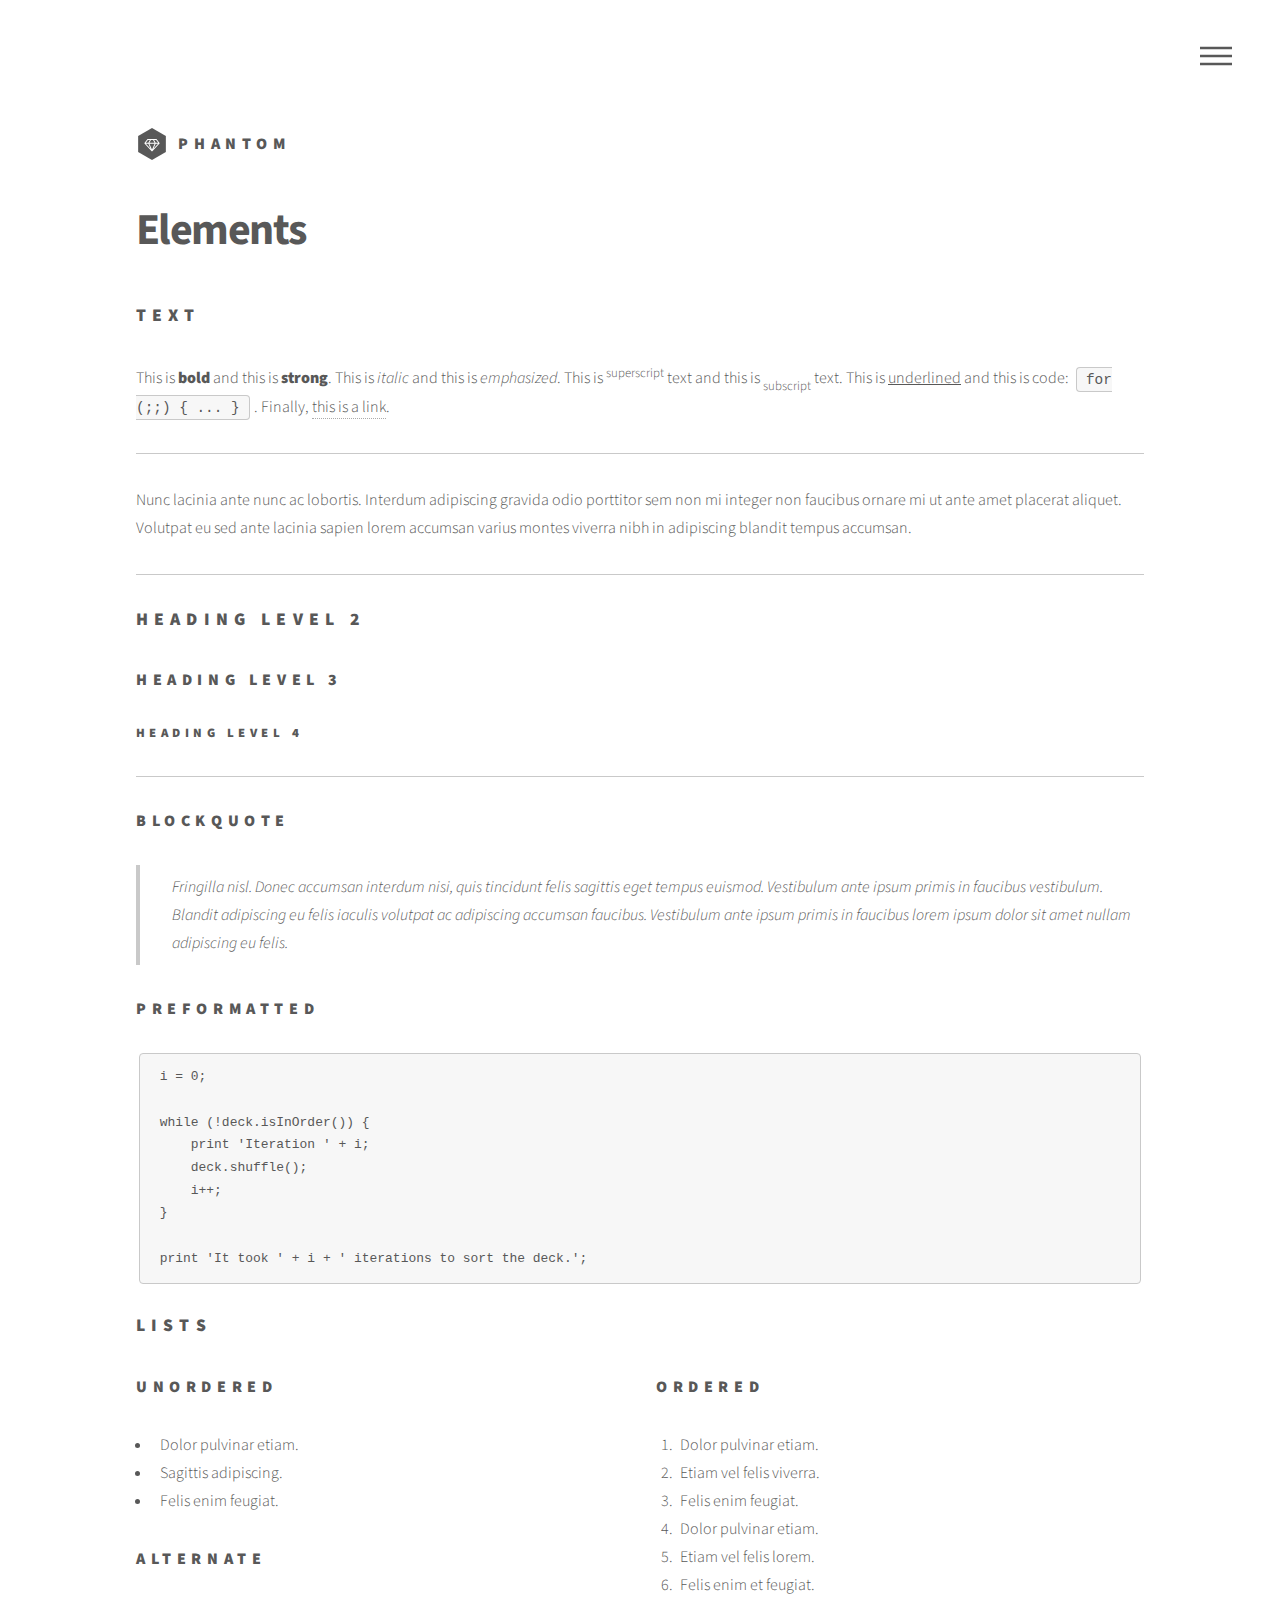
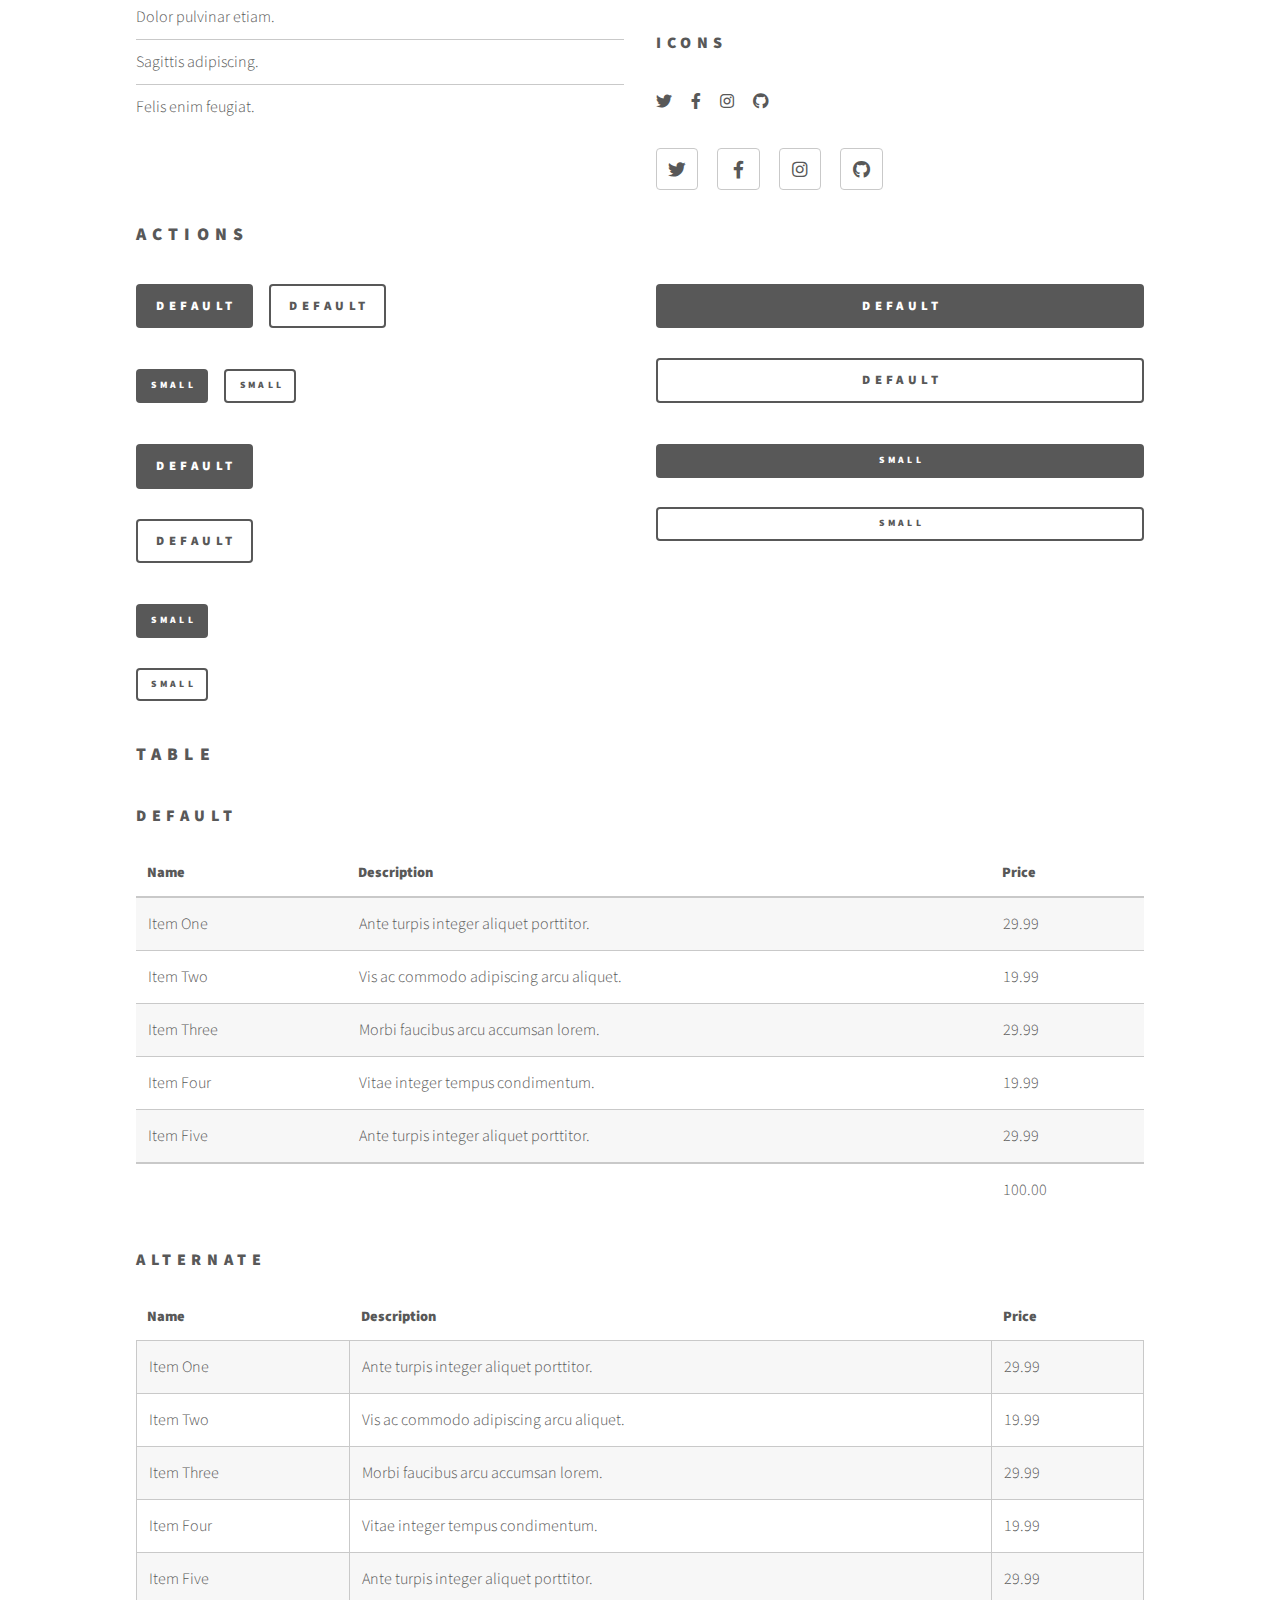
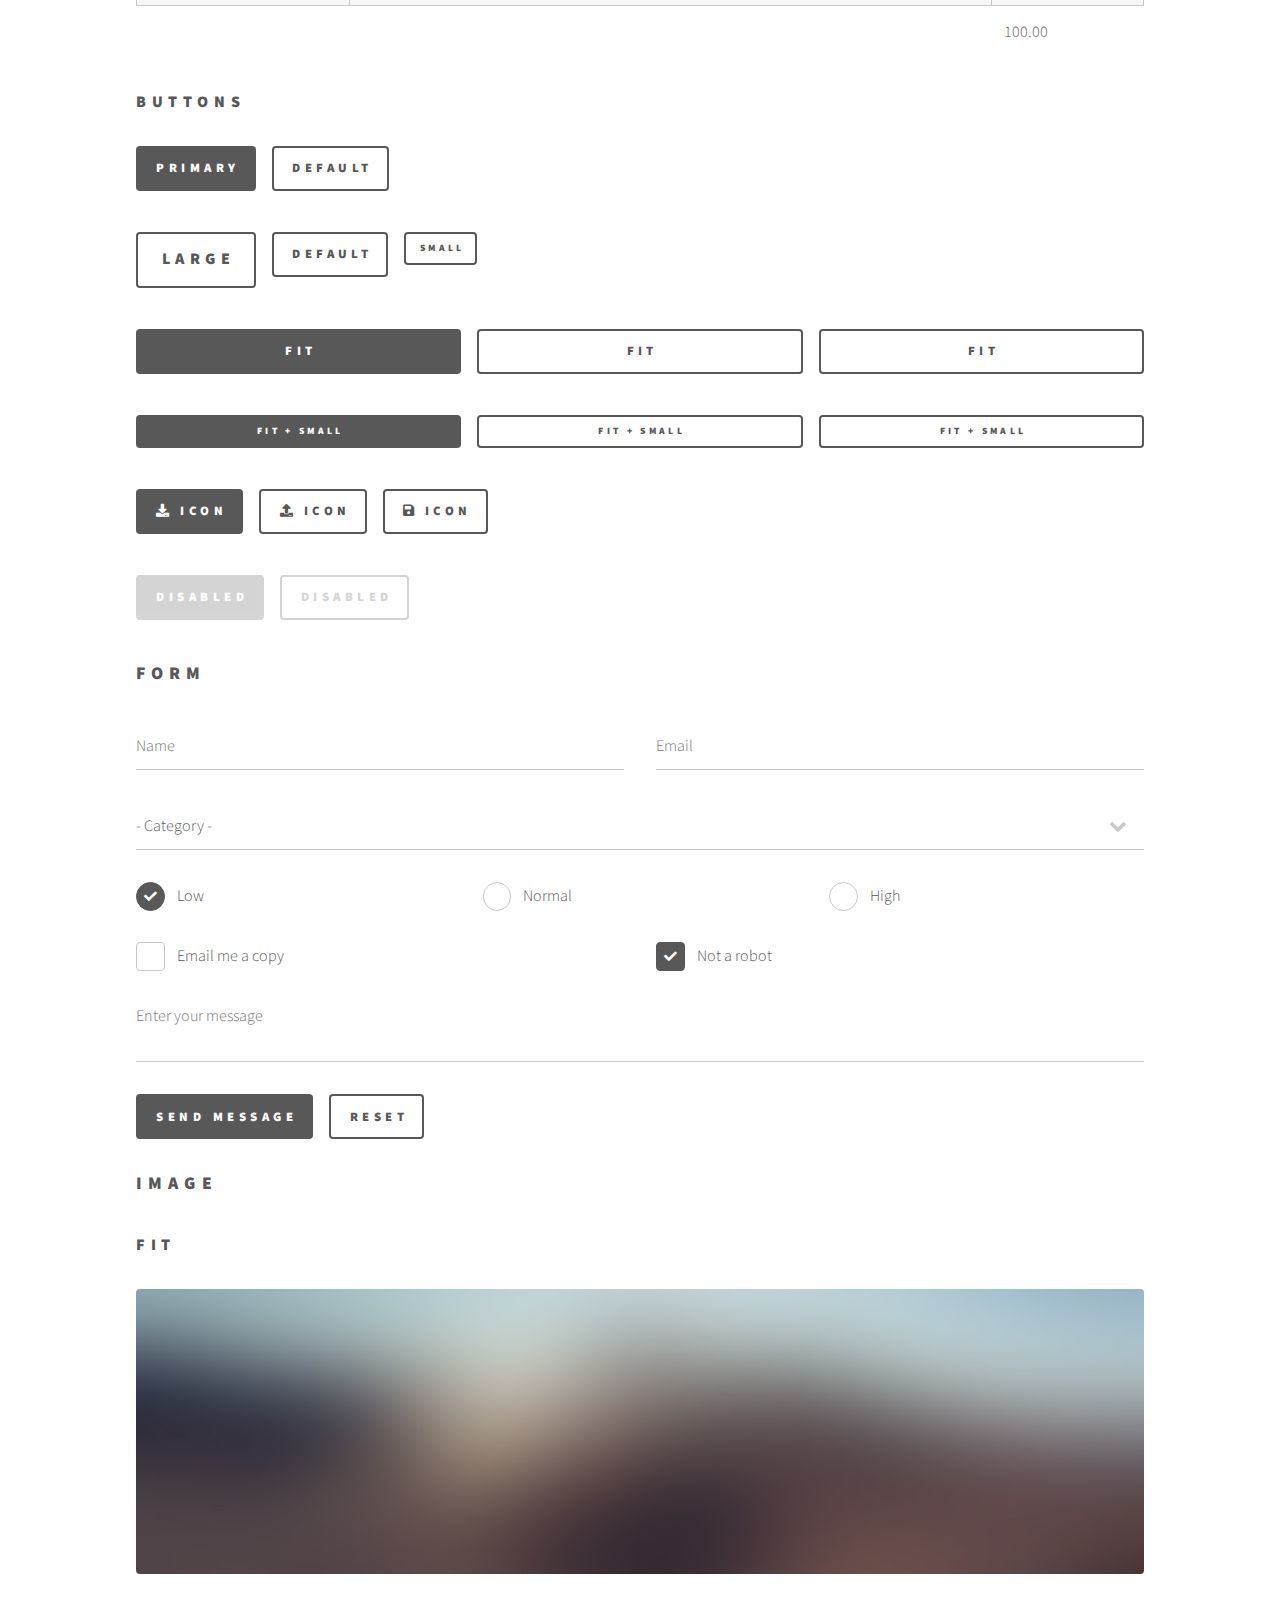
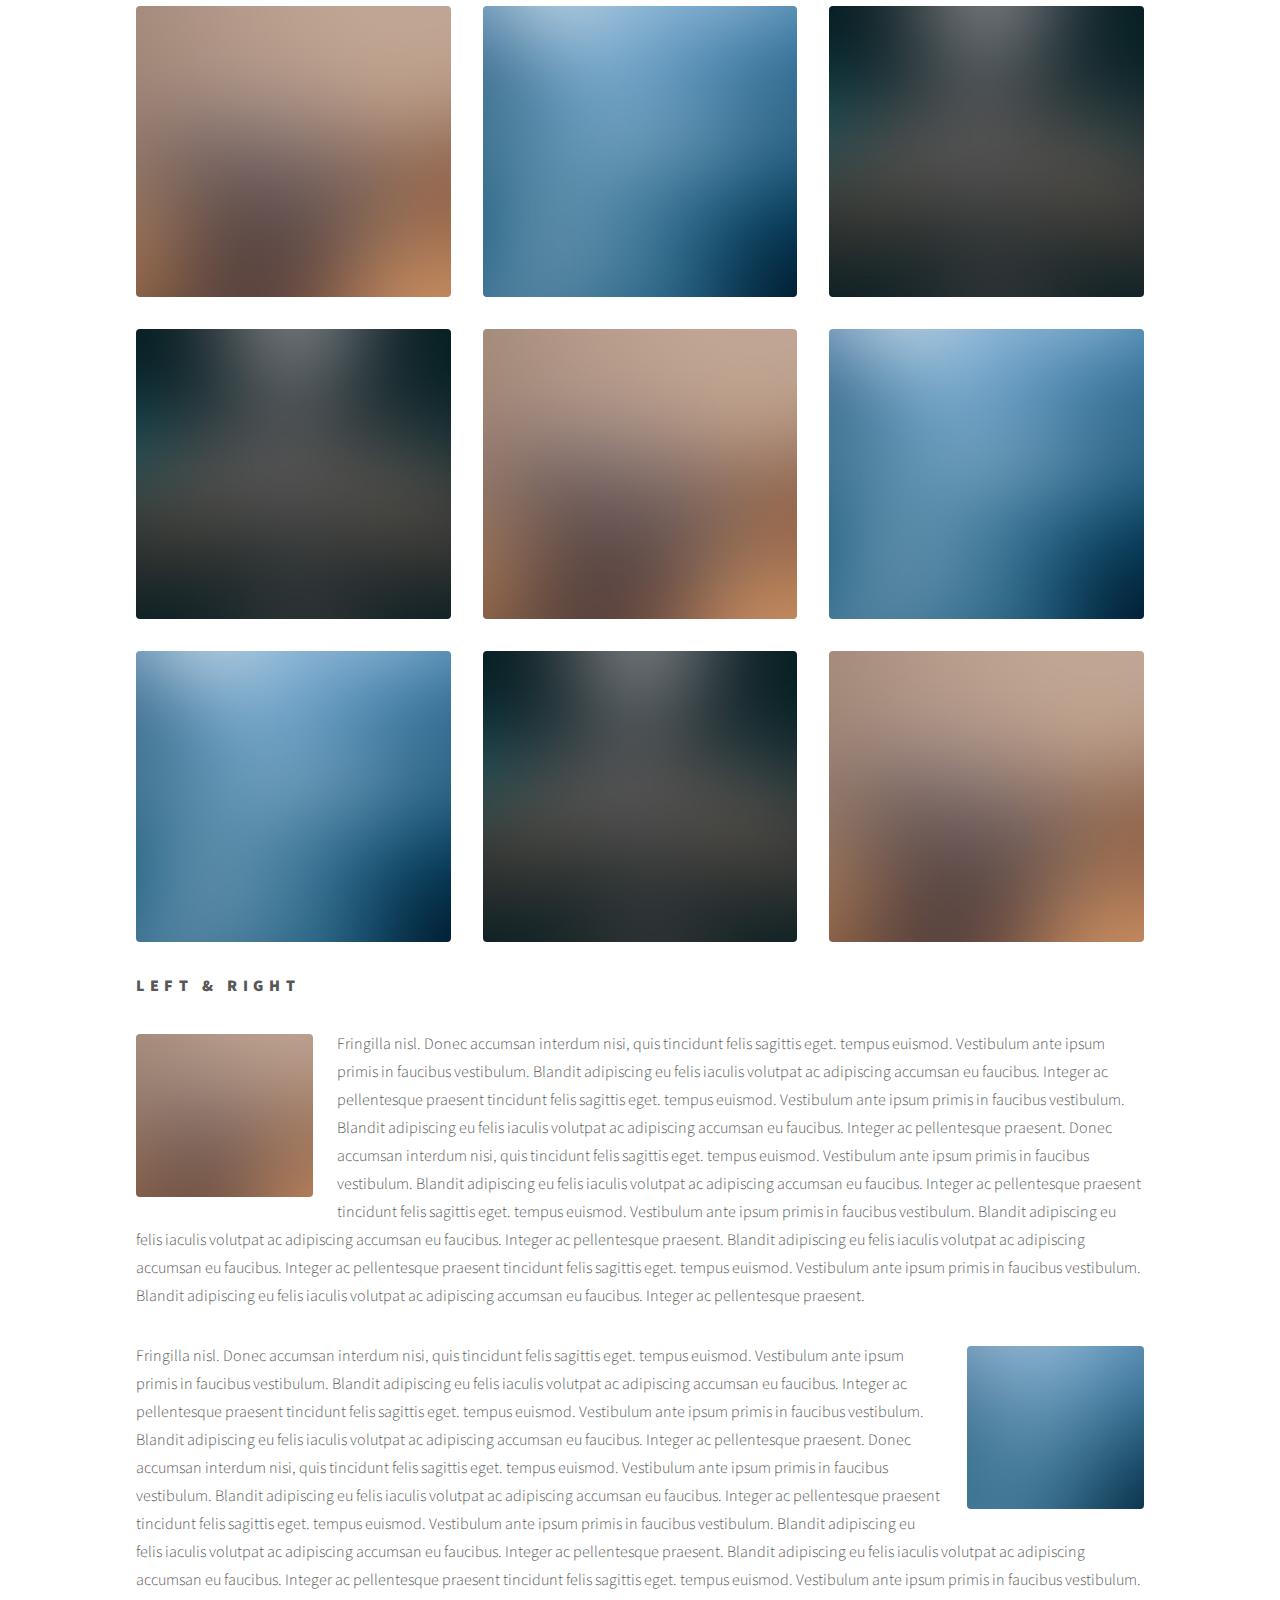
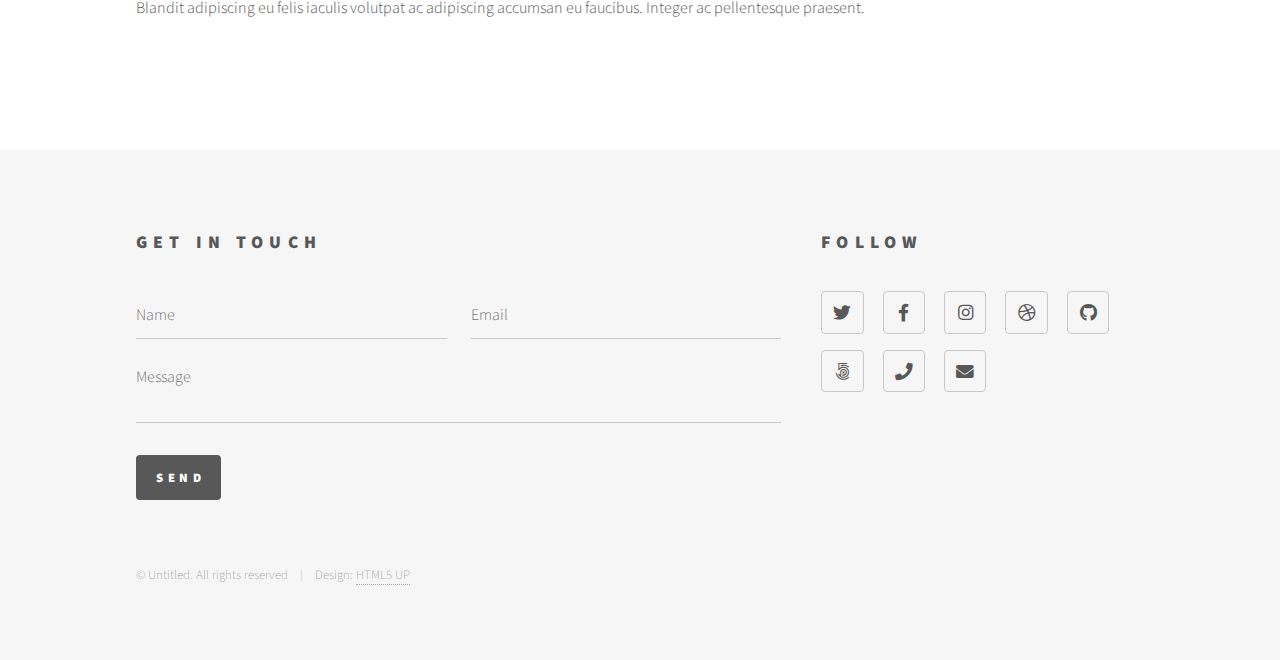
<file: projects/elements.html>
<!DOCTYPE HTML>
<!--
	Phantom by HTML5 UP
	html5up.net | @ajlkn
	Free for personal and commercial use under the CCA 3.0 license (html5up.net/license)
-->
<html>
	<head>
		<title>Elements - Phantom by HTML5 UP</title>
		<meta charset="utf-8" />
		<meta name="viewport" content="width=device-width, initial-scale=1, user-scalable=no" />
		<link rel="stylesheet" href="assets/css/main.css" />
		<noscript><link rel="stylesheet" href="assets/css/noscript.css" /></noscript>
	</head>
	<body class="is-preload">
		<!-- Wrapper -->
			<div id="wrapper">

				<!-- Header -->
					<header id="header">
						<div class="inner">

							<!-- Logo -->
								<a href="index.html" class="logo">
									<span class="symbol"><img src="images/logo.svg" alt="" /></span><span class="title">Phantom</span>
								</a>

							<!-- Nav -->
								<nav>
									<ul>
										<li><a href="#menu">Menu</a></li>
									</ul>
								</nav>

						</div>
					</header>

				<!-- Menu -->
					<nav id="menu">
						<h2>Menu</h2>
						<ul>
							<li><a href="index.html">Home</a></li>
							<li><a href="generic.html">Ipsum veroeros</a></li>
							<li><a href="generic.html">Tempus etiam</a></li>
							<li><a href="generic.html">Consequat dolor</a></li>
							<li><a href="elements.html">Elements</a></li>
						</ul>
					</nav>

				<!-- Main -->
					<div id="main">
						<div class="inner">
							<h1>Elements</h1>

							<!-- Text -->
								<section>
									<h2>Text</h2>
									<p>This is <b>bold</b> and this is <strong>strong</strong>. This is <i>italic</i> and this is <em>emphasized</em>.
									This is <sup>superscript</sup> text and this is <sub>subscript</sub> text.
									This is <u>underlined</u> and this is code: <code>for (;;) { ... }</code>. Finally, <a href="#">this is a link</a>.</p>
									<hr />
									<p>Nunc lacinia ante nunc ac lobortis. Interdum adipiscing gravida odio porttitor sem non mi integer non faucibus ornare mi ut ante amet placerat aliquet. Volutpat eu sed ante lacinia sapien lorem accumsan varius montes viverra nibh in adipiscing blandit tempus accumsan.</p>
									<hr />
									<h2>Heading Level 2</h2>
									<h3>Heading Level 3</h3>
									<h4>Heading Level 4</h4>
									<hr />
									<h3>Blockquote</h3>
									<blockquote>Fringilla nisl. Donec accumsan interdum nisi, quis tincidunt felis sagittis eget tempus euismod. Vestibulum ante ipsum primis in faucibus vestibulum. Blandit adipiscing eu felis iaculis volutpat ac adipiscing accumsan faucibus. Vestibulum ante ipsum primis in faucibus lorem ipsum dolor sit amet nullam adipiscing eu felis.</blockquote>
									<h3>Preformatted</h3>
									<pre><code>i = 0;

while (!deck.isInOrder()) {
    print 'Iteration ' + i;
    deck.shuffle();
    i++;
}

print 'It took ' + i + ' iterations to sort the deck.';</code></pre>
								</section>

							<!-- Lists -->
								<section>
									<h2>Lists</h2>
									<div class="row">
										<div class="col-6 col-12-medium">
											<h3>Unordered</h3>
											<ul>
												<li>Dolor pulvinar etiam.</li>
												<li>Sagittis adipiscing.</li>
												<li>Felis enim feugiat.</li>
											</ul>
											<h3>Alternate</h3>
											<ul class="alt">
												<li>Dolor pulvinar etiam.</li>
												<li>Sagittis adipiscing.</li>
												<li>Felis enim feugiat.</li>
											</ul>
										</div>
										<div class="col-6 col-12-medium">
											<h3>Ordered</h3>
											<ol>
												<li>Dolor pulvinar etiam.</li>
												<li>Etiam vel felis viverra.</li>
												<li>Felis enim feugiat.</li>
												<li>Dolor pulvinar etiam.</li>
												<li>Etiam vel felis lorem.</li>
												<li>Felis enim et feugiat.</li>
											</ol>
											<h3>Icons</h3>
											<ul class="icons">
												<li><a href="#" class="icon brands style1 fa-twitter"><span class="label">Twitter</span></a></li>
												<li><a href="#" class="icon brands style1 fa-facebook-f"><span class="label">Facebook</span></a></li>
												<li><a href="#" class="icon brands style1 fa-instagram"><span class="label">Instagram</span></a></li>
												<li><a href="#" class="icon brands style1 fa-github"><span class="label">Github</span></a></li>
											</ul>
											<ul class="icons">
												<li><a href="#" class="icon brands style2 fa-twitter"><span class="label">Twitter</span></a></li>
												<li><a href="#" class="icon brands style2 fa-facebook-f"><span class="label">Facebook</span></a></li>
												<li><a href="#" class="icon brands style2 fa-instagram"><span class="label">Instagram</span></a></li>
												<li><a href="#" class="icon brands style2 fa-github"><span class="label">Github</span></a></li>
											</ul>
										</div>
									</div>
									<h2>Actions</h2>
									<div class="row">
										<div class="col-6 col-12-medium">
											<ul class="actions">
												<li><a href="#" class="button primary">Default</a></li>
												<li><a href="#" class="button">Default</a></li>
											</ul>
											<ul class="actions small">
												<li><a href="#" class="button primary small">Small</a></li>
												<li><a href="#" class="button small">Small</a></li>
											</ul>
											<ul class="actions stacked">
												<li><a href="#" class="button primary">Default</a></li>
												<li><a href="#" class="button">Default</a></li>
											</ul>
											<ul class="actions stacked">
												<li><a href="#" class="button primary small">Small</a></li>
												<li><a href="#" class="button small">Small</a></li>
											</ul>
										</div>
										<div class="col-6 col-12-medium">
											<ul class="actions stacked">
												<li><a href="#" class="button primary fit">Default</a></li>
												<li><a href="#" class="button fit">Default</a></li>
											</ul>
											<ul class="actions stacked">
												<li><a href="#" class="button primary small fit">Small</a></li>
												<li><a href="#" class="button small fit">Small</a></li>
											</ul>
										</div>
									</div>
								</section>

							<!-- Table -->
								<section>
									<h2>Table</h2>
									<h3>Default</h3>
									<div class="table-wrapper">
										<table>
											<thead>
												<tr>
													<th>Name</th>
													<th>Description</th>
													<th>Price</th>
												</tr>
											</thead>
											<tbody>
												<tr>
													<td>Item One</td>
													<td>Ante turpis integer aliquet porttitor.</td>
													<td>29.99</td>
												</tr>
												<tr>
													<td>Item Two</td>
													<td>Vis ac commodo adipiscing arcu aliquet.</td>
													<td>19.99</td>
												</tr>
												<tr>
													<td>Item Three</td>
													<td> Morbi faucibus arcu accumsan lorem.</td>
													<td>29.99</td>
												</tr>
												<tr>
													<td>Item Four</td>
													<td>Vitae integer tempus condimentum.</td>
													<td>19.99</td>
												</tr>
												<tr>
													<td>Item Five</td>
													<td>Ante turpis integer aliquet porttitor.</td>
													<td>29.99</td>
												</tr>
											</tbody>
											<tfoot>
												<tr>
													<td colspan="2"></td>
													<td>100.00</td>
												</tr>
											</tfoot>
										</table>
									</div>

									<h3>Alternate</h3>
									<div class="table-wrapper">
										<table class="alt">
											<thead>
												<tr>
													<th>Name</th>
													<th>Description</th>
													<th>Price</th>
												</tr>
											</thead>
											<tbody>
												<tr>
													<td>Item One</td>
													<td>Ante turpis integer aliquet porttitor.</td>
													<td>29.99</td>
												</tr>
												<tr>
													<td>Item Two</td>
													<td>Vis ac commodo adipiscing arcu aliquet.</td>
													<td>19.99</td>
												</tr>
												<tr>
													<td>Item Three</td>
													<td> Morbi faucibus arcu accumsan lorem.</td>
													<td>29.99</td>
												</tr>
												<tr>
													<td>Item Four</td>
													<td>Vitae integer tempus condimentum.</td>
													<td>19.99</td>
												</tr>
												<tr>
													<td>Item Five</td>
													<td>Ante turpis integer aliquet porttitor.</td>
													<td>29.99</td>
												</tr>
											</tbody>
											<tfoot>
												<tr>
													<td colspan="2"></td>
													<td>100.00</td>
												</tr>
											</tfoot>
										</table>
									</div>
								</section>

							<!-- Buttons -->
								<section>
									<h3>Buttons</h3>
									<ul class="actions">
										<li><a href="#" class="button primary">Primary</a></li>
										<li><a href="#" class="button">Default</a></li>
									</ul>
									<ul class="actions">
										<li><a href="#" class="button large">Large</a></li>
										<li><a href="#" class="button">Default</a></li>
										<li><a href="#" class="button small">Small</a></li>
									</ul>
									<ul class="actions fit">
										<li><a href="#" class="button primary fit">Fit</a></li>
										<li><a href="#" class="button fit">Fit</a></li>
										<li><a href="#" class="button fit">Fit</a></li>
									</ul>
									<ul class="actions fit small">
										<li><a href="#" class="button primary fit small">Fit + Small</a></li>
										<li><a href="#" class="button fit small">Fit + Small</a></li>
										<li><a href="#" class="button fit small">Fit + Small</a></li>
									</ul>
									<ul class="actions">
										<li><a href="#" class="button primary icon solid fa-download">Icon</a></li>
										<li><a href="#" class="button icon solid fa-upload">Icon</a></li>
										<li><a href="#" class="button icon solid fa-save">Icon</a></li>
									</ul>
									<ul class="actions">
										<li><span class="button primary disabled">Disabled</span></li>
										<li><span class="button disabled">Disabled</span></li>
									</ul>
								</section>

							<!-- Form -->
								<section>
									<h2>Form</h2>
									<form method="post" action="#">
										<div class="row gtr-uniform">
											<div class="col-6 col-12-xsmall">
												<input type="text" name="demo-name" id="demo-name" value="" placeholder="Name" />
											</div>
											<div class="col-6 col-12-xsmall">
												<input type="email" name="demo-email" id="demo-email" value="" placeholder="Email" />
											</div>
											<div class="col-12">
												<select name="demo-category" id="demo-category">
													<option value="">- Category -</option>
													<option value="1">Manufacturing</option>
													<option value="1">Shipping</option>
													<option value="1">Administration</option>
													<option value="1">Human Resources</option>
												</select>
											</div>
											<div class="col-4 col-12-small">
												<input type="radio" id="demo-priority-low" name="demo-priority" checked>
												<label for="demo-priority-low">Low</label>
											</div>
											<div class="col-4 col-12-small">
												<input type="radio" id="demo-priority-normal" name="demo-priority">
												<label for="demo-priority-normal">Normal</label>
											</div>
											<div class="col-4 col-12-small">
												<input type="radio" id="demo-priority-high" name="demo-priority">
												<label for="demo-priority-high">High</label>
											</div>
											<div class="col-6 col-12-small">
												<input type="checkbox" id="demo-copy" name="demo-copy">
												<label for="demo-copy">Email me a copy</label>
											</div>
											<div class="col-6 col-12-small">
												<input type="checkbox" id="demo-human" name="demo-human" checked>
												<label for="demo-human">Not a robot</label>
											</div>
											<div class="col-12">
												<textarea name="demo-message" id="demo-message" placeholder="Enter your message" rows="6"></textarea>
											</div>
											<div class="col-12">
												<ul class="actions">
													<li><input type="submit" value="Send Message" class="primary" /></li>
													<li><input type="reset" value="Reset" /></li>
												</ul>
											</div>
										</div>
									</form>
								</section>

							<!-- Image -->
								<section>
									<h2>Image</h2>
									<h3>Fit</h3>
									<div class="box alt">
										<div class="row gtr-uniform">
											<div class="col-12"><span class="image fit"><img src="images/pic13.jpg" alt="" /></span></div>
											<div class="col-4"><span class="image fit"><img src="images/pic01.jpg" alt="" /></span></div>
											<div class="col-4"><span class="image fit"><img src="images/pic02.jpg" alt="" /></span></div>
											<div class="col-4"><span class="image fit"><img src="images/pic03.jpg" alt="" /></span></div>
											<div class="col-4"><span class="image fit"><img src="images/pic03.jpg" alt="" /></span></div>
											<div class="col-4"><span class="image fit"><img src="images/pic01.jpg" alt="" /></span></div>
											<div class="col-4"><span class="image fit"><img src="images/pic02.jpg" alt="" /></span></div>
											<div class="col-4"><span class="image fit"><img src="images/pic02.jpg" alt="" /></span></div>
											<div class="col-4"><span class="image fit"><img src="images/pic03.jpg" alt="" /></span></div>
											<div class="col-4"><span class="image fit"><img src="images/pic01.jpg" alt="" /></span></div>
										</div>
									</div>
									<h3>Left &amp; Right</h3>
									<p><span class="image left"><img src="images/pic14.jpg" alt="" /></span>Fringilla nisl. Donec accumsan interdum nisi, quis tincidunt felis sagittis eget. tempus euismod. Vestibulum ante ipsum primis in faucibus vestibulum. Blandit adipiscing eu felis iaculis volutpat ac adipiscing accumsan eu faucibus. Integer ac pellentesque praesent tincidunt felis sagittis eget. tempus euismod. Vestibulum ante ipsum primis in faucibus vestibulum. Blandit adipiscing eu felis iaculis volutpat ac adipiscing accumsan eu faucibus. Integer ac pellentesque praesent. Donec accumsan interdum nisi, quis tincidunt felis sagittis eget. tempus euismod. Vestibulum ante ipsum primis in faucibus vestibulum. Blandit adipiscing eu felis iaculis volutpat ac adipiscing accumsan eu faucibus. Integer ac pellentesque praesent tincidunt felis sagittis eget. tempus euismod. Vestibulum ante ipsum primis in faucibus vestibulum. Blandit adipiscing eu felis iaculis volutpat ac adipiscing accumsan eu faucibus. Integer ac pellentesque praesent. Blandit adipiscing eu felis iaculis volutpat ac adipiscing accumsan eu faucibus. Integer ac pellentesque praesent tincidunt felis sagittis eget. tempus euismod. Vestibulum ante ipsum primis in faucibus vestibulum. Blandit adipiscing eu felis iaculis volutpat ac adipiscing accumsan eu faucibus. Integer ac pellentesque praesent.</p>
									<p><span class="image right"><img src="images/pic15.jpg" alt="" /></span>Fringilla nisl. Donec accumsan interdum nisi, quis tincidunt felis sagittis eget. tempus euismod. Vestibulum ante ipsum primis in faucibus vestibulum. Blandit adipiscing eu felis iaculis volutpat ac adipiscing accumsan eu faucibus. Integer ac pellentesque praesent tincidunt felis sagittis eget. tempus euismod. Vestibulum ante ipsum primis in faucibus vestibulum. Blandit adipiscing eu felis iaculis volutpat ac adipiscing accumsan eu faucibus. Integer ac pellentesque praesent. Donec accumsan interdum nisi, quis tincidunt felis sagittis eget. tempus euismod. Vestibulum ante ipsum primis in faucibus vestibulum. Blandit adipiscing eu felis iaculis volutpat ac adipiscing accumsan eu faucibus. Integer ac pellentesque praesent tincidunt felis sagittis eget. tempus euismod. Vestibulum ante ipsum primis in faucibus vestibulum. Blandit adipiscing eu felis iaculis volutpat ac adipiscing accumsan eu faucibus. Integer ac pellentesque praesent. Blandit adipiscing eu felis iaculis volutpat ac adipiscing accumsan eu faucibus. Integer ac pellentesque praesent tincidunt felis sagittis eget. tempus euismod. Vestibulum ante ipsum primis in faucibus vestibulum. Blandit adipiscing eu felis iaculis volutpat ac adipiscing accumsan eu faucibus. Integer ac pellentesque praesent.</p>
								</section>

						</div>
					</div>

				<!-- Footer -->
					<footer id="footer">
						<div class="inner">
							<section>
								<h2>Get in touch</h2>
								<form method="post" action="#">
									<div class="fields">
										<div class="field half">
											<input type="text" name="name" id="name" placeholder="Name" />
										</div>
										<div class="field half">
											<input type="email" name="email" id="email" placeholder="Email" />
										</div>
										<div class="field">
											<textarea name="message" id="message" placeholder="Message"></textarea>
										</div>
									</div>
									<ul class="actions">
										<li><input type="submit" value="Send" class="primary" /></li>
									</ul>
								</form>
							</section>
							<section>
								<h2>Follow</h2>
								<ul class="icons">
									<li><a href="#" class="icon brands style2 fa-twitter"><span class="label">Twitter</span></a></li>
									<li><a href="#" class="icon brands style2 fa-facebook-f"><span class="label">Facebook</span></a></li>
									<li><a href="#" class="icon brands style2 fa-instagram"><span class="label">Instagram</span></a></li>
									<li><a href="#" class="icon brands style2 fa-dribbble"><span class="label">Dribbble</span></a></li>
									<li><a href="#" class="icon brands style2 fa-github"><span class="label">GitHub</span></a></li>
									<li><a href="#" class="icon brands style2 fa-500px"><span class="label">500px</span></a></li>
									<li><a href="#" class="icon solid style2 fa-phone"><span class="label">Phone</span></a></li>
									<li><a href="#" class="icon solid style2 fa-envelope"><span class="label">Email</span></a></li>
								</ul>
							</section>
							<ul class="copyright">
								<li>&copy; Untitled. All rights reserved</li><li>Design: <a href="http://html5up.net">HTML5 UP</a></li>
							</ul>
						</div>
					</footer>

			</div>

		<!-- Scripts -->
			<script src="assets/js/jquery.min.js"></script>
			<script src="assets/js/browser.min.js"></script>
			<script src="assets/js/breakpoints.min.js"></script>
			<script src="assets/js/util.js"></script>
			<script src="assets/js/main.js"></script>

	</body>
</html>
</file>
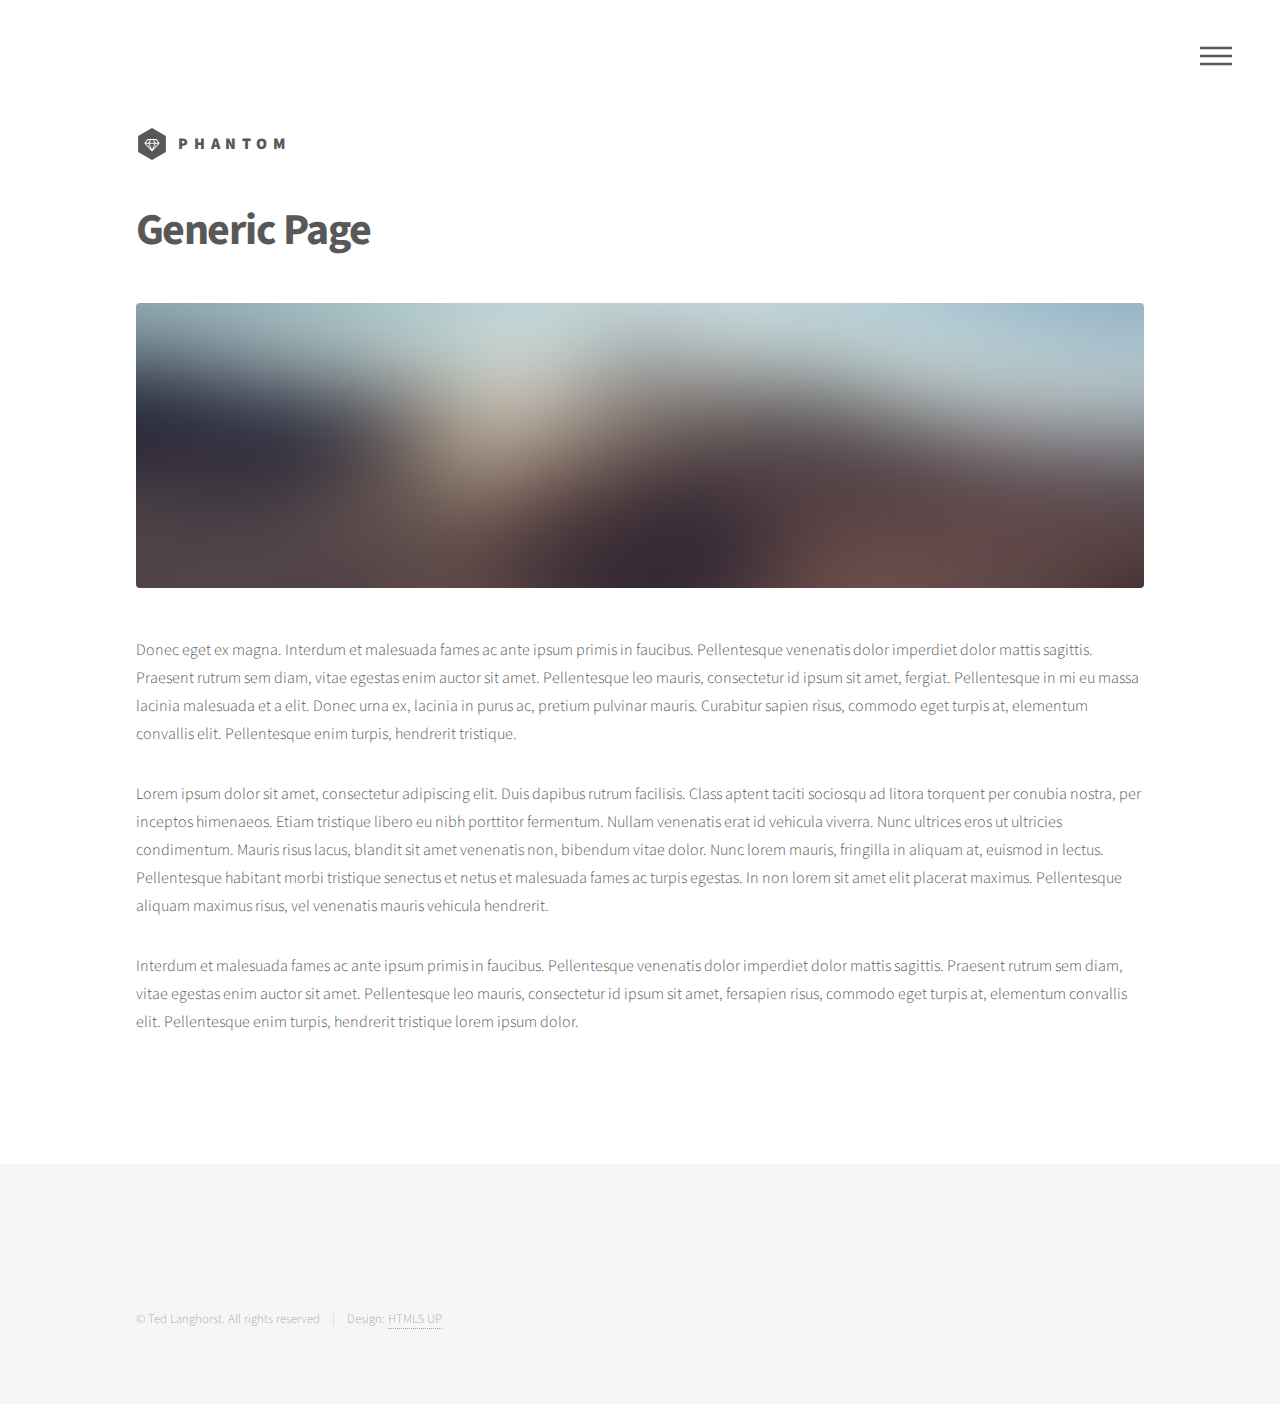
<file: projects/generic.html>
<!DOCTYPE HTML>
<!--
	Phantom by HTML5 UP
	html5up.net | @ajlkn
	Free for personal and commercial use under the CCA 3.0 license (html5up.net/license)
-->
<html>
	<head>
		<title>Ted Langhorst</title>
		<meta charset="utf-8" />
		<meta name="viewport" content="width=device-width, initial-scale=1, user-scalable=no" />
		<link rel="stylesheet" href="assets/css/main.css" />
		<noscript><link rel="stylesheet" href="assets/css/noscript.css" /></noscript>
	</head>
	<body class="is-preload">
		<!-- Wrapper -->
			<div id="wrapper">

				<!-- Header -->
					<header id="header">
						<div class="inner">

							<!-- Logo -->
								<a href="index.html" class="logo">
									<span class="symbol"><img src="images/logo.svg" alt="" /></span><span class="title">Phantom</span>
								</a>

							<!-- Nav -->
								<nav>
									<ul>
										<li><a href="#menu">Menu</a></li>
									</ul>
								</nav>

						</div>
					</header>

				<!-- Menu -->
					<nav id="menu">
						<h2>Menu</h2>
						<ul>
							<li><a href="index.html">Home</a></li>
							<li><a href="generic.html">Ipsum veroeros</a></li>
							<li><a href="generic.html">Tempus etiam</a></li>
							<li><a href="generic.html">Consequat dolor</a></li>
							<li><a href="elements.html">Elements</a></li>
						</ul>
					</nav>

				<!-- Main -->
					<div id="main">
						<div class="inner">
							<h1>Generic Page</h1>
							<span class="image main"><img src="images/pic13.jpg" alt="" /></span>
							<p>Donec eget ex magna. Interdum et malesuada fames ac ante ipsum primis in faucibus. Pellentesque venenatis dolor imperdiet dolor mattis sagittis. Praesent rutrum sem diam, vitae egestas enim auctor sit amet. Pellentesque leo mauris, consectetur id ipsum sit amet, fergiat. Pellentesque in mi eu massa lacinia malesuada et a elit. Donec urna ex, lacinia in purus ac, pretium pulvinar mauris. Curabitur sapien risus, commodo eget turpis at, elementum convallis elit. Pellentesque enim turpis, hendrerit tristique.</p>
							<p>Lorem ipsum dolor sit amet, consectetur adipiscing elit. Duis dapibus rutrum facilisis. Class aptent taciti sociosqu ad litora torquent per conubia nostra, per inceptos himenaeos. Etiam tristique libero eu nibh porttitor fermentum. Nullam venenatis erat id vehicula viverra. Nunc ultrices eros ut ultricies condimentum. Mauris risus lacus, blandit sit amet venenatis non, bibendum vitae dolor. Nunc lorem mauris, fringilla in aliquam at, euismod in lectus. Pellentesque habitant morbi tristique senectus et netus et malesuada fames ac turpis egestas. In non lorem sit amet elit placerat maximus. Pellentesque aliquam maximus risus, vel venenatis mauris vehicula hendrerit.</p>
							<p>Interdum et malesuada fames ac ante ipsum primis in faucibus. Pellentesque venenatis dolor imperdiet dolor mattis sagittis. Praesent rutrum sem diam, vitae egestas enim auctor sit amet. Pellentesque leo mauris, consectetur id ipsum sit amet, fersapien risus, commodo eget turpis at, elementum convallis elit. Pellentesque enim turpis, hendrerit tristique lorem ipsum dolor.</p>
						</div>
					</div>

				<!-- Footer -->
					<footer id="footer">
						<div class="inner">
							<ul class="copyright">
								<li>&copy; Ted Langhorst. All rights reserved</li><li>Design: <a href="http://html5up.net">HTML5 UP</a></li>
							</ul>
						</div>
					</footer>

			</div>

		<!-- Scripts -->
			<script src="assets/js/jquery.min.js"></script>
			<script src="assets/js/browser.min.js"></script>
			<script src="assets/js/breakpoints.min.js"></script>
			<script src="assets/js/util.js"></script>
			<script src="assets/js/main.js"></script>

	</body>
</html>
</file>
<file: photos/assets/css/noscript.css>
/*
	Multiverse by HTML5 UP
	html5up.net | @ajlkn
	Free for personal and commercial use under the CCA 3.0 license (html5up.net/license)
*/

/* Wrapper */

	body.is-preload #wrapper:before {
		display: none;
	}

/* Main */

	body.is-preload #main .thumb {
		pointer-events: auto;
		opacity: 1;
	}

/* Header */

	body.is-preload #header {
		-moz-transform: none;
		-webkit-transform: none;
		-ms-transform: none;
		transform: none;
	}
</file>
<file: projects/assets/css/noscript.css>
/*
	Phantom by HTML5 UP
	html5up.net | @ajlkn
	Free for personal and commercial use under the CCA 3.0 license (html5up.net/license)
*/

/* Tiles */

	body.is-preload .tiles article {
		-moz-transform: none;
		-webkit-transform: none;
		-ms-transform: none;
		transform: none;
		opacity: 1;
	}
</file>
<file: photos/assets/css/main.css>
@import url(fontawesome-all.min.css);
@import url("https://fonts.googleapis.com/css?family=Source+Sans+Pro:300,300italic,400,400italic");

/*
	Multiverse by HTML5 UP
	html5up.net | @ajlkn
	Free for personal and commercial use under the CCA 3.0 license (html5up.net/license)
*/

@-moz-keyframes spinner {
	0% {
		-moz-transform: rotate(0deg);
		-webkit-transform: rotate(0deg);
		-ms-transform: rotate(0deg);
		transform: rotate(0deg);
	}

	100% {
		-moz-transform: rotate(359deg);
		-webkit-transform: rotate(359deg);
		-ms-transform: rotate(359deg);
		transform: rotate(359deg);
	}
}

@-webkit-keyframes spinner {
	0% {
		-moz-transform: rotate(0deg);
		-webkit-transform: rotate(0deg);
		-ms-transform: rotate(0deg);
		transform: rotate(0deg);
	}

	100% {
		-moz-transform: rotate(359deg);
		-webkit-transform: rotate(359deg);
		-ms-transform: rotate(359deg);
		transform: rotate(359deg);
	}
}

@-ms-keyframes spinner {
	0% {
		-moz-transform: rotate(0deg);
		-webkit-transform: rotate(0deg);
		-ms-transform: rotate(0deg);
		transform: rotate(0deg);
	}

	100% {
		-moz-transform: rotate(359deg);
		-webkit-transform: rotate(359deg);
		-ms-transform: rotate(359deg);
		transform: rotate(359deg);
	}
}

@keyframes spinner {
	0% {
		-moz-transform: rotate(0deg);
		-webkit-transform: rotate(0deg);
		-ms-transform: rotate(0deg);
		transform: rotate(0deg);
	}

	100% {
		-moz-transform: rotate(359deg);
		-webkit-transform: rotate(359deg);
		-ms-transform: rotate(359deg);
		transform: rotate(359deg);
	}
}

html, body, div, span, applet, object,
iframe, h1, h2, h3, h4, h5, h6, p, blockquote,
pre, a, abbr, acronym, address, big, cite,
code, del, dfn, em, img, ins, kbd, q, s, samp,
small, strike, strong, sub, sup, tt, var, b,
u, i, center, dl, dt, dd, ol, ul, li, fieldset,
form, label, legend, table, caption, tbody,
tfoot, thead, tr, th, td, article, aside,
canvas, details, embed, figure, figcaption,
footer, header, hgroup, menu, nav, output, ruby,
section, summary, time, mark, audio, video {
	margin: 0;
	padding: 0;
	border: 0;
	font-size: 100%;
	font: inherit;
	vertical-align: baseline;}

article, aside, details, figcaption, figure,
footer, header, hgroup, menu, nav, section {
	display: block;}

body {
	line-height: 1;
}

ol, ul {
	list-style: none;
}

blockquote, q {
	quotes: none;
}

	blockquote:before, blockquote:after, q:before, q:after {
		content: '';
		content: none;
	}

table {
	border-collapse: collapse;
	border-spacing: 0;
}

body {
	-webkit-text-size-adjust: none;
}

mark {
	background-color: transparent;
	color: inherit;
}

input::-moz-focus-inner {
	border: 0;
	padding: 0;
}

input, select, textarea {
	-moz-appearance: none;
	-webkit-appearance: none;
	-ms-appearance: none;
	appearance: none;
}

/* Basic */

	@-ms-viewport {
		width: device-width;
	}

	body {
		-ms-overflow-style: scrollbar;
	}

	@media screen and (max-width: 480px) {

		html, body {
			min-width: 320px;
		}

	}

	html {
		box-sizing: border-box;
	}

	*, *:before, *:after {
		box-sizing: inherit;
	}

	body {
		background: #242629;
	}

		body.is-preload *, body.is-preload *:before, body.is-preload *:after {
			-moz-animation: none !important;
			-webkit-animation: none !important;
			-ms-animation: none !important;
			animation: none !important;
			-moz-transition: none !important;
			-webkit-transition: none !important;
			-ms-transition: none !important;
			transition: none !important;
		}

		body.is-resizing *, body.is-resizing *:before, body.is-resizing *:after {
			-moz-animation: none !important;
			-webkit-animation: none !important;
			-ms-animation: none !important;
			animation: none !important;
			-moz-transition: none !important;
			-webkit-transition: none !important;
			-ms-transition: none !important;
			transition: none !important;
		}

/* Type */

	body, input, select, textarea {
		color: #a0a0a1;
		font-family: "Source Sans Pro", Helvetica, sans-serif;
		font-size: 15pt;
		font-weight: 300;
		letter-spacing: 0.025em;
		line-height: 1.65;
	}

		@media screen and (max-width: 1680px) {

			body, input, select, textarea {
				font-size: 11pt;
			}

		}

	a {
		-moz-transition: color 0.2s ease-in-out, border-bottom-color 0.2s ease-in-out;
		-webkit-transition: color 0.2s ease-in-out, border-bottom-color 0.2s ease-in-out;
		-ms-transition: color 0.2s ease-in-out, border-bottom-color 0.2s ease-in-out;
		transition: color 0.2s ease-in-out, border-bottom-color 0.2s ease-in-out;
		border-bottom: dotted 1px;
		color: #34a58e;
		text-decoration: none;
	}

		a:hover {
			border-bottom-color: transparent;
			color: #34a58e !important;
		}

	strong, b {
		color: #ffffff;
		font-weight: 300;
	}

	em, i {
		font-style: italic;
	}

	p {
		margin: 0 0 2em 0;
	}

	h1, h2, h3, h4, h5, h6 {
		color: #ffffff;
		font-weight: 300;
		letter-spacing: 0.1em;
		line-height: 1.5;
		margin: 0 0 1em 0;
		text-transform: uppercase;
	}

		h1 a, h2 a, h3 a, h4 a, h5 a, h6 a {
			color: inherit;
			text-decoration: none;
		}

	h1 {
		font-size: 2em;
	}

	h2 {
		font-size: 1.25em;
	}

	h3 {
		font-size: 1.1em;
	}

	h4 {
		font-size: 1em;
	}

	h5 {
		font-size: 0.9em;
	}

	h6 {
		font-size: 0.7em;
	}

	@media screen and (max-width: 736px) {

		h2 {
			font-size: 1em;
		}

		h3 {
			font-size: 0.9em;
		}

		h4 {
			font-size: 0.8em;
		}

		h5 {
			font-size: 0.7em;
		}

		h6 {
			font-size: 0.7em;
		}

	}

	sub {
		font-size: 0.8em;
		position: relative;
		top: 0.5em;
	}

	sup {
		font-size: 0.8em;
		position: relative;
		top: -0.5em;
	}

	blockquote {
		border-left: 4px #36383c;
		font-style: italic;
		margin: 0 0 2em 0;
		padding: 0.5em 0 0.5em 2em;
	}

	code {
		background: #34363b;
		border: solid 1px #36383c;
		font-family: "Courier New", monospace;
		font-size: 0.9em;
		margin: 0 0.25em;
		padding: 0.25em 0.65em;
	}

	pre {
		-webkit-overflow-scrolling: touch;
		font-family: "Courier New", monospace;
		font-size: 0.9em;
		margin: 0 0 2em 0;
	}

		pre code {
			display: block;
			line-height: 1.75;
			padding: 1em 1.5em;
			overflow-x: auto;
		}

	hr {
		border: 0;
		border-bottom: solid 1px #36383c;
		margin: 2em 0;
	}

		hr.major {
			margin: 3em 0;
		}

	.align-left {
		text-align: left;
	}

	.align-center {
		text-align: center;
	}

	.align-right {
		text-align: right;
	}

/* Button */

	input[type="submit"],
	input[type="reset"],
	input[type="button"],
	button,
	.button {
		-moz-appearance: none;
		-webkit-appearance: none;
		-ms-appearance: none;
		appearance: none;
		-moz-transition: background-color 0.2s ease-in-out, box-shadow 0.2s ease-in-out, color 0.2s ease-in-out;
		-webkit-transition: background-color 0.2s ease-in-out, box-shadow 0.2s ease-in-out, color 0.2s ease-in-out;
		-ms-transition: background-color 0.2s ease-in-out, box-shadow 0.2s ease-in-out, color 0.2s ease-in-out;
		transition: background-color 0.2s ease-in-out, box-shadow 0.2s ease-in-out, color 0.2s ease-in-out;
		background-color: transparent;
		border: 0;
		border-radius: 0;
		box-shadow: inset 0 0 0 2px #36383c;
		color: #ffffff !important;
		cursor: pointer;
		display: inline-block;
		font-size: 0.9em;
		font-weight: 300;
		height: 3.05556em;
		letter-spacing: 0.1em;
		line-height: 3.05556em;
		padding: 0 2.5em;
		text-align: center;
		text-decoration: none;
		text-transform: uppercase;
		white-space: nowrap;
	}

		input[type="submit"]:hover,
		input[type="reset"]:hover,
		input[type="button"]:hover,
		button:hover,
		.button:hover {
			box-shadow: inset 0 0 0 2px #34a58e;
			color: #34a58e !important;
		}

			input[type="submit"]:hover:active,
			input[type="reset"]:hover:active,
			input[type="button"]:hover:active,
			button:hover:active,
			.button:hover:active {
				background-color: rgba(52, 165, 142, 0.15);
				color: #34a58e !important;
			}

		input[type="submit"].icon,
		input[type="reset"].icon,
		input[type="button"].icon,
		button.icon,
		.button.icon {
			padding-left: 1.35em;
		}

			input[type="submit"].icon:before,
			input[type="reset"].icon:before,
			input[type="button"].icon:before,
			button.icon:before,
			.button.icon:before {
				margin-right: 0.5em;
			}

		input[type="submit"].fit,
		input[type="reset"].fit,
		input[type="button"].fit,
		button.fit,
		.button.fit {
			width: 100%;
		}

		input[type="submit"].small,
		input[type="reset"].small,
		input[type="button"].small,
		button.small,
		.button.small {
			font-size: 0.8em;
		}

		input[type="submit"].large,
		input[type="reset"].large,
		input[type="button"].large,
		button.large,
		.button.large {
			font-size: 1.35em;
		}

		input[type="submit"].primary,
		input[type="reset"].primary,
		input[type="button"].primary,
		button.primary,
		.button.primary {
			background-color: #34a58e;
			box-shadow: none;
		}

			input[type="submit"].primary:hover,
			input[type="reset"].primary:hover,
			input[type="button"].primary:hover,
			button.primary:hover,
			.button.primary:hover {
				background-color: #47c5ab;
				color: #ffffff !important;
			}

				input[type="submit"].primary:hover:active,
				input[type="reset"].primary:hover:active,
				input[type="button"].primary:hover:active,
				button.primary:hover:active,
				.button.primary:hover:active {
					background-color: #287e6d;
				}

		input[type="submit"].disabled, input[type="submit"]:disabled,
		input[type="reset"].disabled,
		input[type="reset"]:disabled,
		input[type="button"].disabled,
		input[type="button"]:disabled,
		button.disabled,
		button:disabled,
		.button.disabled,
		.button:disabled {
			pointer-events: none;
			opacity: 0.35;
		}

/* Form */

	form {
		margin: 0 0 2em 0;
	}

		form > :last-child {
			margin-bottom: 0;
		}

		form > .fields {
			display: -moz-flex;
			display: -webkit-flex;
			display: -ms-flex;
			display: flex;
			-moz-flex-wrap: wrap;
			-webkit-flex-wrap: wrap;
			-ms-flex-wrap: wrap;
			flex-wrap: wrap;
			width: calc(100% + 3em);
			margin: -1.5em 0 2em -1.5em;
		}

			form > .fields > .field {
				-moz-flex-grow: 0;
				-webkit-flex-grow: 0;
				-ms-flex-grow: 0;
				flex-grow: 0;
				-moz-flex-shrink: 0;
				-webkit-flex-shrink: 0;
				-ms-flex-shrink: 0;
				flex-shrink: 0;
				padding: 1.5em 0 0 1.5em;
				width: calc(100% - 1.5em);
			}

				form > .fields > .field.half {
					width: calc(50% - 0.75em);
				}

				form > .fields > .field.third {
					width: calc(100%/3 - 0.5em);
				}

				form > .fields > .field.quarter {
					width: calc(25% - 0.375em);
				}

		@media screen and (max-width: 736px) {

			form > .fields {
				width: calc(100% + 3em);
				margin: -1.5em 0 2em -1.5em;
			}

				form > .fields > .field {
					padding: 1.5em 0 0 1.5em;
					width: calc(100% - 1.5em);
				}

					form > .fields > .field.half {
						width: calc(100% - 1.5em);
					}

					form > .fields > .field.third {
						width: calc(100% - 1.5em);
					}

					form > .fields > .field.quarter {
						width: calc(100% - 1.5em);
					}

		}

	label {
		color: #ffffff;
		display: block;
		font-size: 0.9em;
		font-weight: 300;
		margin: 0 0 1em 0;
	}

	input[type="text"],
	input[type="password"],
	input[type="email"],
	input[type="tel"],
	input[type="search"],
	input[type="url"],
	select,
	textarea {
		-moz-appearance: none;
		-webkit-appearance: none;
		-ms-appearance: none;
		appearance: none;
		background: #34363b;
		border: 0;
		border-radius: 0;
		color: #a0a0a1;
		display: block;
		outline: 0;
		padding: 0 1em;
		text-decoration: none;
		width: 100%;
	}

		input[type="text"]:invalid,
		input[type="password"]:invalid,
		input[type="email"]:invalid,
		input[type="tel"]:invalid,
		input[type="search"]:invalid,
		input[type="url"]:invalid,
		select:invalid,
		textarea:invalid {
			box-shadow: none;
		}

		input[type="text"]:focus,
		input[type="password"]:focus,
		input[type="email"]:focus,
		input[type="tel"]:focus,
		input[type="search"]:focus,
		input[type="url"]:focus,
		select:focus,
		textarea:focus {
			box-shadow: inset 0 0 0 2px #34a58e;
		}

	select {
		background-image: url("data:image/svg+xml;charset=utf8,%3Csvg xmlns='http://www.w3.org/2000/svg' width='40' height='40' preserveAspectRatio='none' viewBox='0 0 40 40'%3E%3Cpath d='M9.4,12.3l10.4,10.4l10.4-10.4c0.2-0.2,0.5-0.4,0.9-0.4c0.3,0,0.6,0.1,0.9,0.4l3.3,3.3c0.2,0.2,0.4,0.5,0.4,0.9 c0,0.4-0.1,0.6-0.4,0.9L20.7,31.9c-0.2,0.2-0.5,0.4-0.9,0.4c-0.3,0-0.6-0.1-0.9-0.4L4.3,17.3c-0.2-0.2-0.4-0.5-0.4-0.9 c0-0.4,0.1-0.6,0.4-0.9l3.3-3.3c0.2-0.2,0.5-0.4,0.9-0.4S9.1,12.1,9.4,12.3z' fill='%2336383c' /%3E%3C/svg%3E");
		background-size: 1.25rem;
		background-repeat: no-repeat;
		background-position: calc(100% - 1rem) center;
		height: 2.75em;
		padding-right: 2.75em;
		text-overflow: ellipsis;
	}

		select option {
			color: #ffffff;
			background: #242629;
		}

		select:focus::-ms-value {
			background-color: transparent;
		}

		select::-ms-expand {
			display: none;
		}

	input[type="text"],
	input[type="password"],
	input[type="email"],
	input[type="tel"],
	input[type="search"],
	input[type="url"],
	select {
		height: 2.75em;
	}

	textarea {
		padding: 0.75em 1em;
	}

	input[type="checkbox"],
	input[type="radio"] {
		-moz-appearance: none;
		-webkit-appearance: none;
		-ms-appearance: none;
		appearance: none;
		display: block;
		float: left;
		margin-right: -2em;
		opacity: 0;
		width: 1em;
		z-index: -1;
	}

		input[type="checkbox"] + label,
		input[type="radio"] + label {
			text-decoration: none;
			color: #a0a0a1;
			cursor: pointer;
			display: inline-block;
			font-size: 1em;
			font-weight: 300;
			padding-left: 2.4em;
			padding-right: 0.75em;
			position: relative;
		}

			input[type="checkbox"] + label:before,
			input[type="radio"] + label:before {
				-moz-osx-font-smoothing: grayscale;
				-webkit-font-smoothing: antialiased;
				display: inline-block;
				font-style: normal;
				font-variant: normal;
				text-rendering: auto;
				line-height: 1;
				text-transform: none !important;
				font-family: 'Font Awesome 5 Free';
				font-weight: 900;
			}

			input[type="checkbox"] + label:before,
			input[type="radio"] + label:before {
				background: #34363b;
				content: '';
				display: inline-block;
				font-size: 0.8em;
				height: 2.0625em;
				left: 0;
				line-height: 2.0625em;
				position: absolute;
				text-align: center;
				top: 0;
				width: 2.0625em;
			}

		input[type="checkbox"]:checked + label:before,
		input[type="radio"]:checked + label:before {
			background: #34a58e;
			border-color: #34a58e;
			color: #ffffff;
			content: '\f00c';
		}

		input[type="checkbox"]:focus + label:before,
		input[type="radio"]:focus + label:before {
			box-shadow: 0 0 0 2px #34a58e;
		}

	input[type="radio"] + label:before {
		border-radius: 100%;
	}

	::-webkit-input-placeholder {
		color: #707071 !important;
		opacity: 1.0;
	}

	:-moz-placeholder {
		color: #707071 !important;
		opacity: 1.0;
	}

	::-moz-placeholder {
		color: #707071 !important;
		opacity: 1.0;
	}

	:-ms-input-placeholder {
		color: #707071 !important;
		opacity: 1.0;
	}

/* Icon */

	.icon {
		text-decoration: none;
		border-bottom: none;
		position: relative;
	}

		.icon:before {
			-moz-osx-font-smoothing: grayscale;
			-webkit-font-smoothing: antialiased;
			display: inline-block;
			font-style: normal;
			font-variant: normal;
			text-rendering: auto;
			line-height: 1;
			text-transform: none !important;
			font-family: 'Font Awesome 5 Free';
			font-weight: 400;
		}

		.icon > .label {
			display: none;
		}

		.icon:before {
			line-height: inherit;
		}

		.icon.solid:before {
			font-weight: 900;
		}

		.icon.brands:before {
			font-family: 'Font Awesome 5 Brands';
		}

/* List */

	ol {
		list-style: decimal;
		margin: 0 0 2em 0;
		padding-left: 1.25em;
	}

		ol li {
			padding-left: 0.25em;
		}

	ul {
		list-style: disc;
		margin: 0 0 2em 0;
		padding-left: 1em;
	}

		ul li {
			padding-left: 0.5em;
		}

		ul.alt {
			list-style: none;
			padding-left: 0;
		}

			ul.alt li {
				border-top: solid 1px #36383c;
				padding: 0.5em 0;
			}

				ul.alt li:first-child {
					border-top: 0;
					padding-top: 0;
				}

	dl {
		margin: 0 0 2em 0;
	}

		dl dt {
			display: block;
			font-weight: 300;
			margin: 0 0 1em 0;
		}

		dl dd {
			margin-left: 2em;
		}

/* Actions */

	ul.actions {
		display: -moz-flex;
		display: -webkit-flex;
		display: -ms-flex;
		display: flex;
		cursor: default;
		list-style: none;
		margin-left: -1em;
		padding-left: 0;
	}

		ul.actions li {
			padding: 0 0 0 1em;
			vertical-align: middle;
		}

		ul.actions.special {
			-moz-justify-content: center;
			-webkit-justify-content: center;
			-ms-justify-content: center;
			justify-content: center;
			width: 100%;
			margin-left: 0;
		}

			ul.actions.special li:first-child {
				padding-left: 0;
			}

		ul.actions.stacked {
			-moz-flex-direction: column;
			-webkit-flex-direction: column;
			-ms-flex-direction: column;
			flex-direction: column;
			margin-left: 0;
		}

			ul.actions.stacked li {
				padding: 1.3em 0 0 0;
			}

				ul.actions.stacked li:first-child {
					padding-top: 0;
				}

		ul.actions.fit {
			width: calc(100% + 1em);
		}

			ul.actions.fit li {
				-moz-flex-grow: 1;
				-webkit-flex-grow: 1;
				-ms-flex-grow: 1;
				flex-grow: 1;
				-moz-flex-shrink: 1;
				-webkit-flex-shrink: 1;
				-ms-flex-shrink: 1;
				flex-shrink: 1;
				width: 100%;
			}

				ul.actions.fit li > * {
					width: 100%;
				}

			ul.actions.fit.stacked {
				width: 100%;
			}

		@media screen and (max-width: 480px) {

			ul.actions:not(.fixed) {
				-moz-flex-direction: column;
				-webkit-flex-direction: column;
				-ms-flex-direction: column;
				flex-direction: column;
				margin-left: 0;
				width: 100% !important;
			}

				ul.actions:not(.fixed) li {
					-moz-flex-grow: 1;
					-webkit-flex-grow: 1;
					-ms-flex-grow: 1;
					flex-grow: 1;
					-moz-flex-shrink: 1;
					-webkit-flex-shrink: 1;
					-ms-flex-shrink: 1;
					flex-shrink: 1;
					padding: 1em 0 0 0;
					text-align: center;
					width: 100%;
				}

					ul.actions:not(.fixed) li > * {
						width: 100%;
					}

					ul.actions:not(.fixed) li:first-child {
						padding-top: 0;
					}

					ul.actions:not(.fixed) li input[type="submit"],
					ul.actions:not(.fixed) li input[type="reset"],
					ul.actions:not(.fixed) li input[type="button"],
					ul.actions:not(.fixed) li button,
					ul.actions:not(.fixed) li .button {
						width: 100%;
					}

						ul.actions:not(.fixed) li input[type="submit"].icon:before,
						ul.actions:not(.fixed) li input[type="reset"].icon:before,
						ul.actions:not(.fixed) li input[type="button"].icon:before,
						ul.actions:not(.fixed) li button.icon:before,
						ul.actions:not(.fixed) li .button.icon:before {
							margin-left: -0.5rem;
						}

		}

/* Icons */

	ul.icons {
		cursor: default;
		list-style: none;
		padding-left: 0;
	}

		ul.icons li {
			display: inline-block;
			padding: 0 1em 0 0;
		}

			ul.icons li:last-child {
				padding-right: 0;
			}

			ul.icons li .icon {
				color: #505051;
			}

				ul.icons li .icon:before {
					font-size: 1.5em;
				}

/* Table */

	.table-wrapper {
		-webkit-overflow-scrolling: touch;
		overflow-x: auto;
	}

	table {
		margin: 0 0 2em 0;
		width: 100%;
	}

		table tbody tr {
			border: solid 1px #36383c;
			border-left: 0;
			border-right: 0;
		}

			table tbody tr:nth-child(2n + 1) {
				background-color: #34363b;
			}

		table td {
			padding: 0.75em 0.75em;
		}

		table th {
			color: #ffffff;
			font-size: 0.9em;
			font-weight: 300;
			padding: 0 0.75em 0.75em 0.75em;
			text-align: left;
		}

		table thead {
			border-bottom: solid 2px #36383c;
		}

		table tfoot {
			border-top: solid 2px #36383c;
		}

		table.alt {
			border-collapse: separate;
		}

			table.alt tbody tr td {
				border: solid 1px #36383c;
				border-left-width: 0;
				border-top-width: 0;
			}

				table.alt tbody tr td:first-child {
					border-left-width: 1px;
				}

			table.alt tbody tr:first-child td {
				border-top-width: 1px;
			}

			table.alt thead {
				border-bottom: 0;
			}

			table.alt tfoot {
				border-top: 0;
			}

/* Panel */

	.panel {
		padding: 4em 4em 2em 4em ;
		-moz-transform: translateY(100vh);
		-webkit-transform: translateY(100vh);
		-ms-transform: translateY(100vh);
		transform: translateY(100vh);
		-moz-transition: -moz-transform 0.5s ease;
		-webkit-transition: -webkit-transform 0.5s ease;
		-ms-transition: -ms-transform 0.5s ease;
		transition: transform 0.5s ease;
		-webkit-overflow-scrolling: touch;
		background: rgba(36, 38, 41, 0.975);
		bottom: 4em;
		left: 0;
		max-height: calc(80vh - 4em);
		overflow-y: auto;
		position: fixed;
		width: 100%;
		z-index: 10001;
	}

		.panel.active {
			-moz-transform: translateY(1px);
			-webkit-transform: translateY(1px);
			-ms-transform: translateY(1px);
			transform: translateY(1px);
		}

		.panel > .inner {
			margin: 0 auto;
			max-width: 100%;
			width: 75em;
		}

			.panel > .inner.split {
				display: -moz-flex;
				display: -webkit-flex;
				display: -ms-flex;
				display: flex;
			}

				.panel > .inner.split > div {
					margin-left: 4em;
					width: 50%;
				}

				.panel > .inner.split > :first-child {
					margin-left: 0;
				}

		.panel > .closer {
			-moz-transition: opacity 0.2s ease-in-out;
			-webkit-transition: opacity 0.2s ease-in-out;
			-ms-transition: opacity 0.2s ease-in-out;
			transition: opacity 0.2s ease-in-out;
			background-image: url("images/close.svg");
			background-position: center;
			background-repeat: no-repeat;
			background-size: 3em;
			cursor: pointer;
			height: 5em;
			opacity: 0.25;
			position: absolute;
			right: 0;
			top: 0;
			width: 5em;
			z-index: 2;
		}

			.panel > .closer:hover {
				opacity: 1.0;
			}

		@media screen and (max-width: 1280px) {

			.panel {
				padding: 3em 3em 1em 3em ;
			}

				.panel > .inner.split > div {
					margin-left: 3em;
				}

				.panel > .closer {
					background-size: 2.5em;
					background-position: 75% 25%;
				}

		}

		@media screen and (max-width: 980px) {

			.panel > .inner.split {
				-moz-flex-direction: column;
				-webkit-flex-direction: column;
				-ms-flex-direction: column;
				flex-direction: column;
			}

				.panel > .inner.split > div {
					margin-left: 0;
					width: 100%;
				}

		}

		@media screen and (max-width: 736px) {

			.panel {
				-moz-transform: translateY(-100vh);
				-webkit-transform: translateY(-100vh);
				-ms-transform: translateY(-100vh);
				transform: translateY(-100vh);
				padding: 4em 2em 2em 2em ;
				bottom: auto;
				top: calc(4em - 1px);
			}

				.panel.active {
					-moz-transform: translateY(0);
					-webkit-transform: translateY(0);
					-ms-transform: translateY(0);
					transform: translateY(0);
				}

		}

/* Poptrox Popup */

	.poptrox-overlay {
		-webkit-tap-highlight-color: rgba(255, 255, 255, 0);
	}

	.poptrox-popup {
		background: rgba(31, 34, 36, 0.925);
		box-shadow: 0 1em 3em 0.5em rgba(0, 0, 0, 0.25);
		cursor: default;
	}

		.poptrox-popup:before {
			-moz-transition: opacity 0.2s ease-in-out;
			-webkit-transition: opacity 0.2s ease-in-out;
			-ms-transition: opacity 0.2s ease-in-out;
			transition: opacity 0.2s ease-in-out;
			background-image: -moz-linear-gradient(to left, rgba(31,34,36,0.35), rgba(31,34,36,0) 10em, rgba(31,34,36,0)), -moz-linear-gradient(to right, rgba(31,34,36,0.35), rgba(31,34,36,0) 10em, rgba(31,34,36,0));
			background-image: -webkit-linear-gradient(to left, rgba(31,34,36,0.35), rgba(31,34,36,0) 10em, rgba(31,34,36,0)), -webkit-linear-gradient(to right, rgba(31,34,36,0.35), rgba(31,34,36,0) 10em, rgba(31,34,36,0));
			background-image: -ms-linear-gradient(to left, rgba(31,34,36,0.35), rgba(31,34,36,0) 10em, rgba(31,34,36,0)), -ms-linear-gradient(to right, rgba(31,34,36,0.35), rgba(31,34,36,0) 10em, rgba(31,34,36,0));
			background-image: linear-gradient(to left, rgba(31,34,36,0.35), rgba(31,34,36,0) 10em, rgba(31,34,36,0)), linear-gradient(to right, rgba(31,34,36,0.35), rgba(31,34,36,0) 10em, rgba(31,34,36,0));
			content: '';
			display: block;
			height: 100%;
			left: 0;
			position: absolute;
			top: 0;
			width: 100%;
			z-index: 1;
			opacity: 1;
		}

		.poptrox-popup .closer {
			-moz-transition: opacity 0.2s ease-in-out;
			-webkit-transition: opacity 0.2s ease-in-out;
			-ms-transition: opacity 0.2s ease-in-out;
			transition: opacity 0.2s ease-in-out;
			background-image: url("images/close.svg");
			background-position: center;
			background-repeat: no-repeat;
			background-size: 3em;
			height: 5em;
			opacity: 0;
			position: absolute;
			right: 0;
			top: 0;
			width: 5em;
			z-index: 2;
		}

		.poptrox-popup .nav-previous,
		.poptrox-popup .nav-next {
			-moz-transition: opacity 0.2s ease-in-out;
			-webkit-transition: opacity 0.2s ease-in-out;
			-ms-transition: opacity 0.2s ease-in-out;
			transition: opacity 0.2s ease-in-out;
			background-image: url("images/arrow.svg");
			background-position: center;
			background-repeat: no-repeat;
			background-size: 5em;
			cursor: pointer;
			height: 8em;
			margin-top: -4em;
			opacity: 0;
			position: absolute;
			top: 50%;
			width: 6em;
			z-index: 2;
		}

		.poptrox-popup .nav-previous {
			-moz-transform: scaleX(-1);
			-webkit-transform: scaleX(-1);
			-ms-transform: scaleX(-1);
			transform: scaleX(-1);
			left: 0;
		}

		.poptrox-popup .nav-next {
			right: 0;
		}

		.poptrox-popup .caption {
			padding: 2em 2em 0.1em 2em ;
			background-image: -moz-linear-gradient(to top, rgba(16,16,16,0.45) 25%, rgba(16,16,16,0) 100%);
			background-image: -webkit-linear-gradient(to top, rgba(16,16,16,0.45) 25%, rgba(16,16,16,0) 100%);
			background-image: -ms-linear-gradient(to top, rgba(16,16,16,0.45) 25%, rgba(16,16,16,0) 100%);
			background-image: linear-gradient(to top, rgba(16,16,16,0.45) 25%, rgba(16,16,16,0) 100%);
			bottom: 0;
			cursor: default;
			left: 0;
			position: absolute;
			text-align: left;
			width: 100%;
			z-index: 2;
		}

			.poptrox-popup .caption h2, .poptrox-popup .caption h3, .poptrox-popup .caption h4, .poptrox-popup .caption h5, .poptrox-popup .caption h6 {
				margin: 0 0 0.5em 0;
			}

			.poptrox-popup .caption p {
				color: #ffffff;
			}

		.poptrox-popup .loader {
			-moz-animation: spinner 1s infinite linear !important;
			-webkit-animation: spinner 1s infinite linear !important;
			-ms-animation: spinner 1s infinite linear !important;
			animation: spinner 1s infinite linear !important;
			background-image: url("images/spinner.svg");
			background-position: center;
			background-repeat: no-repeat;
			background-size: contain;
			display: block;
			font-size: 2em;
			height: 2em;
			left: 50%;
			line-height: 2em;
			margin: -1em 0 0 -1em;
			opacity: 0.25;
			position: absolute;
			text-align: center;
			top: 50%;
			width: 2em;
		}

		.poptrox-popup:hover .closer,
		.poptrox-popup:hover .nav-previous,
		.poptrox-popup:hover .nav-next {
			opacity: 0.5;
		}

			.poptrox-popup:hover .closer:hover,
			.poptrox-popup:hover .nav-previous:hover,
			.poptrox-popup:hover .nav-next:hover {
				opacity: 1.0;
			}

		.poptrox-popup.loading:before {
			opacity: 0;
		}

		body.touch .poptrox-popup .closer,
		body.touch .poptrox-popup .nav-previous,
		body.touch .poptrox-popup .nav-next {
			opacity: 1.0 !important;
		}

		@media screen and (max-width: 980px) {

			.poptrox-popup .closer {
				background-size: 3em;
			}

			.poptrox-popup .nav-previous,
			.poptrox-popup .nav-next {
				background-size: 4em;
			}

		}

		@media screen and (max-width: 736px) {

			.poptrox-popup:before {
				display: none;
			}

			.poptrox-popup .caption {
				display: none !important;
			}

			.poptrox-popup .closer,
			.poptrox-popup .nav-previous,
			.poptrox-popup .nav-next {
				display: none !important;
			}

		}

/* Wrapper */

	#wrapper {
		-moz-transition: -moz-filter 0.5s ease, -webkit-filter 0.5s ease, -ms-filter 0.5s ease, -moz-filter 0.5s ease;
		-webkit-transition: -moz-filter 0.5s ease, -webkit-filter 0.5s ease, -ms-filter 0.5s ease, -webkit-filter 0.5s ease;
		-ms-transition: -moz-filter 0.5s ease, -webkit-filter 0.5s ease, -ms-filter 0.5s ease, -ms-filter 0.5s ease;
		transition: -moz-filter 0.5s ease, -webkit-filter 0.5s ease, -ms-filter 0.5s ease, filter 0.5s ease;
		position: relative;
	}

		#wrapper:after {
			pointer-events: none;
			-moz-transition: opacity 0.5s ease, visibility 0.5s;
			-webkit-transition: opacity 0.5s ease, visibility 0.5s;
			-ms-transition: opacity 0.5s ease, visibility 0.5s;
			transition: opacity 0.5s ease, visibility 0.5s;
			background: rgba(36, 38, 41, 0.5);
			content: '';
			display: block;
			height: 100%;
			left: 0;
			opacity: 0;
			position: absolute;
			top: 0;
			visibility: hidden;
			width: 100%;
			z-index: 1;
		}

			body.ie #wrapper:after {
				background: rgba(36, 38, 41, 0.8);
			}

		body.modal-active #wrapper {
			-moz-filter: blur(8px);
			-webkit-filter: blur(8px);
			-ms-filter: blur(8px);
			filter: blur(8px);
		}

			body.modal-active #wrapper:after {
				pointer-events: auto;
				opacity: 1;
				visibility: visible;
				z-index: 10003;
			}

		#wrapper:before {
			-moz-animation: spinner 1s infinite linear !important;
			-webkit-animation: spinner 1s infinite linear !important;
			-ms-animation: spinner 1s infinite linear !important;
			animation: spinner 1s infinite linear !important;
			pointer-events: none;
			-moz-transition: top 0.75s ease-in-out, opacity 0.35s ease-out, visibility 0.35s;
			-webkit-transition: top 0.75s ease-in-out, opacity 0.35s ease-out, visibility 0.35s;
			-ms-transition: top 0.75s ease-in-out, opacity 0.35s ease-out, visibility 0.35s;
			transition: top 0.75s ease-in-out, opacity 0.35s ease-out, visibility 0.35s;
			background-image: url("images/spinner.svg");
			background-position: center;
			background-repeat: no-repeat;
			background-size: contain;
			content: '';
			display: block;
			font-size: 2em;
			height: 2em;
			left: 50%;
			line-height: 2em;
			margin: -1em 0 0 -1em;
			opacity: 0;
			position: fixed;
			text-align: center;
			top: 75%;
			visibility: hidden;
			width: 2em;
		}

		body.is-preload #wrapper:before {
			-moz-transition: opacity 1s ease-out !important;
			-webkit-transition: opacity 1s ease-out !important;
			-ms-transition: opacity 1s ease-out !important;
			transition: opacity 1s ease-out !important;
			-moz-transition-delay: 0.5s !important;
			-webkit-transition-delay: 0.5s !important;
			-ms-transition-delay: 0.5s !important;
			transition-delay: 0.5s !important;
			opacity: 0.25;
			top: 50%;
			visibility: visible;
		}

/* Header */

	body {
		padding: 0 0 4em 0;
	}

	#header {
		-moz-transform: translateY(0);
		-webkit-transform: translateY(0);
		-ms-transform: translateY(0);
		transform: translateY(0);
		-moz-transition: -moz-transform 1s ease;
		-webkit-transition: -webkit-transform 1s ease;
		-ms-transition: -ms-transform 1s ease;
		transition: transform 1s ease;
		-moz-user-select: none;
		-ms-user-select: none;
		-webkit-user-select: none;
		background: #1f2224;
		bottom: -1em;
		height: 5em;
		left: 0;
		line-height: 4em;
		padding: 0 1.5em;
		position: fixed;
		user-select: none;
		width: 100%;
		z-index: 10002;
	}

		body.is-preload #header {
			-moz-transform: translateY(4em);
			-webkit-transform: translateY(4em);
			-ms-transform: translateY(4em);
			transform: translateY(4em);
		}

		#header h1 {
			color: #a0a0a1;
			display: inline-block;
			font-size: 1em;
			line-height: 1;
			margin: 0;
			vertical-align: middle;
		}

			#header h1 a {
				border: 0;
				color: inherit;
			}

				#header h1 a:hover {
					color: inherit !important;
				}

		#header nav {
			position: absolute;
			right: 0;
			top: 0;
		}

			#header nav > ul {
				list-style: none;
				margin: 0;
				padding: 0;
			}

				#header nav > ul > li {
					display: inline-block;
					padding: 0;
				}

					#header nav > ul > li a {
						-moz-transition: background-color 0.5s ease;
						-webkit-transition: background-color 0.5s ease;
						-ms-transition: background-color 0.5s ease;
						transition: background-color 0.5s ease;
						border: 0;
						color: #ffffff;
						display: inline-block;
						letter-spacing: 0.1em;
						padding: 0 1.65em;
						text-transform: uppercase;
					}

						#header nav > ul > li a.icon:before {
							color: #505051;
							float: right;
							margin-left: 0.75em;
						}

						#header nav > ul > li a:hover {
							color: #ffffff !important;
						}

						#header nav > ul > li a.active {
							background-color: #242629;
						}

	@media screen and (max-width: 736px) {

		body {
			padding: 4em 0 0 0;
		}

		#header {
			-moz-transform: translateY(0);
			-webkit-transform: translateY(0);
			-ms-transform: translateY(0);
			transform: translateY(0);
			bottom: auto;
			height: 4em;
			padding: 0 1em;
			top: 0;
		}

			body.is-preload #header {
				-moz-transform: translateY(-3.4em);
				-webkit-transform: translateY(-3.4em);
				-ms-transform: translateY(-3.4em);
				transform: translateY(-3.4em);
			}

			#header h1 {
				font-size: 0.9em;
			}

			#header nav > ul > li a {
				font-size: 0.9em;
				padding: 0 1.15em;
			}

	}

/* Main */

	#main {
		-moz-transition: -moz-filter 0.5s ease, -webkit-filter 0.5s ease, -ms-filter 0.5s ease, -moz-filter 0.5s ease;
		-webkit-transition: -moz-filter 0.5s ease, -webkit-filter 0.5s ease, -ms-filter 0.5s ease, -webkit-filter 0.5s ease;
		-ms-transition: -moz-filter 0.5s ease, -webkit-filter 0.5s ease, -ms-filter 0.5s ease, -ms-filter 0.5s ease;
		transition: -moz-filter 0.5s ease, -webkit-filter 0.5s ease, -ms-filter 0.5s ease, filter 0.5s ease;
		display: -moz-flex;
		display: -webkit-flex;
		display: -ms-flex;
		display: flex;
		-moz-flex-wrap: wrap;
		-webkit-flex-wrap: wrap;
		-ms-flex-wrap: wrap;
		flex-wrap: wrap;
		-webkit-tap-highlight-color: rgba(255, 255, 255, 0);
	}

		#main .thumb {
			-moz-transition: opacity 1.25s ease-in-out;
			-webkit-transition: opacity 1.25s ease-in-out;
			-ms-transition: opacity 1.25s ease-in-out;
			transition: opacity 1.25s ease-in-out;
			pointer-events: auto;
			-webkit-tap-highlight-color: rgba(255, 255, 255, 0);
			opacity: 1;
			overflow: hidden;
			position: relative;
		}

			#main .thumb:after {
				background-image: -moz-linear-gradient(to top, rgba(10,17,25,0.35) 5%, rgba(10,17,25,0) 35%);
				background-image: -webkit-linear-gradient(to top, rgba(10,17,25,0.35) 5%, rgba(10,17,25,0) 35%);
				background-image: -ms-linear-gradient(to top, rgba(10,17,25,0.35) 5%, rgba(10,17,25,0) 35%);
				background-image: linear-gradient(to top, rgba(10,17,25,0.35) 5%, rgba(10,17,25,0) 35%);
				pointer-events: none;
				background-size: cover;
				content: '';
				display: block;
				height: 100%;
				left: 0;
				position: absolute;
				top: 0;
				width: 100%;
			}

			#main .thumb > .image {
				-webkit-tap-highlight-color: rgba(255, 255, 255, 0);
				background-position: center;
				background-repeat: no-repeat;
				background-size: cover;
				border: 0;
				height: 100%;
				left: 0;
				position: absolute;
				top: 0;
				width: 100%;
			}

			#main .thumb > h2 {
				pointer-events: none;
				bottom: 1.875em;
				font-size: 0.8em;
				left: 2.1875em;
				margin: 0;
				position: absolute;
				z-index: 1;
			}

			#main .thumb > p {
				display: none;
			}

		#main:after {
			pointer-events: none;
			-moz-transition: opacity 0.5s ease, visibility 0.5s;
			-webkit-transition: opacity 0.5s ease, visibility 0.5s;
			-ms-transition: opacity 0.5s ease, visibility 0.5s;
			transition: opacity 0.5s ease, visibility 0.5s;
			background: rgba(36, 38, 41, 0.25);
			content: '';
			display: block;
			height: 100%;
			left: 0;
			opacity: 0;
			position: absolute;
			top: 0;
			visibility: hidden;
			width: 100%;
			z-index: 1;
		}

			body.ie #main:after {
				background: rgba(36, 38, 41, 0.55);
			}

		body.content-active #main {
			-moz-filter: blur(6px);
			-webkit-filter: blur(6px);
			-ms-filter: blur(6px);
			filter: blur(6px);
		}

			body.content-active #main:after {
				pointer-events: auto;
				opacity: 1;
				visibility: visible;
			}

		body.is-preload #main .thumb {
			pointer-events: none;
			opacity: 0;
		}

		#main .thumb {
			-moz-transition-delay: 2.525s;
			-webkit-transition-delay: 2.525s;
			-ms-transition-delay: 2.525s;
			transition-delay: 2.525s;
			height: calc(40vh - 2em);
			min-height: 20em;
			width: 25%;
		}

			#main .thumb:nth-child(1) {
				-moz-transition-delay: 0.65s;
				-webkit-transition-delay: 0.65s;
				-ms-transition-delay: 0.65s;
				transition-delay: 0.65s;
			}

			#main .thumb:nth-child(2) {
				-moz-transition-delay: 0.8s;
				-webkit-transition-delay: 0.8s;
				-ms-transition-delay: 0.8s;
				transition-delay: 0.8s;
			}

			#main .thumb:nth-child(3) {
				-moz-transition-delay: 0.95s;
				-webkit-transition-delay: 0.95s;
				-ms-transition-delay: 0.95s;
				transition-delay: 0.95s;
			}

			#main .thumb:nth-child(4) {
				-moz-transition-delay: 1.1s;
				-webkit-transition-delay: 1.1s;
				-ms-transition-delay: 1.1s;
				transition-delay: 1.1s;
			}

			#main .thumb:nth-child(5) {
				-moz-transition-delay: 1.25s;
				-webkit-transition-delay: 1.25s;
				-ms-transition-delay: 1.25s;
				transition-delay: 1.25s;
			}

			#main .thumb:nth-child(6) {
				-moz-transition-delay: 1.4s;
				-webkit-transition-delay: 1.4s;
				-ms-transition-delay: 1.4s;
				transition-delay: 1.4s;
			}

			#main .thumb:nth-child(7) {
				-moz-transition-delay: 1.55s;
				-webkit-transition-delay: 1.55s;
				-ms-transition-delay: 1.55s;
				transition-delay: 1.55s;
			}

			#main .thumb:nth-child(8) {
				-moz-transition-delay: 1.7s;
				-webkit-transition-delay: 1.7s;
				-ms-transition-delay: 1.7s;
				transition-delay: 1.7s;
			}

			#main .thumb:nth-child(9) {
				-moz-transition-delay: 1.85s;
				-webkit-transition-delay: 1.85s;
				-ms-transition-delay: 1.85s;
				transition-delay: 1.85s;
			}

			#main .thumb:nth-child(10) {
				-moz-transition-delay: 2s;
				-webkit-transition-delay: 2s;
				-ms-transition-delay: 2s;
				transition-delay: 2s;
			}

			#main .thumb:nth-child(11) {
				-moz-transition-delay: 2.15s;
				-webkit-transition-delay: 2.15s;
				-ms-transition-delay: 2.15s;
				transition-delay: 2.15s;
			}

			#main .thumb:nth-child(12) {
				-moz-transition-delay: 2.3s;
				-webkit-transition-delay: 2.3s;
				-ms-transition-delay: 2.3s;
				transition-delay: 2.3s;
			}

		@media screen and (max-width: 1680px) {

			#main .thumb {
				-moz-transition-delay: 2.075s;
				-webkit-transition-delay: 2.075s;
				-ms-transition-delay: 2.075s;
				transition-delay: 2.075s;
				height: calc(40vh - 2em);
				min-height: 20em;
				width: 33.33333%;
			}

				#main .thumb:nth-child(1) {
					-moz-transition-delay: 0.65s;
					-webkit-transition-delay: 0.65s;
					-ms-transition-delay: 0.65s;
					transition-delay: 0.65s;
				}

				#main .thumb:nth-child(2) {
					-moz-transition-delay: 0.8s;
					-webkit-transition-delay: 0.8s;
					-ms-transition-delay: 0.8s;
					transition-delay: 0.8s;
				}

				#main .thumb:nth-child(3) {
					-moz-transition-delay: 0.95s;
					-webkit-transition-delay: 0.95s;
					-ms-transition-delay: 0.95s;
					transition-delay: 0.95s;
				}

				#main .thumb:nth-child(4) {
					-moz-transition-delay: 1.1s;
					-webkit-transition-delay: 1.1s;
					-ms-transition-delay: 1.1s;
					transition-delay: 1.1s;
				}

				#main .thumb:nth-child(5) {
					-moz-transition-delay: 1.25s;
					-webkit-transition-delay: 1.25s;
					-ms-transition-delay: 1.25s;
					transition-delay: 1.25s;
				}

				#main .thumb:nth-child(6) {
					-moz-transition-delay: 1.4s;
					-webkit-transition-delay: 1.4s;
					-ms-transition-delay: 1.4s;
					transition-delay: 1.4s;
				}

				#main .thumb:nth-child(7) {
					-moz-transition-delay: 1.55s;
					-webkit-transition-delay: 1.55s;
					-ms-transition-delay: 1.55s;
					transition-delay: 1.55s;
				}

				#main .thumb:nth-child(8) {
					-moz-transition-delay: 1.7s;
					-webkit-transition-delay: 1.7s;
					-ms-transition-delay: 1.7s;
					transition-delay: 1.7s;
				}

				#main .thumb:nth-child(9) {
					-moz-transition-delay: 1.85s;
					-webkit-transition-delay: 1.85s;
					-ms-transition-delay: 1.85s;
					transition-delay: 1.85s;
				}

		}

		@media screen and (max-width: 1280px) {

			#main .thumb {
				-moz-transition-delay: 1.625s;
				-webkit-transition-delay: 1.625s;
				-ms-transition-delay: 1.625s;
				transition-delay: 1.625s;
				height: calc(40vh - 2em);
				min-height: 20em;
				width: 50%;
			}

				#main .thumb:nth-child(1) {
					-moz-transition-delay: 0.65s;
					-webkit-transition-delay: 0.65s;
					-ms-transition-delay: 0.65s;
					transition-delay: 0.65s;
				}

				#main .thumb:nth-child(2) {
					-moz-transition-delay: 0.8s;
					-webkit-transition-delay: 0.8s;
					-ms-transition-delay: 0.8s;
					transition-delay: 0.8s;
				}

				#main .thumb:nth-child(3) {
					-moz-transition-delay: 0.95s;
					-webkit-transition-delay: 0.95s;
					-ms-transition-delay: 0.95s;
					transition-delay: 0.95s;
				}

				#main .thumb:nth-child(4) {
					-moz-transition-delay: 1.1s;
					-webkit-transition-delay: 1.1s;
					-ms-transition-delay: 1.1s;
					transition-delay: 1.1s;
				}

				#main .thumb:nth-child(5) {
					-moz-transition-delay: 1.25s;
					-webkit-transition-delay: 1.25s;
					-ms-transition-delay: 1.25s;
					transition-delay: 1.25s;
				}

				#main .thumb:nth-child(6) {
					-moz-transition-delay: 1.4s;
					-webkit-transition-delay: 1.4s;
					-ms-transition-delay: 1.4s;
					transition-delay: 1.4s;
				}

		}

		@media screen and (max-width: 980px) {

			#main .thumb {
				-moz-transition-delay: 2.075s;
				-webkit-transition-delay: 2.075s;
				-ms-transition-delay: 2.075s;
				transition-delay: 2.075s;
				height: calc(28.57143vh - 1.33333em);
				min-height: 18em;
				width: 50%;
			}

				#main .thumb:nth-child(1) {
					-moz-transition-delay: 0.65s;
					-webkit-transition-delay: 0.65s;
					-ms-transition-delay: 0.65s;
					transition-delay: 0.65s;
				}

				#main .thumb:nth-child(2) {
					-moz-transition-delay: 0.8s;
					-webkit-transition-delay: 0.8s;
					-ms-transition-delay: 0.8s;
					transition-delay: 0.8s;
				}

				#main .thumb:nth-child(3) {
					-moz-transition-delay: 0.95s;
					-webkit-transition-delay: 0.95s;
					-ms-transition-delay: 0.95s;
					transition-delay: 0.95s;
				}

				#main .thumb:nth-child(4) {
					-moz-transition-delay: 1.1s;
					-webkit-transition-delay: 1.1s;
					-ms-transition-delay: 1.1s;
					transition-delay: 1.1s;
				}

				#main .thumb:nth-child(5) {
					-moz-transition-delay: 1.25s;
					-webkit-transition-delay: 1.25s;
					-ms-transition-delay: 1.25s;
					transition-delay: 1.25s;
				}

				#main .thumb:nth-child(6) {
					-moz-transition-delay: 1.4s;
					-webkit-transition-delay: 1.4s;
					-ms-transition-delay: 1.4s;
					transition-delay: 1.4s;
				}

				#main .thumb:nth-child(7) {
					-moz-transition-delay: 1.55s;
					-webkit-transition-delay: 1.55s;
					-ms-transition-delay: 1.55s;
					transition-delay: 1.55s;
				}

				#main .thumb:nth-child(8) {
					-moz-transition-delay: 1.7s;
					-webkit-transition-delay: 1.7s;
					-ms-transition-delay: 1.7s;
					transition-delay: 1.7s;
				}

				#main .thumb:nth-child(9) {
					-moz-transition-delay: 1.85s;
					-webkit-transition-delay: 1.85s;
					-ms-transition-delay: 1.85s;
					transition-delay: 1.85s;
				}

		}

		@media screen and (max-width: 480px) {

			#main .thumb {
				-moz-transition-delay: 1.175s;
				-webkit-transition-delay: 1.175s;
				-ms-transition-delay: 1.175s;
				transition-delay: 1.175s;
				height: calc(40vh - 2em);
				min-height: 18em;
				width: 100%;
			}

				#main .thumb:nth-child(1) {
					-moz-transition-delay: 0.65s;
					-webkit-transition-delay: 0.65s;
					-ms-transition-delay: 0.65s;
					transition-delay: 0.65s;
				}

				#main .thumb:nth-child(2) {
					-moz-transition-delay: 0.8s;
					-webkit-transition-delay: 0.8s;
					-ms-transition-delay: 0.8s;
					transition-delay: 0.8s;
				}

				#main .thumb:nth-child(3) {
					-moz-transition-delay: 0.95s;
					-webkit-transition-delay: 0.95s;
					-ms-transition-delay: 0.95s;
					transition-delay: 0.95s;
				}

		}

/* Footer */

	#footer .copyright {
		color: #505051;
		font-size: 0.9em;
	}

		#footer .copyright a {
			color: inherit;
		}
</file>
<file: projects/assets/css/main.css>
@import url(fontawesome-all.min.css);
@import url("https://fonts.googleapis.com/css?family=Source+Sans+Pro:300,700,900");

/*
	Phantom by HTML5 UP
	html5up.net | @ajlkn
	Free for personal and commercial use under the CCA 3.0 license (html5up.net/license)
*/

html, body, div, span, applet, object,
iframe, h1, h2, h3, h4, h5, h6, p, blockquote,
pre, a, abbr, acronym, address, big, cite,
code, del, dfn, em, img, ins, kbd, q, s, samp,
small, strike, strong, sub, sup, tt, var, b,
u, i, center, dl, dt, dd, ol, ul, li, fieldset,
form, label, legend, table, caption, tbody,
tfoot, thead, tr, th, td, article, aside,
canvas, details, embed, figure, figcaption,
footer, header, hgroup, menu, nav, output, ruby,
section, summary, time, mark, audio, video {
	margin: 0;
	padding: 0;
	border: 0;
	font-size: 100%;
	font: inherit;
	vertical-align: baseline;}

article, aside, details, figcaption, figure,
footer, header, hgroup, menu, nav, section {
	display: block;}

body {
	line-height: 1;
}

ol, ul {
	list-style: none;
}

blockquote, q {
	quotes: none;
}

	blockquote:before, blockquote:after, q:before, q:after {
		content: '';
		content: none;
	}

table {
	border-collapse: collapse;
	border-spacing: 0;
}

body {
	-webkit-text-size-adjust: none;
}

mark {
	background-color: transparent;
	color: inherit;
}

input::-moz-focus-inner {
	border: 0;
	padding: 0;
}

input, select, textarea {
	-moz-appearance: none;
	-webkit-appearance: none;
	-ms-appearance: none;
	appearance: none;
}

/* Basic */

	@-ms-viewport {
		width: device-width;
	}

	body {
		-ms-overflow-style: scrollbar;
	}

	@media screen and (max-width: 480px) {

		html, body {
			min-width: 320px;
		}

	}

	html {
		box-sizing: border-box;
	}

	*, *:before, *:after {
		box-sizing: inherit;
	}

	body {
		background: #ffffff;
	}

		body.is-preload *, body.is-preload *:before, body.is-preload *:after {
			-moz-animation: none !important;
			-webkit-animation: none !important;
			-ms-animation: none !important;
			animation: none !important;
			-moz-transition: none !important;
			-webkit-transition: none !important;
			-ms-transition: none !important;
			transition: none !important;
		}

/* Type */

	body, input, select, textarea {
		color: #585858;
		font-family: "Source Sans Pro", Helvetica, sans-serif;
		font-size: 16pt;
		font-weight: 300;
		line-height: 1.75;
	}

		@media screen and (max-width: 1680px) {

			body, input, select, textarea {
				font-size: 14pt;
			}

		}

		@media screen and (max-width: 1280px) {

			body, input, select, textarea {
				font-size: 12pt;
			}

		}

	a {
		-moz-transition: border-bottom-color 0.2s ease, color 0.2s ease;
		-webkit-transition: border-bottom-color 0.2s ease, color 0.2s ease;
		-ms-transition: border-bottom-color 0.2s ease, color 0.2s ease;
		transition: border-bottom-color 0.2s ease, color 0.2s ease;
		text-decoration: none;
		color: #585858;
		border-bottom: dotted 1px rgba(88, 88, 88, 0.5);
	}

		a:hover {
			border-bottom-color: transparent;
			color: #f2849e !important;
		}

	strong, b {
		font-weight: 900;
	}

	em, i {
		font-style: italic;
	}

	p {
		margin: 0 0 2em 0;
	}

	h1 {
		font-size: 2.75em;
		font-weight: 700;
		line-height: 1.3;
		margin: 0 0 1em 0;
		letter-spacing: -0.035em;
	}

		h1 a {
			color: inherit;
		}

		@media screen and (max-width: 736px) {

			h1 {
				font-size: 2em;
				margin: 0 0 1em 0;
			}

		}

		@media screen and (max-width: 360px) {

			h1 {
				font-size: 1.75em;
			}

		}

	h2, h3, h4, h5, h6 {
		font-weight: 900;
		line-height: 1.5;
		margin: 0 0 2em 0;
		text-transform: uppercase;
		letter-spacing: 0.35em;
	}

		h2 a, h3 a, h4 a, h5 a, h6 a {
			color: inherit;
		}

	h2 {
		font-size: 1.1em;
	}

	h3 {
		font-size: 1em;
	}

	h4 {
		font-size: 0.8em;
	}

	h5 {
		font-size: 0.8em;
	}

	h6 {
		font-size: 0.8em;
	}

	@media screen and (max-width: 980px) {

		h1 br, h2 br, h3 br, h4 br, h5 br, h6 br {
			display: none;
		}

	}

	@media screen and (max-width: 736px) {

		h2 {
			font-size: 1em;
		}

		h3 {
			font-size: 0.8em;
		}

	}

	sub {
		font-size: 0.8em;
		position: relative;
		top: 0.5em;
	}

	sup {
		font-size: 0.8em;
		position: relative;
		top: -0.5em;
	}

	blockquote {
		border-left: solid 4px #c9c9c9;
		font-style: italic;
		margin: 0 0 2em 0;
		padding: 0.5em 0 0.5em 2em;
	}

	code {
		background: rgba(144, 144, 144, 0.075);
		border-radius: 4px;
		border: solid 1px #c9c9c9;
		font-family: "Courier New", monospace;
		font-size: 0.9em;
		margin: 0 0.25em;
		padding: 0.25em 0.65em;
	}

	pre {
		-webkit-overflow-scrolling: touch;
		font-family: "Courier New", monospace;
		font-size: 0.9em;
		margin: 0 0 2em 0;
	}

		pre code {
			display: block;
			line-height: 1.75;
			padding: 1em 1.5em;
			overflow-x: auto;
		}

	hr {
		border: 0;
		border-bottom: solid 1px #c9c9c9;
		margin: 2em 0;
	}

		hr.major {
			margin: 3em 0;
		}

	.align-left {
		text-align: left;
	}

	.align-center {
		text-align: center;
	}

	.align-right {
		text-align: right;
	}

/* Row */

	.row {
		display: flex;
		flex-wrap: wrap;
		box-sizing: border-box;
		align-items: stretch;
	}

		.row > * {
			box-sizing: border-box;
		}

		.row.gtr-uniform > * > :last-child {
			margin-bottom: 0;
		}

		.row.aln-left {
			justify-content: flex-start;
		}

		.row.aln-center {
			justify-content: center;
		}

		.row.aln-right {
			justify-content: flex-end;
		}

		.row.aln-top {
			align-items: flex-start;
		}

		.row.aln-middle {
			align-items: center;
		}

		.row.aln-bottom {
			align-items: flex-end;
		}

		.row > .imp {
			order: -1;
		}

		.row > .col-1 {
			width: 8.33333%;
		}

		.row > .off-1 {
			margin-left: 8.33333%;
		}

		.row > .col-2 {
			width: 16.66667%;
		}

		.row > .off-2 {
			margin-left: 16.66667%;
		}

		.row > .col-3 {
			width: 25%;
		}

		.row > .off-3 {
			margin-left: 25%;
		}

		.row > .col-4 {
			width: 33.33333%;
		}

		.row > .off-4 {
			margin-left: 33.33333%;
		}

		.row > .col-5 {
			width: 41.66667%;
		}

		.row > .off-5 {
			margin-left: 41.66667%;
		}

		.row > .col-6 {
			width: 50%;
		}

		.row > .off-6 {
			margin-left: 50%;
		}

		.row > .col-7 {
			width: 58.33333%;
		}

		.row > .off-7 {
			margin-left: 58.33333%;
		}

		.row > .col-8 {
			width: 66.66667%;
		}

		.row > .off-8 {
			margin-left: 66.66667%;
		}

		.row > .col-9 {
			width: 75%;
		}

		.row > .off-9 {
			margin-left: 75%;
		}

		.row > .col-10 {
			width: 83.33333%;
		}

		.row > .off-10 {
			margin-left: 83.33333%;
		}

		.row > .col-11 {
			width: 91.66667%;
		}

		.row > .off-11 {
			margin-left: 91.66667%;
		}

		.row > .col-12 {
			width: 100%;
		}

		.row > .off-12 {
			margin-left: 100%;
		}

		.row.gtr-0 {
			margin-top: 0;
			margin-left: 0em;
		}

			.row.gtr-0 > * {
				padding: 0 0 0 0em;
			}

			.row.gtr-0.gtr-uniform {
				margin-top: 0em;
			}

				.row.gtr-0.gtr-uniform > * {
					padding-top: 0em;
				}

		.row.gtr-25 {
			margin-top: 0;
			margin-left: -0.5em;
		}

			.row.gtr-25 > * {
				padding: 0 0 0 0.5em;
			}

			.row.gtr-25.gtr-uniform {
				margin-top: -0.5em;
			}

				.row.gtr-25.gtr-uniform > * {
					padding-top: 0.5em;
				}

		.row.gtr-50 {
			margin-top: 0;
			margin-left: -1em;
		}

			.row.gtr-50 > * {
				padding: 0 0 0 1em;
			}

			.row.gtr-50.gtr-uniform {
				margin-top: -1em;
			}

				.row.gtr-50.gtr-uniform > * {
					padding-top: 1em;
				}

		.row {
			margin-top: 0;
			margin-left: -2em;
		}

			.row > * {
				padding: 0 0 0 2em;
			}

			.row.gtr-uniform {
				margin-top: -2em;
			}

				.row.gtr-uniform > * {
					padding-top: 2em;
				}

		.row.gtr-150 {
			margin-top: 0;
			margin-left: -3em;
		}

			.row.gtr-150 > * {
				padding: 0 0 0 3em;
			}

			.row.gtr-150.gtr-uniform {
				margin-top: -3em;
			}

				.row.gtr-150.gtr-uniform > * {
					padding-top: 3em;
				}

		.row.gtr-200 {
			margin-top: 0;
			margin-left: -4em;
		}

			.row.gtr-200 > * {
				padding: 0 0 0 4em;
			}

			.row.gtr-200.gtr-uniform {
				margin-top: -4em;
			}

				.row.gtr-200.gtr-uniform > * {
					padding-top: 4em;
				}

		@media screen and (max-width: 1680px) {

			.row {
				display: flex;
				flex-wrap: wrap;
				box-sizing: border-box;
				align-items: stretch;
			}

				.row > * {
					box-sizing: border-box;
				}

				.row.gtr-uniform > * > :last-child {
					margin-bottom: 0;
				}

				.row.aln-left {
					justify-content: flex-start;
				}

				.row.aln-center {
					justify-content: center;
				}

				.row.aln-right {
					justify-content: flex-end;
				}

				.row.aln-top {
					align-items: flex-start;
				}

				.row.aln-middle {
					align-items: center;
				}

				.row.aln-bottom {
					align-items: flex-end;
				}

				.row > .imp-xlarge {
					order: -1;
				}

				.row > .col-1-xlarge {
					width: 8.33333%;
				}

				.row > .off-1-xlarge {
					margin-left: 8.33333%;
				}

				.row > .col-2-xlarge {
					width: 16.66667%;
				}

				.row > .off-2-xlarge {
					margin-left: 16.66667%;
				}

				.row > .col-3-xlarge {
					width: 25%;
				}

				.row > .off-3-xlarge {
					margin-left: 25%;
				}

				.row > .col-4-xlarge {
					width: 33.33333%;
				}

				.row > .off-4-xlarge {
					margin-left: 33.33333%;
				}

				.row > .col-5-xlarge {
					width: 41.66667%;
				}

				.row > .off-5-xlarge {
					margin-left: 41.66667%;
				}

				.row > .col-6-xlarge {
					width: 50%;
				}

				.row > .off-6-xlarge {
					margin-left: 50%;
				}

				.row > .col-7-xlarge {
					width: 58.33333%;
				}

				.row > .off-7-xlarge {
					margin-left: 58.33333%;
				}

				.row > .col-8-xlarge {
					width: 66.66667%;
				}

				.row > .off-8-xlarge {
					margin-left: 66.66667%;
				}

				.row > .col-9-xlarge {
					width: 75%;
				}

				.row > .off-9-xlarge {
					margin-left: 75%;
				}

				.row > .col-10-xlarge {
					width: 83.33333%;
				}

				.row > .off-10-xlarge {
					margin-left: 83.33333%;
				}

				.row > .col-11-xlarge {
					width: 91.66667%;
				}

				.row > .off-11-xlarge {
					margin-left: 91.66667%;
				}

				.row > .col-12-xlarge {
					width: 100%;
				}

				.row > .off-12-xlarge {
					margin-left: 100%;
				}

				.row.gtr-0 {
					margin-top: 0;
					margin-left: 0em;
				}

					.row.gtr-0 > * {
						padding: 0 0 0 0em;
					}

					.row.gtr-0.gtr-uniform {
						margin-top: 0em;
					}

						.row.gtr-0.gtr-uniform > * {
							padding-top: 0em;
						}

				.row.gtr-25 {
					margin-top: 0;
					margin-left: -0.5em;
				}

					.row.gtr-25 > * {
						padding: 0 0 0 0.5em;
					}

					.row.gtr-25.gtr-uniform {
						margin-top: -0.5em;
					}

						.row.gtr-25.gtr-uniform > * {
							padding-top: 0.5em;
						}

				.row.gtr-50 {
					margin-top: 0;
					margin-left: -1em;
				}

					.row.gtr-50 > * {
						padding: 0 0 0 1em;
					}

					.row.gtr-50.gtr-uniform {
						margin-top: -1em;
					}

						.row.gtr-50.gtr-uniform > * {
							padding-top: 1em;
						}

				.row {
					margin-top: 0;
					margin-left: -2em;
				}

					.row > * {
						padding: 0 0 0 2em;
					}

					.row.gtr-uniform {
						margin-top: -2em;
					}

						.row.gtr-uniform > * {
							padding-top: 2em;
						}

				.row.gtr-150 {
					margin-top: 0;
					margin-left: -3em;
				}

					.row.gtr-150 > * {
						padding: 0 0 0 3em;
					}

					.row.gtr-150.gtr-uniform {
						margin-top: -3em;
					}

						.row.gtr-150.gtr-uniform > * {
							padding-top: 3em;
						}

				.row.gtr-200 {
					margin-top: 0;
					margin-left: -4em;
				}

					.row.gtr-200 > * {
						padding: 0 0 0 4em;
					}

					.row.gtr-200.gtr-uniform {
						margin-top: -4em;
					}

						.row.gtr-200.gtr-uniform > * {
							padding-top: 4em;
						}

		}

		@media screen and (max-width: 1280px) {

			.row {
				display: flex;
				flex-wrap: wrap;
				box-sizing: border-box;
				align-items: stretch;
			}

				.row > * {
					box-sizing: border-box;
				}

				.row.gtr-uniform > * > :last-child {
					margin-bottom: 0;
				}

				.row.aln-left {
					justify-content: flex-start;
				}

				.row.aln-center {
					justify-content: center;
				}

				.row.aln-right {
					justify-content: flex-end;
				}

				.row.aln-top {
					align-items: flex-start;
				}

				.row.aln-middle {
					align-items: center;
				}

				.row.aln-bottom {
					align-items: flex-end;
				}

				.row > .imp-large {
					order: -1;
				}

				.row > .col-1-large {
					width: 8.33333%;
				}

				.row > .off-1-large {
					margin-left: 8.33333%;
				}

				.row > .col-2-large {
					width: 16.66667%;
				}

				.row > .off-2-large {
					margin-left: 16.66667%;
				}

				.row > .col-3-large {
					width: 25%;
				}

				.row > .off-3-large {
					margin-left: 25%;
				}

				.row > .col-4-large {
					width: 33.33333%;
				}

				.row > .off-4-large {
					margin-left: 33.33333%;
				}

				.row > .col-5-large {
					width: 41.66667%;
				}

				.row > .off-5-large {
					margin-left: 41.66667%;
				}

				.row > .col-6-large {
					width: 50%;
				}

				.row > .off-6-large {
					margin-left: 50%;
				}

				.row > .col-7-large {
					width: 58.33333%;
				}

				.row > .off-7-large {
					margin-left: 58.33333%;
				}

				.row > .col-8-large {
					width: 66.66667%;
				}

				.row > .off-8-large {
					margin-left: 66.66667%;
				}

				.row > .col-9-large {
					width: 75%;
				}

				.row > .off-9-large {
					margin-left: 75%;
				}

				.row > .col-10-large {
					width: 83.33333%;
				}

				.row > .off-10-large {
					margin-left: 83.33333%;
				}

				.row > .col-11-large {
					width: 91.66667%;
				}

				.row > .off-11-large {
					margin-left: 91.66667%;
				}

				.row > .col-12-large {
					width: 100%;
				}

				.row > .off-12-large {
					margin-left: 100%;
				}

				.row.gtr-0 {
					margin-top: 0;
					margin-left: 0em;
				}

					.row.gtr-0 > * {
						padding: 0 0 0 0em;
					}

					.row.gtr-0.gtr-uniform {
						margin-top: 0em;
					}

						.row.gtr-0.gtr-uniform > * {
							padding-top: 0em;
						}

				.row.gtr-25 {
					margin-top: 0;
					margin-left: -0.5em;
				}

					.row.gtr-25 > * {
						padding: 0 0 0 0.5em;
					}

					.row.gtr-25.gtr-uniform {
						margin-top: -0.5em;
					}

						.row.gtr-25.gtr-uniform > * {
							padding-top: 0.5em;
						}

				.row.gtr-50 {
					margin-top: 0;
					margin-left: -1em;
				}

					.row.gtr-50 > * {
						padding: 0 0 0 1em;
					}

					.row.gtr-50.gtr-uniform {
						margin-top: -1em;
					}

						.row.gtr-50.gtr-uniform > * {
							padding-top: 1em;
						}

				.row {
					margin-top: 0;
					margin-left: -2em;
				}

					.row > * {
						padding: 0 0 0 2em;
					}

					.row.gtr-uniform {
						margin-top: -2em;
					}

						.row.gtr-uniform > * {
							padding-top: 2em;
						}

				.row.gtr-150 {
					margin-top: 0;
					margin-left: -3em;
				}

					.row.gtr-150 > * {
						padding: 0 0 0 3em;
					}

					.row.gtr-150.gtr-uniform {
						margin-top: -3em;
					}

						.row.gtr-150.gtr-uniform > * {
							padding-top: 3em;
						}

				.row.gtr-200 {
					margin-top: 0;
					margin-left: -4em;
				}

					.row.gtr-200 > * {
						padding: 0 0 0 4em;
					}

					.row.gtr-200.gtr-uniform {
						margin-top: -4em;
					}

						.row.gtr-200.gtr-uniform > * {
							padding-top: 4em;
						}

		}

		@media screen and (max-width: 980px) {

			.row {
				display: flex;
				flex-wrap: wrap;
				box-sizing: border-box;
				align-items: stretch;
			}

				.row > * {
					box-sizing: border-box;
				}

				.row.gtr-uniform > * > :last-child {
					margin-bottom: 0;
				}

				.row.aln-left {
					justify-content: flex-start;
				}

				.row.aln-center {
					justify-content: center;
				}

				.row.aln-right {
					justify-content: flex-end;
				}

				.row.aln-top {
					align-items: flex-start;
				}

				.row.aln-middle {
					align-items: center;
				}

				.row.aln-bottom {
					align-items: flex-end;
				}

				.row > .imp-medium {
					order: -1;
				}

				.row > .col-1-medium {
					width: 8.33333%;
				}

				.row > .off-1-medium {
					margin-left: 8.33333%;
				}

				.row > .col-2-medium {
					width: 16.66667%;
				}

				.row > .off-2-medium {
					margin-left: 16.66667%;
				}

				.row > .col-3-medium {
					width: 25%;
				}

				.row > .off-3-medium {
					margin-left: 25%;
				}

				.row > .col-4-medium {
					width: 33.33333%;
				}

				.row > .off-4-medium {
					margin-left: 33.33333%;
				}

				.row > .col-5-medium {
					width: 41.66667%;
				}

				.row > .off-5-medium {
					margin-left: 41.66667%;
				}

				.row > .col-6-medium {
					width: 50%;
				}

				.row > .off-6-medium {
					margin-left: 50%;
				}

				.row > .col-7-medium {
					width: 58.33333%;
				}

				.row > .off-7-medium {
					margin-left: 58.33333%;
				}

				.row > .col-8-medium {
					width: 66.66667%;
				}

				.row > .off-8-medium {
					margin-left: 66.66667%;
				}

				.row > .col-9-medium {
					width: 75%;
				}

				.row > .off-9-medium {
					margin-left: 75%;
				}

				.row > .col-10-medium {
					width: 83.33333%;
				}

				.row > .off-10-medium {
					margin-left: 83.33333%;
				}

				.row > .col-11-medium {
					width: 91.66667%;
				}

				.row > .off-11-medium {
					margin-left: 91.66667%;
				}

				.row > .col-12-medium {
					width: 100%;
				}

				.row > .off-12-medium {
					margin-left: 100%;
				}

				.row.gtr-0 {
					margin-top: 0;
					margin-left: 0em;
				}

					.row.gtr-0 > * {
						padding: 0 0 0 0em;
					}

					.row.gtr-0.gtr-uniform {
						margin-top: 0em;
					}

						.row.gtr-0.gtr-uniform > * {
							padding-top: 0em;
						}

				.row.gtr-25 {
					margin-top: 0;
					margin-left: -0.375em;
				}

					.row.gtr-25 > * {
						padding: 0 0 0 0.375em;
					}

					.row.gtr-25.gtr-uniform {
						margin-top: -0.375em;
					}

						.row.gtr-25.gtr-uniform > * {
							padding-top: 0.375em;
						}

				.row.gtr-50 {
					margin-top: 0;
					margin-left: -0.75em;
				}

					.row.gtr-50 > * {
						padding: 0 0 0 0.75em;
					}

					.row.gtr-50.gtr-uniform {
						margin-top: -0.75em;
					}

						.row.gtr-50.gtr-uniform > * {
							padding-top: 0.75em;
						}

				.row {
					margin-top: 0;
					margin-left: -1.5em;
				}

					.row > * {
						padding: 0 0 0 1.5em;
					}

					.row.gtr-uniform {
						margin-top: -1.5em;
					}

						.row.gtr-uniform > * {
							padding-top: 1.5em;
						}

				.row.gtr-150 {
					margin-top: 0;
					margin-left: -2.25em;
				}

					.row.gtr-150 > * {
						padding: 0 0 0 2.25em;
					}

					.row.gtr-150.gtr-uniform {
						margin-top: -2.25em;
					}

						.row.gtr-150.gtr-uniform > * {
							padding-top: 2.25em;
						}

				.row.gtr-200 {
					margin-top: 0;
					margin-left: -3em;
				}

					.row.gtr-200 > * {
						padding: 0 0 0 3em;
					}

					.row.gtr-200.gtr-uniform {
						margin-top: -3em;
					}

						.row.gtr-200.gtr-uniform > * {
							padding-top: 3em;
						}

		}

		@media screen and (max-width: 736px) {

			.row {
				display: flex;
				flex-wrap: wrap;
				box-sizing: border-box;
				align-items: stretch;
			}

				.row > * {
					box-sizing: border-box;
				}

				.row.gtr-uniform > * > :last-child {
					margin-bottom: 0;
				}

				.row.aln-left {
					justify-content: flex-start;
				}

				.row.aln-center {
					justify-content: center;
				}

				.row.aln-right {
					justify-content: flex-end;
				}

				.row.aln-top {
					align-items: flex-start;
				}

				.row.aln-middle {
					align-items: center;
				}

				.row.aln-bottom {
					align-items: flex-end;
				}

				.row > .imp-small {
					order: -1;
				}

				.row > .col-1-small {
					width: 8.33333%;
				}

				.row > .off-1-small {
					margin-left: 8.33333%;
				}

				.row > .col-2-small {
					width: 16.66667%;
				}

				.row > .off-2-small {
					margin-left: 16.66667%;
				}

				.row > .col-3-small {
					width: 25%;
				}

				.row > .off-3-small {
					margin-left: 25%;
				}

				.row > .col-4-small {
					width: 33.33333%;
				}

				.row > .off-4-small {
					margin-left: 33.33333%;
				}

				.row > .col-5-small {
					width: 41.66667%;
				}

				.row > .off-5-small {
					margin-left: 41.66667%;
				}

				.row > .col-6-small {
					width: 50%;
				}

				.row > .off-6-small {
					margin-left: 50%;
				}

				.row > .col-7-small {
					width: 58.33333%;
				}

				.row > .off-7-small {
					margin-left: 58.33333%;
				}

				.row > .col-8-small {
					width: 66.66667%;
				}

				.row > .off-8-small {
					margin-left: 66.66667%;
				}

				.row > .col-9-small {
					width: 75%;
				}

				.row > .off-9-small {
					margin-left: 75%;
				}

				.row > .col-10-small {
					width: 83.33333%;
				}

				.row > .off-10-small {
					margin-left: 83.33333%;
				}

				.row > .col-11-small {
					width: 91.66667%;
				}

				.row > .off-11-small {
					margin-left: 91.66667%;
				}

				.row > .col-12-small {
					width: 100%;
				}

				.row > .off-12-small {
					margin-left: 100%;
				}

				.row.gtr-0 {
					margin-top: 0;
					margin-left: 0em;
				}

					.row.gtr-0 > * {
						padding: 0 0 0 0em;
					}

					.row.gtr-0.gtr-uniform {
						margin-top: 0em;
					}

						.row.gtr-0.gtr-uniform > * {
							padding-top: 0em;
						}

				.row.gtr-25 {
					margin-top: 0;
					margin-left: -0.25em;
				}

					.row.gtr-25 > * {
						padding: 0 0 0 0.25em;
					}

					.row.gtr-25.gtr-uniform {
						margin-top: -0.25em;
					}

						.row.gtr-25.gtr-uniform > * {
							padding-top: 0.25em;
						}

				.row.gtr-50 {
					margin-top: 0;
					margin-left: -0.5em;
				}

					.row.gtr-50 > * {
						padding: 0 0 0 0.5em;
					}

					.row.gtr-50.gtr-uniform {
						margin-top: -0.5em;
					}

						.row.gtr-50.gtr-uniform > * {
							padding-top: 0.5em;
						}

				.row {
					margin-top: 0;
					margin-left: -1em;
				}

					.row > * {
						padding: 0 0 0 1em;
					}

					.row.gtr-uniform {
						margin-top: -1em;
					}

						.row.gtr-uniform > * {
							padding-top: 1em;
						}

				.row.gtr-150 {
					margin-top: 0;
					margin-left: -1.5em;
				}

					.row.gtr-150 > * {
						padding: 0 0 0 1.5em;
					}

					.row.gtr-150.gtr-uniform {
						margin-top: -1.5em;
					}

						.row.gtr-150.gtr-uniform > * {
							padding-top: 1.5em;
						}

				.row.gtr-200 {
					margin-top: 0;
					margin-left: -2em;
				}

					.row.gtr-200 > * {
						padding: 0 0 0 2em;
					}

					.row.gtr-200.gtr-uniform {
						margin-top: -2em;
					}

						.row.gtr-200.gtr-uniform > * {
							padding-top: 2em;
						}

		}

		@media screen and (max-width: 480px) {

			.row {
				display: flex;
				flex-wrap: wrap;
				box-sizing: border-box;
				align-items: stretch;
			}

				.row > * {
					box-sizing: border-box;
				}

				.row.gtr-uniform > * > :last-child {
					margin-bottom: 0;
				}

				.row.aln-left {
					justify-content: flex-start;
				}

				.row.aln-center {
					justify-content: center;
				}

				.row.aln-right {
					justify-content: flex-end;
				}

				.row.aln-top {
					align-items: flex-start;
				}

				.row.aln-middle {
					align-items: center;
				}

				.row.aln-bottom {
					align-items: flex-end;
				}

				.row > .imp-xsmall {
					order: -1;
				}

				.row > .col-1-xsmall {
					width: 8.33333%;
				}

				.row > .off-1-xsmall {
					margin-left: 8.33333%;
				}

				.row > .col-2-xsmall {
					width: 16.66667%;
				}

				.row > .off-2-xsmall {
					margin-left: 16.66667%;
				}

				.row > .col-3-xsmall {
					width: 25%;
				}

				.row > .off-3-xsmall {
					margin-left: 25%;
				}

				.row > .col-4-xsmall {
					width: 33.33333%;
				}

				.row > .off-4-xsmall {
					margin-left: 33.33333%;
				}

				.row > .col-5-xsmall {
					width: 41.66667%;
				}

				.row > .off-5-xsmall {
					margin-left: 41.66667%;
				}

				.row > .col-6-xsmall {
					width: 50%;
				}

				.row > .off-6-xsmall {
					margin-left: 50%;
				}

				.row > .col-7-xsmall {
					width: 58.33333%;
				}

				.row > .off-7-xsmall {
					margin-left: 58.33333%;
				}

				.row > .col-8-xsmall {
					width: 66.66667%;
				}

				.row > .off-8-xsmall {
					margin-left: 66.66667%;
				}

				.row > .col-9-xsmall {
					width: 75%;
				}

				.row > .off-9-xsmall {
					margin-left: 75%;
				}

				.row > .col-10-xsmall {
					width: 83.33333%;
				}

				.row > .off-10-xsmall {
					margin-left: 83.33333%;
				}

				.row > .col-11-xsmall {
					width: 91.66667%;
				}

				.row > .off-11-xsmall {
					margin-left: 91.66667%;
				}

				.row > .col-12-xsmall {
					width: 100%;
				}

				.row > .off-12-xsmall {
					margin-left: 100%;
				}

				.row.gtr-0 {
					margin-top: 0;
					margin-left: 0em;
				}

					.row.gtr-0 > * {
						padding: 0 0 0 0em;
					}

					.row.gtr-0.gtr-uniform {
						margin-top: 0em;
					}

						.row.gtr-0.gtr-uniform > * {
							padding-top: 0em;
						}

				.row.gtr-25 {
					margin-top: 0;
					margin-left: -0.25em;
				}

					.row.gtr-25 > * {
						padding: 0 0 0 0.25em;
					}

					.row.gtr-25.gtr-uniform {
						margin-top: -0.25em;
					}

						.row.gtr-25.gtr-uniform > * {
							padding-top: 0.25em;
						}

				.row.gtr-50 {
					margin-top: 0;
					margin-left: -0.5em;
				}

					.row.gtr-50 > * {
						padding: 0 0 0 0.5em;
					}

					.row.gtr-50.gtr-uniform {
						margin-top: -0.5em;
					}

						.row.gtr-50.gtr-uniform > * {
							padding-top: 0.5em;
						}

				.row {
					margin-top: 0;
					margin-left: -1em;
				}

					.row > * {
						padding: 0 0 0 1em;
					}

					.row.gtr-uniform {
						margin-top: -1em;
					}

						.row.gtr-uniform > * {
							padding-top: 1em;
						}

				.row.gtr-150 {
					margin-top: 0;
					margin-left: -1.5em;
				}

					.row.gtr-150 > * {
						padding: 0 0 0 1.5em;
					}

					.row.gtr-150.gtr-uniform {
						margin-top: -1.5em;
					}

						.row.gtr-150.gtr-uniform > * {
							padding-top: 1.5em;
						}

				.row.gtr-200 {
					margin-top: 0;
					margin-left: -2em;
				}

					.row.gtr-200 > * {
						padding: 0 0 0 2em;
					}

					.row.gtr-200.gtr-uniform {
						margin-top: -2em;
					}

						.row.gtr-200.gtr-uniform > * {
							padding-top: 2em;
						}

		}

/* Section/Article */

	section.special, article.special {
		text-align: center;
	}

	header p {
		margin-top: -1em;
	}

	@media screen and (max-width: 736px) {

		header p {
			margin-top: 0;
		}

	}

/* Icon */

	.icon {
		text-decoration: none;
		border-bottom: none;
		position: relative;
	}

		.icon:before {
			-moz-osx-font-smoothing: grayscale;
			-webkit-font-smoothing: antialiased;
			display: inline-block;
			font-style: normal;
			font-variant: normal;
			text-rendering: auto;
			line-height: 1;
			text-transform: none !important;
			font-family: 'Font Awesome 5 Free';
			font-weight: 400;
		}

		.icon > .label {
			display: none;
		}

		.icon:before {
			line-height: inherit;
		}

		.icon.solid:before {
			font-weight: 900;
		}

		.icon.brands:before {
			font-family: 'Font Awesome 5 Brands';
		}

		.icon.style2 {
			-moz-transition: background-color 0.2s ease-in-out, color 0.2s ease-in-out, border-color 0.2s ease-in-out;
			-webkit-transition: background-color 0.2s ease-in-out, color 0.2s ease-in-out, border-color 0.2s ease-in-out;
			-ms-transition: background-color 0.2s ease-in-out, color 0.2s ease-in-out, border-color 0.2s ease-in-out;
			transition: background-color 0.2s ease-in-out, color 0.2s ease-in-out, border-color 0.2s ease-in-out;
			background-color: transparent;
			border: solid 1px #c9c9c9;
			border-radius: 4px;
			width: 2.65em;
			height: 2.65em;
			display: inline-block;
			text-align: center;
			line-height: 2.65em;
			color: inherit;
		}

			.icon.style2:before {
				font-size: 1.1em;
			}

			.icon.style2:hover {
				color: #f2849e;
				border-color: #f2849e;
			}

			.icon.style2:active {
				background-color: rgba(242, 132, 158, 0.1);
			}

/* List */

	ol {
		list-style: decimal;
		margin: 0 0 2em 0;
		padding-left: 1.25em;
	}

		ol li {
			padding-left: 0.25em;
		}

	ul {
		list-style: disc;
		margin: 0 0 2em 0;
		padding-left: 1em;
	}

		ul li {
			padding-left: 0.5em;
		}

		ul.alt {
			list-style: none;
			padding-left: 0;
		}

			ul.alt li {
				border-top: solid 1px #c9c9c9;
				padding: 0.5em 0;
			}

				ul.alt li:first-child {
					border-top: 0;
					padding-top: 0;
				}

	dl {
		margin: 0 0 2em 0;
	}

		dl dt {
			display: block;
			font-weight: 900;
			margin: 0 0 1em 0;
		}

		dl dd {
			margin-left: 2em;
		}

/* Actions */

	ul.actions {
		display: -moz-flex;
		display: -webkit-flex;
		display: -ms-flex;
		display: flex;
		cursor: default;
		list-style: none;
		margin-left: -1em;
		padding-left: 0;
	}

		ul.actions li {
			padding: 0 0 0 1em;
			vertical-align: middle;
		}

		ul.actions.special {
			-moz-justify-content: center;
			-webkit-justify-content: center;
			-ms-justify-content: center;
			justify-content: center;
			width: 100%;
			margin-left: 0;
		}

			ul.actions.special li:first-child {
				padding-left: 0;
			}

		ul.actions.stacked {
			-moz-flex-direction: column;
			-webkit-flex-direction: column;
			-ms-flex-direction: column;
			flex-direction: column;
			margin-left: 0;
		}

			ul.actions.stacked li {
				padding: 1.3em 0 0 0;
			}

				ul.actions.stacked li:first-child {
					padding-top: 0;
				}

		ul.actions.fit {
			width: calc(100% + 1em);
		}

			ul.actions.fit li {
				-moz-flex-grow: 1;
				-webkit-flex-grow: 1;
				-ms-flex-grow: 1;
				flex-grow: 1;
				-moz-flex-shrink: 1;
				-webkit-flex-shrink: 1;
				-ms-flex-shrink: 1;
				flex-shrink: 1;
				width: 100%;
			}

				ul.actions.fit li > * {
					width: 100%;
				}

			ul.actions.fit.stacked {
				width: 100%;
			}

		@media screen and (max-width: 480px) {

			ul.actions:not(.fixed) {
				-moz-flex-direction: column;
				-webkit-flex-direction: column;
				-ms-flex-direction: column;
				flex-direction: column;
				margin-left: 0;
				width: 100% !important;
			}

				ul.actions:not(.fixed) li {
					-moz-flex-grow: 1;
					-webkit-flex-grow: 1;
					-ms-flex-grow: 1;
					flex-grow: 1;
					-moz-flex-shrink: 1;
					-webkit-flex-shrink: 1;
					-ms-flex-shrink: 1;
					flex-shrink: 1;
					padding: 1em 0 0 0;
					text-align: center;
					width: 100%;
				}

					ul.actions:not(.fixed) li > * {
						width: 100%;
					}

					ul.actions:not(.fixed) li:first-child {
						padding-top: 0;
					}

					ul.actions:not(.fixed) li input[type="submit"],
					ul.actions:not(.fixed) li input[type="reset"],
					ul.actions:not(.fixed) li input[type="button"],
					ul.actions:not(.fixed) li button,
					ul.actions:not(.fixed) li .button {
						width: 100%;
					}

						ul.actions:not(.fixed) li input[type="submit"].icon:before,
						ul.actions:not(.fixed) li input[type="reset"].icon:before,
						ul.actions:not(.fixed) li input[type="button"].icon:before,
						ul.actions:not(.fixed) li button.icon:before,
						ul.actions:not(.fixed) li .button.icon:before {
							margin-left: -0.5rem;
						}

		}

/* Icons */

	ul.icons {
		cursor: default;
		list-style: none;
		padding-left: 0;
		margin: -1em 0 2em -1em;
	}

		ul.icons li {
			display: inline-block;
			padding: 1em 0 0 1em;
		}

/* Form */

	form {
		margin: 0 0 2em 0;
		overflow-x: hidden;
	}

		form > :last-child {
			margin-bottom: 0;
		}

		form > .fields {
			display: -moz-flex;
			display: -webkit-flex;
			display: -ms-flex;
			display: flex;
			-moz-flex-wrap: wrap;
			-webkit-flex-wrap: wrap;
			-ms-flex-wrap: wrap;
			flex-wrap: wrap;
			width: calc(100% + 3em);
			margin: -1.5em 0 2em -1.5em;
		}

			form > .fields > .field {
				-moz-flex-grow: 0;
				-webkit-flex-grow: 0;
				-ms-flex-grow: 0;
				flex-grow: 0;
				-moz-flex-shrink: 0;
				-webkit-flex-shrink: 0;
				-ms-flex-shrink: 0;
				flex-shrink: 0;
				padding: 1.5em 0 0 1.5em;
				width: calc(100% - 1.5em);
			}

				form > .fields > .field.half {
					width: calc(50% - 0.75em);
				}

				form > .fields > .field.third {
					width: calc(100%/3 - 0.5em);
				}

				form > .fields > .field.quarter {
					width: calc(25% - 0.375em);
				}

		@media screen and (max-width: 480px) {

			form > .fields {
				width: calc(100% + 3em);
				margin: -1.5em 0 2em -1.5em;
			}

				form > .fields > .field {
					padding: 1.5em 0 0 1.5em;
					width: calc(100% - 1.5em);
				}

					form > .fields > .field.half {
						width: calc(100% - 1.5em);
					}

					form > .fields > .field.third {
						width: calc(100% - 1.5em);
					}

					form > .fields > .field.quarter {
						width: calc(100% - 1.5em);
					}

		}

	label {
		display: block;
		font-size: 0.9em;
		font-weight: 900;
		margin: 0 0 1em 0;
	}

	input[type="text"],
	input[type="password"],
	input[type="email"],
	input[type="tel"],
	select,
	textarea {
		-moz-appearance: none;
		-webkit-appearance: none;
		-ms-appearance: none;
		appearance: none;
		background-color: transparent;
		border: none;
		border-radius: 0;
		border-bottom: solid 1px #c9c9c9;
		color: inherit;
		display: block;
		outline: 0;
		padding: 0;
		text-decoration: none;
		width: 100%;
	}

		input[type="text"]:invalid,
		input[type="password"]:invalid,
		input[type="email"]:invalid,
		input[type="tel"]:invalid,
		select:invalid,
		textarea:invalid {
			box-shadow: none;
		}

		input[type="text"]:focus,
		input[type="password"]:focus,
		input[type="email"]:focus,
		input[type="tel"]:focus,
		select:focus,
		textarea:focus {
			border-bottom-color: #f2849e;
			box-shadow: inset 0 -1px 0 0 #f2849e;
		}

	select {
		background-image: url("data:image/svg+xml;charset=utf8,%3Csvg xmlns='http://www.w3.org/2000/svg' width='40' height='40' preserveAspectRatio='none' viewBox='0 0 40 40'%3E%3Cpath d='M9.4,12.3l10.4,10.4l10.4-10.4c0.2-0.2,0.5-0.4,0.9-0.4c0.3,0,0.6,0.1,0.9,0.4l3.3,3.3c0.2,0.2,0.4,0.5,0.4,0.9 c0,0.4-0.1,0.6-0.4,0.9L20.7,31.9c-0.2,0.2-0.5,0.4-0.9,0.4c-0.3,0-0.6-0.1-0.9-0.4L4.3,17.3c-0.2-0.2-0.4-0.5-0.4-0.9 c0-0.4,0.1-0.6,0.4-0.9l3.3-3.3c0.2-0.2,0.5-0.4,0.9-0.4S9.1,12.1,9.4,12.3z' fill='%23c9c9c9' /%3E%3C/svg%3E");
		background-size: 1.25rem;
		background-repeat: no-repeat;
		background-position: calc(100% - 1rem) center;
		height: 3em;
		padding-right: 3em;
		text-overflow: ellipsis;
	}

		select option {
			background: #ffffff;
		}

		select:focus::-ms-value {
			background-color: transparent;
		}

		select::-ms-expand {
			display: none;
		}

	input[type="text"],
	input[type="password"],
	input[type="email"],
	select {
		height: 3em;
	}

	textarea {
		padding: 0;
		min-height: 3.75em;
	}

	input[type="checkbox"],
	input[type="radio"] {
		-moz-appearance: none;
		-webkit-appearance: none;
		-ms-appearance: none;
		appearance: none;
		display: block;
		float: left;
		margin-right: -2em;
		opacity: 0;
		width: 1em;
		z-index: -1;
	}

		input[type="checkbox"] + label,
		input[type="radio"] + label {
			text-decoration: none;
			color: #585858;
			cursor: pointer;
			display: inline-block;
			font-size: 1em;
			font-weight: 300;
			padding-left: 2.55em;
			padding-right: 0.75em;
			position: relative;
		}

			input[type="checkbox"] + label:before,
			input[type="radio"] + label:before {
				-moz-osx-font-smoothing: grayscale;
				-webkit-font-smoothing: antialiased;
				display: inline-block;
				font-style: normal;
				font-variant: normal;
				text-rendering: auto;
				line-height: 1;
				text-transform: none !important;
				font-family: 'Font Awesome 5 Free';
				font-weight: 900;
			}

			input[type="checkbox"] + label:before,
			input[type="radio"] + label:before {
				border-radius: 4px;
				border: solid 1px #c9c9c9;
				content: '';
				display: inline-block;
				font-size: 0.8em;
				height: 2.25em;
				left: 0;
				line-height: 2.25em;
				position: absolute;
				text-align: center;
				top: 0;
				width: 2.25em;
			}

		input[type="checkbox"]:checked + label:before,
		input[type="radio"]:checked + label:before {
			background: #585858;
			border-color: #585858;
			color: #ffffff;
			content: '\f00c';
		}

		input[type="checkbox"]:focus + label:before,
		input[type="radio"]:focus + label:before {
			border-color: #f2849e;
			box-shadow: 0 0 0 1px #f2849e;
		}

	input[type="checkbox"] + label:before {
		border-radius: 4px;
	}

	input[type="radio"] + label:before {
		border-radius: 100%;
	}

/* Box */

	.box {
		border-radius: 4px;
		border: solid 1px #c9c9c9;
		margin-bottom: 2em;
		padding: 1.5em;
	}

		.box > :last-child,
		.box > :last-child > :last-child,
		.box > :last-child > :last-child > :last-child {
			margin-bottom: 0;
		}

		.box.alt {
			border: 0;
			border-radius: 0;
			padding: 0;
		}

/* Image */

	.image {
		border-radius: 4px;
		border: 0;
		display: inline-block;
		position: relative;
	}

		.image img {
			border-radius: 4px;
			display: block;
		}

		.image.left, .image.right {
			max-width: 40%;
		}

			.image.left img, .image.right img {
				width: 100%;
			}

		.image.left {
			float: left;
			padding: 0 1.5em 1em 0;
			top: 0.25em;
		}

		.image.right {
			float: right;
			padding: 0 0 1em 1.5em;
			top: 0.25em;
		}

		.image.fit {
			display: block;
			margin: 0 0 2em 0;
			width: 100%;
		}

			.image.fit img {
				width: 100%;
			}

		.image.main {
			display: block;
			margin: 0 0 3em 0;
			width: 100%;
		}

			.image.main img {
				width: 100%;
			}

			@media screen and (max-width: 736px) {

				.image.main {
					margin: 0 0 2em 0;
				}

			}

/* Table */

	.table-wrapper {
		-webkit-overflow-scrolling: touch;
		overflow-x: auto;
	}

	table {
		margin: 0 0 2em 0;
		width: 100%;
	}

		table tbody tr {
			border: solid 1px #c9c9c9;
			border-left: 0;
			border-right: 0;
		}

			table tbody tr:nth-child(2n + 1) {
				background-color: rgba(144, 144, 144, 0.075);
			}

		table td {
			padding: 0.75em 0.75em;
		}

		table th {
			font-size: 0.9em;
			font-weight: 900;
			padding: 0 0.75em 0.75em 0.75em;
			text-align: left;
		}

		table thead {
			border-bottom: solid 2px #c9c9c9;
		}

		table tfoot {
			border-top: solid 2px #c9c9c9;
		}

		table.alt {
			border-collapse: separate;
		}

			table.alt tbody tr td {
				border: solid 1px #c9c9c9;
				border-left-width: 0;
				border-top-width: 0;
			}

				table.alt tbody tr td:first-child {
					border-left-width: 1px;
				}

			table.alt tbody tr:first-child td {
				border-top-width: 1px;
			}

			table.alt thead {
				border-bottom: 0;
			}

			table.alt tfoot {
				border-top: 0;
			}

/* Button */

	input[type="submit"],
	input[type="reset"],
	input[type="button"],
	button,
	.button {
		-moz-appearance: none;
		-webkit-appearance: none;
		-ms-appearance: none;
		appearance: none;
		-moz-transition: background-color 0.2s ease-in-out, color 0.2s ease-in-out, box-shadow 0.2s ease-in-out;
		-webkit-transition: background-color 0.2s ease-in-out, color 0.2s ease-in-out, box-shadow 0.2s ease-in-out;
		-ms-transition: background-color 0.2s ease-in-out, color 0.2s ease-in-out, box-shadow 0.2s ease-in-out;
		transition: background-color 0.2s ease-in-out, color 0.2s ease-in-out, box-shadow 0.2s ease-in-out;
		background-color: transparent;
		border-radius: 4px;
		border: 0;
		box-shadow: inset 0 0 0 2px #585858;
		color: #585858 !important;
		cursor: pointer;
		display: inline-block;
		font-size: 0.8em;
		font-weight: 900;
		height: 3.5em;
		letter-spacing: 0.35em;
		line-height: 3.45em;
		overflow: hidden;
		padding: 0 1.25em 0 1.6em;
		text-align: center;
		text-decoration: none;
		text-overflow: ellipsis;
		text-transform: uppercase;
		white-space: nowrap;
	}

		input[type="submit"].icon:before,
		input[type="reset"].icon:before,
		input[type="button"].icon:before,
		button.icon:before,
		.button.icon:before {
			margin-right: 0.5em;
		}

		input[type="submit"].fit,
		input[type="reset"].fit,
		input[type="button"].fit,
		button.fit,
		.button.fit {
			width: 100%;
		}

		input[type="submit"]:hover,
		input[type="reset"]:hover,
		input[type="button"]:hover,
		button:hover,
		.button:hover {
			color: #f2849e !important;
			box-shadow: inset 0 0 0 2px #f2849e;
		}

		input[type="submit"]:active,
		input[type="reset"]:active,
		input[type="button"]:active,
		button:active,
		.button:active {
			background-color: rgba(242, 132, 158, 0.1);
		}

		input[type="submit"].small,
		input[type="reset"].small,
		input[type="button"].small,
		button.small,
		.button.small {
			font-size: 0.6em;
		}

		input[type="submit"].large,
		input[type="reset"].large,
		input[type="button"].large,
		button.large,
		.button.large {
			font-size: 1em;
		}

		input[type="submit"].primary,
		input[type="reset"].primary,
		input[type="button"].primary,
		button.primary,
		.button.primary {
			box-shadow: none;
			background-color: #585858;
			color: #ffffff !important;
		}

			input[type="submit"].primary:hover,
			input[type="reset"].primary:hover,
			input[type="button"].primary:hover,
			button.primary:hover,
			.button.primary:hover {
				background-color: #f2849e;
			}

			input[type="submit"].primary:active,
			input[type="reset"].primary:active,
			input[type="button"].primary:active,
			button.primary:active,
			.button.primary:active {
				background-color: #ee5f81;
			}

		input[type="submit"].disabled, input[type="submit"]:disabled,
		input[type="reset"].disabled,
		input[type="reset"]:disabled,
		input[type="button"].disabled,
		input[type="button"]:disabled,
		button.disabled,
		button:disabled,
		.button.disabled,
		.button:disabled {
			pointer-events: none;
			opacity: 0.25;
		}

/* Tiles */

	.tiles {
		display: -moz-flex;
		display: -webkit-flex;
		display: -ms-flex;
		display: flex;
		-moz-flex-wrap: wrap;
		-webkit-flex-wrap: wrap;
		-ms-flex-wrap: wrap;
		flex-wrap: wrap;
		postiion: relative;
		margin: -2.5em 0 0 -2.5em;
	}

		.tiles article {
			-moz-transition: -moz-transform 0.5s ease, opacity 0.5s ease;
			-webkit-transition: -webkit-transform 0.5s ease, opacity 0.5s ease;
			-ms-transition: -ms-transform 0.5s ease, opacity 0.5s ease;
			transition: transform 0.5s ease, opacity 0.5s ease;
			position: relative;
			width: calc(33.33333% - 2.5em);
			margin: 2.5em 0 0 2.5em;
		}

			.tiles article > .image {
				-moz-transition: -moz-transform 0.5s ease;
				-webkit-transition: -webkit-transform 0.5s ease;
				-ms-transition: -ms-transform 0.5s ease;
				transition: transform 0.5s ease;
				position: relative;
				display: block;
				width: 100%;
				border-radius: 4px;
				overflow: hidden;
			}

				.tiles article > .image img {
					display: block;
					width: 100%;
				}

				.tiles article > .image:before {
					pointer-events: none;
					-moz-transition: background-color 0.5s ease, opacity 0.5s ease;
					-webkit-transition: background-color 0.5s ease, opacity 0.5s ease;
					-ms-transition: background-color 0.5s ease, opacity 0.5s ease;
					transition: background-color 0.5s ease, opacity 0.5s ease;
					content: '';
					display: block;
					position: absolute;
					top: 0;
					left: 0;
					width: 100%;
					height: 100%;
					opacity: 1.0;
					z-index: 1;
					opacity: 0.8;
				}

				.tiles article > .image:after {
					pointer-events: none;
					-moz-transition: opacity 0.5s ease;
					-webkit-transition: opacity 0.5s ease;
					-ms-transition: opacity 0.5s ease;
					transition: opacity 0.5s ease;
					content: '';
					display: block;
					position: absolute;
					top: 0;
					left: 0;
					width: 100%;
					height: 100%;
					background-image: url("data:image/svg+xml;charset=utf8,%3Csvg xmlns='http://www.w3.org/2000/svg' width='100' height='100' viewBox='0 0 100 100' preserveAspectRatio='none'%3E%3Cstyle%3Eline %7B stroke-width: 0.25px%3B stroke: %23ffffff%3B %7D%3C/style%3E%3Cline x1='0' y1='0' x2='100' y2='100' /%3E%3Cline x1='100' y1='0' x2='0' y2='100' /%3E%3C/svg%3E");
					background-position: center;
					background-repeat: no-repeat;
					background-size: 100% 100%;
					opacity: 0.25;
					z-index: 2;
				}

			.tiles article > a {
				display: -moz-flex;
				display: -webkit-flex;
				display: -ms-flex;
				display: flex;
				-moz-flex-direction: column;
				-webkit-flex-direction: column;
				-ms-flex-direction: column;
				flex-direction: column;
				-moz-align-items: center;
				-webkit-align-items: center;
				-ms-align-items: center;
				align-items: center;
				-moz-justify-content: center;
				-webkit-justify-content: center;
				-ms-justify-content: center;
				justify-content: center;
				-moz-transition: background-color 0.5s ease, -moz-transform 0.5s ease;
				-webkit-transition: background-color 0.5s ease, -webkit-transform 0.5s ease;
				-ms-transition: background-color 0.5s ease, -ms-transform 0.5s ease;
				transition: background-color 0.5s ease, transform 0.5s ease;
				position: absolute;
				top: 0;
				left: 0;
				width: 100%;
				height: 100%;
				padding: 1em;
				border-radius: 4px;
				border-bottom: 0;
				color: #ffffff;
				text-align: center;
				text-decoration: none;
				z-index: 3;
			}

				.tiles article > a > :last-child {
					margin: 0;
				}

				.tiles article > a:hover {
					color: #ffffff !important;
				}

				.tiles article > a h2 {
					margin: 0;
				}

				.tiles article > a .content {
					-moz-transition: max-height 0.5s ease, opacity 0.5s ease;
					-webkit-transition: max-height 0.5s ease, opacity 0.5s ease;
					-ms-transition: max-height 0.5s ease, opacity 0.5s ease;
					transition: max-height 0.5s ease, opacity 0.5s ease;
					width: 100%;
					max-height: 0;
					line-height: 1.5;
					margin-top: 0.35em;
					opacity: 0;
				}

					.tiles article > a .content > :last-child {
						margin-bottom: 0;
					}

			.tiles article.style1 > .image:before {
				background-color: #f2849e;
			}

			.tiles article.style2 > .image:before {
				background-color: #7ecaf6;
			}

			.tiles article.style3 > .image:before {
				background-color: #7bd0c1;
			}

			.tiles article.style4 > .image:before {
				background-color: #c75b9b;
			}

			.tiles article.style5 > .image:before {
				background-color: #ae85ca;
			}

			.tiles article.style6 > .image:before {
				background-color: #8499e7;
			}

			body:not(.is-touch) .tiles article:hover > .image {
				-moz-transform: scale(1.1);
				-webkit-transform: scale(1.1);
				-ms-transform: scale(1.1);
				transform: scale(1.1);
			}

				body:not(.is-touch) .tiles article:hover > .image:before {
					background-color: #333333;
					opacity: 0.35;
				}

				body:not(.is-touch) .tiles article:hover > .image:after {
					opacity: 0;
				}

			body:not(.is-touch) .tiles article:hover .content {
				max-height: 15em;
				opacity: 1;
			}

		* + .tiles {
			margin-top: 2em;
		}

		body.is-preload .tiles article {
			-moz-transform: scale(0.9);
			-webkit-transform: scale(0.9);
			-ms-transform: scale(0.9);
			transform: scale(0.9);
			opacity: 0;
		}

		body.is-touch .tiles article .content {
			max-height: 15em;
			opacity: 1;
		}

		@media screen and (max-width: 1280px) {

			.tiles {
				margin: -1.25em 0 0 -1.25em;
			}

				.tiles article {
					width: calc(33.33333% - 1.25em);
					margin: 1.25em 0 0 1.25em;
				}

		}

		@media screen and (max-width: 980px) {

			.tiles {
				margin: -2.5em 0 0 -2.5em;
			}

				.tiles article {
					width: calc(50% - 2.5em);
					margin: 2.5em 0 0 2.5em;
				}

		}

		@media screen and (max-width: 736px) {

			.tiles {
				margin: -1.25em 0 0 -1.25em;
			}

				.tiles article {
					width: calc(50% - 1.25em);
					margin: 1.25em 0 0 1.25em;
				}

					.tiles article:hover > .image {
						-moz-transform: scale(1.0);
						-webkit-transform: scale(1.0);
						-ms-transform: scale(1.0);
						transform: scale(1.0);
					}

		}

		@media screen and (max-width: 480px) {

			.tiles {
				margin: 0;
			}

				.tiles article {
					width: 100%;
					margin: 1.25em 0 0 0;
				}

		}

/* Header */

	#header {
		padding: 8em 0 0.1em 0 ;
	}

		#header .logo {
			display: block;
			border-bottom: 0;
			color: inherit;
			font-weight: 900;
			letter-spacing: 0.35em;
			margin: 0 0 2.5em 0;
			text-decoration: none;
			text-transform: uppercase;
			display: inline-block;
		}

			#header .logo > * {
				display: inline-block;
				vertical-align: middle;
			}

			#header .logo .symbol {
				margin-right: 0.65em;
			}

				#header .logo .symbol img {
					display: block;
					width: 2em;
					height: 2em;
				}

		#header nav {
			position: fixed;
			right: 2em;
			top: 2em;
			z-index: 10000;
		}

			#header nav ul {
				display: -moz-flex;
				display: -webkit-flex;
				display: -ms-flex;
				display: flex;
				-moz-align-items: center;
				-webkit-align-items: center;
				-ms-align-items: center;
				align-items: center;
				list-style: none;
				margin: 0;
				padding: 0;
			}

				#header nav ul li {
					display: block;
					padding: 0;
				}

					#header nav ul li a {
						display: block;
						position: relative;
						height: 3em;
						line-height: 3em;
						padding: 0 1.5em;
						background-color: rgba(255, 255, 255, 0.5);
						border-radius: 4px;
						border: 0;
						font-size: 0.8em;
						font-weight: 900;
						letter-spacing: 0.35em;
						text-transform: uppercase;
					}

					#header nav ul li a[href="#menu"] {
						-webkit-tap-highlight-color: transparent;
						width: 4em;
						text-indent: 4em;
						font-size: 1em;
						overflow: hidden;
						padding: 0;
						white-space: nowrap;
					}

						#header nav ul li a[href="#menu"]:before, #header nav ul li a[href="#menu"]:after {
							-moz-transition: opacity 0.2s ease;
							-webkit-transition: opacity 0.2s ease;
							-ms-transition: opacity 0.2s ease;
							transition: opacity 0.2s ease;
							content: '';
							display: block;
							position: absolute;
							top: 0;
							left: 0;
							width: 100%;
							height: 100%;
							background-position: center;
							background-repeat: no-repeat;
							background-size: 2em 2em;
						}

						#header nav ul li a[href="#menu"]:before {
							background-image: url("data:image/svg+xml;charset=utf8,%3Csvg xmlns='http://www.w3.org/2000/svg' width='100' height='100' viewBox='0 0 100 100' preserveAspectRatio='none'%3E%3Cstyle%3Eline %7B stroke-width: 8px%3B stroke: %23f2849e%3B %7D%3C/style%3E%3Cline x1='0' y1='25' x2='100' y2='25' /%3E%3Cline x1='0' y1='50' x2='100' y2='50' /%3E%3Cline x1='0' y1='75' x2='100' y2='75' /%3E%3C/svg%3E");
							opacity: 0;
						}

						#header nav ul li a[href="#menu"]:after {
							background-image: url("data:image/svg+xml;charset=utf8,%3Csvg xmlns='http://www.w3.org/2000/svg' width='100' height='100' viewBox='0 0 100 100' preserveAspectRatio='none'%3E%3Cstyle%3Eline %7B stroke-width: 8px%3B stroke: %23585858%3B %7D%3C/style%3E%3Cline x1='0' y1='25' x2='100' y2='25' /%3E%3Cline x1='0' y1='50' x2='100' y2='50' /%3E%3Cline x1='0' y1='75' x2='100' y2='75' /%3E%3C/svg%3E");
							opacity: 1;
						}

						#header nav ul li a[href="#menu"]:hover:before {
							opacity: 1;
						}

						#header nav ul li a[href="#menu"]:hover:after {
							opacity: 0;
						}

		@media screen and (max-width: 736px) {

			#header {
				padding: 4em 0 0.1em 0 ;
			}

				#header nav {
					right: 0.5em;
					top: 0.5em;
				}

					#header nav ul li a[href="#menu"]:before, #header nav ul li a[href="#menu"]:after {
						background-size: 1.5em 1.5em;
					}

		}

/* Menu */

	#wrapper {
		-moz-transition: opacity 0.45s ease;
		-webkit-transition: opacity 0.45s ease;
		-ms-transition: opacity 0.45s ease;
		transition: opacity 0.45s ease;
		opacity: 1;
	}

	#menu {
		-moz-transform: translateX(22em);
		-webkit-transform: translateX(22em);
		-ms-transform: translateX(22em);
		transform: translateX(22em);
		-moz-transition: -moz-transform 0.45s ease, visibility 0.45s;
		-webkit-transition: -webkit-transform 0.45s ease, visibility 0.45s;
		-ms-transition: -ms-transform 0.45s ease, visibility 0.45s;
		transition: transform 0.45s ease, visibility 0.45s;
		position: fixed;
		top: 0;
		right: 0;
		width: 22em;
		max-width: 80%;
		height: 100%;
		-webkit-overflow-scrolling: touch;
		background: #585858;
		color: #ffffff;
		cursor: default;
		visibility: hidden;
		z-index: 10002;
	}

		#menu > .inner {
			-moz-transition: opacity 0.45s ease;
			-webkit-transition: opacity 0.45s ease;
			-ms-transition: opacity 0.45s ease;
			transition: opacity 0.45s ease;
			-webkit-overflow-scrolling: touch;
			position: absolute;
			top: 0;
			left: 0;
			width: 100%;
			height: 100%;
			padding: 2.75em;
			opacity: 0;
			overflow-y: auto;
		}

			#menu > .inner > ul {
				list-style: none;
				margin: 0 0 1em 0;
				padding: 0;
			}

				#menu > .inner > ul > li {
					padding: 0;
					border-top: solid 1px rgba(255, 255, 255, 0.15);
				}

					#menu > .inner > ul > li a {
						display: block;
						padding: 1em 0;
						line-height: 1.5;
						border: 0;
						color: inherit;
					}

					#menu > .inner > ul > li:first-child {
						border-top: 0;
						margin-top: -1em;
					}

		#menu > .close {
			-moz-transition: opacity 0.45s ease, -moz-transform 0.45s ease;
			-webkit-transition: opacity 0.45s ease, -webkit-transform 0.45s ease;
			-ms-transition: opacity 0.45s ease, -ms-transform 0.45s ease;
			transition: opacity 0.45s ease, transform 0.45s ease;
			-moz-transform: scale(0.25) rotate(180deg);
			-webkit-transform: scale(0.25) rotate(180deg);
			-ms-transform: scale(0.25) rotate(180deg);
			transform: scale(0.25) rotate(180deg);
			-webkit-tap-highlight-color: transparent;
			display: block;
			position: absolute;
			top: 2em;
			left: -6em;
			width: 6em;
			text-indent: 6em;
			height: 3em;
			border: 0;
			font-size: 1em;
			opacity: 0;
			overflow: hidden;
			padding: 0;
			white-space: nowrap;
		}

			#menu > .close:before, #menu > .close:after {
				-moz-transition: opacity 0.2s ease;
				-webkit-transition: opacity 0.2s ease;
				-ms-transition: opacity 0.2s ease;
				transition: opacity 0.2s ease;
				content: '';
				display: block;
				position: absolute;
				top: 0;
				left: 0;
				width: 100%;
				height: 100%;
				background-position: center;
				background-repeat: no-repeat;
				background-size: 2em 2em;
			}

			#menu > .close:before {
				background-image: url("data:image/svg+xml;charset=utf8,%3Csvg xmlns='http://www.w3.org/2000/svg' width='100' height='100' viewBox='0 0 100 100' preserveAspectRatio='none'%3E%3Cstyle%3Eline %7B stroke-width: 8px%3B stroke: %23f2849e%3B %7D%3C/style%3E%3Cline x1='15' y1='15' x2='85' y2='85' /%3E%3Cline x1='85' y1='15' x2='15' y2='85' /%3E%3C/svg%3E");
				opacity: 0;
			}

			#menu > .close:after {
				background-image: url("data:image/svg+xml;charset=utf8,%3Csvg xmlns='http://www.w3.org/2000/svg' width='100' height='100' viewBox='0 0 100 100' preserveAspectRatio='none'%3E%3Cstyle%3Eline %7B stroke-width: 8px%3B stroke: %23585858%3B %7D%3C/style%3E%3Cline x1='15' y1='15' x2='85' y2='85' /%3E%3Cline x1='85' y1='15' x2='15' y2='85' /%3E%3C/svg%3E");
				opacity: 1;
			}

			#menu > .close:hover:before {
				opacity: 1;
			}

			#menu > .close:hover:after {
				opacity: 0;
			}

		@media screen and (max-width: 736px) {

			#menu {
				-moz-transform: translateX(16.5em);
				-webkit-transform: translateX(16.5em);
				-ms-transform: translateX(16.5em);
				transform: translateX(16.5em);
				width: 16.5em;
			}

				#menu > .inner {
					padding: 2.75em 1.5em;
				}

				#menu > .close {
					top: 0.5em;
					left: -4.25em;
					width: 4.25em;
					text-indent: 4.25em;
				}

					#menu > .close:before, #menu > .close:after {
						background-size: 1.5em 1.5em;
					}

		}

	body.is-menu-visible #wrapper {
		pointer-events: none;
		cursor: default;
		opacity: 0.25;
	}

	body.is-menu-visible #menu {
		-moz-transform: translateX(0);
		-webkit-transform: translateX(0);
		-ms-transform: translateX(0);
		transform: translateX(0);
		visibility: visible;
	}

		body.is-menu-visible #menu > * {
			opacity: 1;
		}

		body.is-menu-visible #menu .close {
			-moz-transform: scale(1.0) rotate(0deg);
			-webkit-transform: scale(1.0) rotate(0deg);
			-ms-transform: scale(1.0) rotate(0deg);
			transform: scale(1.0) rotate(0deg);
			opacity: 1;
		}

/* Main */

	#main {
		padding: 0em 0 6em 0 ;
	}

		@media screen and (max-width: 736px) {

			#main {
				padding: 0em 0 4em 0 ;
			}

		}

/* Footer */

	#footer {
		padding: 5em 0 6em 0 ;
		background-color: #f6f6f6;
	}

		#footer > .inner {
			display: -moz-flex;
			display: -webkit-flex;
			display: -ms-flex;
			display: flex;
			-moz-flex-wrap: wrap;
			-webkit-flex-wrap: wrap;
			-ms-flex-wrap: wrap;
			flex-wrap: wrap;
			-moz-flex-direction: row;
			-webkit-flex-direction: row;
			-ms-flex-direction: row;
			flex-direction: row;
		}

			#footer > .inner > * > :last-child {
				margin-bottom: 0;
			}

			#footer > .inner section:nth-child(1) {
				width: calc(66% - 2.5em);
				margin-right: 2.5em;
			}

			#footer > .inner section:nth-child(2) {
				width: calc(33% - 2.5em);
				margin-left: 2.5em;
			}

			#footer > .inner .copyright {
				width: 100%;
				padding: 0;
				margin-top: 5em;
				list-style: none;
				font-size: 0.8em;
				color: rgba(88, 88, 88, 0.5);
			}

				#footer > .inner .copyright a {
					color: inherit;
				}

				#footer > .inner .copyright li {
					display: inline-block;
					border-left: solid 1px rgba(88, 88, 88, 0.15);
					line-height: 1;
					padding: 0 0 0 1em;
					margin: 0 0 0 1em;
				}

					#footer > .inner .copyright li:first-child {
						border-left: 0;
						padding-left: 0;
						margin-left: 0;
					}

		@media screen and (max-width: 1280px) {

			#footer {
				padding: 5em 0 3em 0 ;
			}

				#footer > .inner section:nth-child(1) {
					width: calc(66% - 1.25em);
					margin-right: 1.25em;
				}

				#footer > .inner section:nth-child(2) {
					width: calc(33% - 1.25em);
					margin-left: 1.25em;
				}

		}

		@media screen and (max-width: 980px) {

			#footer > .inner section:nth-child(1) {
				width: 66%;
				margin-right: 0;
			}

			#footer > .inner section:nth-child(2) {
				width: calc(33% - 2.5em);
				margin-left: 2.5em;
			}

		}

		@media screen and (max-width: 736px) {

			#footer {
				padding: 3em 0 1em 0 ;
			}

				#footer > .inner {
					-moz-flex-direction: column;
					-webkit-flex-direction: column;
					-ms-flex-direction: column;
					flex-direction: column;
				}

					#footer > .inner section:nth-child(1) {
						width: 100%;
						margin-right: 0;
						margin: 3em 0 0 0;
					}

					#footer > .inner section:nth-child(2) {
						-moz-order: -1;
						-webkit-order: -1;
						-ms-order: -1;
						order: -1;
						width: 100%;
						margin-left: 0;
					}

					#footer > .inner .copyright {
						margin-top: 3em;
					}

		}

		@media screen and (max-width: 480px) {

			#footer > .inner .copyright {
				margin-top: 3em;
			}

				#footer > .inner .copyright li {
					border-left: 0;
					padding-left: 0;
					margin: 0.75em 0 0 0;
					display: block;
					line-height: inherit;
				}

					#footer > .inner .copyright li:first-child {
						margin-top: 0;
					}

		}

/* Wrapper */

	#wrapper > * > .inner {
		width: 100%;
		max-width: 68em;
		margin: 0 auto;
		padding: 0 2.5em;
	}

		@media screen and (max-width: 736px) {

			#wrapper > * > .inner {
				padding: 0 1.25em;
			}

		}
</file>
<file: assets/css/main.css>
@import url("fontawesome-all.min.css");
@import url("https://fonts.googleapis.com/css?family=Source+Sans+Pro:300,300italic,400,600");

/*
	Prologue by HTML5 UP
	html5up.net | @ajlkn
	Free for personal and commercial use under the CCA 3.0 license (html5up.net/license)
*/

html, body, div, span, applet, object,
iframe, h1, h2, h3, h4, h5, h6, p, blockquote,
pre, a, abbr, acronym, address, big, cite,
code, del, dfn, em, img, ins, kbd, q, s, samp,
small, strike, strong, sub, sup, tt, var, b,
u, i, center, dl, dt, dd, ol, ul, li, fieldset,
form, label, legend, table, caption, tbody,
tfoot, thead, tr, th, td, article, aside,
canvas, details, embed, figure, figcaption,
footer, header, hgroup, menu, nav, output, ruby,
section, summary, time, mark, audio, video {
	margin: 0;
	padding: 0;
	border: 0;
	font-size: 100%;
	font: inherit;
	vertical-align: baseline;}

article, aside, details, figcaption, figure,
footer, header, hgroup, menu, nav, section {
	display: block;}

body {
	line-height: 1;
}

ol, ul {
	list-style: none;
}

blockquote, q {
	quotes: none;
}

	blockquote:before, blockquote:after, q:before, q:after {
		content: '';
		content: none;
	}

table {
	border-collapse: collapse;
	border-spacing: 0;
}

body {
	-webkit-text-size-adjust: none;
}

mark {
	background-color: transparent;
	color: inherit;
}

input::-moz-focus-inner {
	border: 0;
	padding: 0;
}

input, select, textarea {
	-moz-appearance: none;
	-webkit-appearance: none;
	-ms-appearance: none;
	appearance: none;
}

/* Basic */

	html {
		box-sizing: border-box;
	}

	*, *:before, *:after {
		box-sizing: inherit;
	}

	body {
		background: #fff;
		font-family: 'Source Sans Pro', sans-serif;
		font-size: 19pt;
		font-weight: 300;
		line-height: 1.75em;
		color: #888;
	}

		body.is-preload *, body.is-preload *:before, body.is-preload *:after {
			-moz-animation: none !important;
			-webkit-animation: none !important;
			-ms-animation: none !important;
			animation: none !important;
			-moz-transition: none !important;
			-webkit-transition: none !important;
			-ms-transition: none !important;
			transition: none !important;
		}

	input, textarea, select {
		font-family: 'Source Sans Pro', sans-serif;
		font-size: 19pt;
		font-weight: 300;
		line-height: 1.75em;
		color: #888;
	}

	h1, h2, h3, h4, h5, h6 {
		font-weight: 300;
		color: #666;
		line-height: 1.5em;
	}

	h1 a, h2 a, h3 a, h4 a, h5 a, h6 a {
		color: inherit;
		text-decoration: none;
	}

		h1 a strong, h2 a strong, h3 a strong, h4 a strong, h5 a strong, h6 a strong {
			color: #333;
		}

	h2 {
		font-size: 2em;
		letter-spacing: -1px;
	}

		h2.alt {
			color: #888;
		}

			h2.alt strong {
				color: #666;
			}

	h3 {
		font-size: 1.5em;
	}

	header {
		margin: 0 0 2em 0;
	}

		header > p {
			margin: 1em 0 0 0;
		}

	footer {
		margin: 2em 0 0 0;
	}

	strong, b {
		font-weight: 300;
		color: #666;
	}

	em, i {
		font-style: italic;
	}

	a {
		text-decoration: none;
		color: inherit;
		border-bottom: dotted 1px rgba(128, 128, 128, 0.5);
		-moz-transition: color 0.35s ease-in-out, border-bottom-color 0.35s ease-in-out;
		-webkit-transition: color 0.35s ease-in-out, border-bottom-color 0.35s ease-in-out;
		-ms-transition: color 0.35s ease-in-out, border-bottom-color 0.35s ease-in-out;
		transition: color 0.35s ease-in-out, border-bottom-color 0.35s ease-in-out;
		outline: 0;
	}

		a:hover {
			color: #E27689;
			border-bottom-color: rgba(255, 255, 255, 0);
		}

	sub {
		position: relative;
		top: 0.5em;
		font-size: 0.8em;
	}

	sup {
		position: relative;
		top: -0.5em;
		font-size: 0.8em;
	}

	hr {
		border: 0;
		border-top: solid 1px #ddd;
	}

	blockquote {
		border-left: solid 0.5em #ddd;
		padding: 1em 0 1em 2em;
		font-style: italic;
	}

	p, ul, ol, dl, table {
		margin-bottom: 2em;
	}

	br.clear {
		clear: both;
	}

/* Container */

	.container {
		margin: 0 auto;
		max-width: 100%;
		width: 1400px;
	}

		@media screen and (min-width: 961px) and (max-width: 1880px) {

			.container {
				width: 1200px;
			}

		}

		@media screen and (min-width: 961px) and (max-width: 1620px) {

			.container {
				width: 960px;
			}

		}

		@media screen and (min-width: 961px) and (max-width: 1320px) {

			.container {
				width: 100%;
			}

		}

		@media screen and (max-width: 960px) {

			.container {
				width: 100%;
			}

		}

		@media screen and (max-width: 736px) {

			.container {
				width: 100%;
			}

		}

/* Row */

	.row {
		display: flex;
		flex-wrap: wrap;
		box-sizing: border-box;
		align-items: stretch;
	}

		.row > * {
			box-sizing: border-box;
		}

		.row.gtr-uniform > * > :last-child {
			margin-bottom: 0;
		}

		.row.aln-left {
			justify-content: flex-start;
		}

		.row.aln-center {
			justify-content: center;
		}

		.row.aln-right {
			justify-content: flex-end;
		}

		.row.aln-top {
			align-items: flex-start;
		}

		.row.aln-middle {
			align-items: center;
		}

		.row.aln-bottom {
			align-items: flex-end;
		}

		.row > .imp {
			order: -1;
		}

		.row > .col-1 {
			width: 8.33333%;
		}

		.row > .off-1 {
			margin-left: 8.33333%;
		}

		.row > .col-2 {
			width: 16.66667%;
		}

		.row > .off-2 {
			margin-left: 16.66667%;
		}

		.row > .col-3 {
			width: 25%;
		}

		.row > .off-3 {
			margin-left: 25%;
		}

		.row > .col-4 {
			width: 33.33333%;
		}

		.row > .off-4 {
			margin-left: 33.33333%;
		}

		.row > .col-5 {
			width: 41.66667%;
		}

		.row > .off-5 {
			margin-left: 41.66667%;
		}

		.row > .col-6 {
			width: 50%;
		}

		.row > .off-6 {
			margin-left: 50%;
		}

		.row > .col-7 {
			width: 58.33333%;
		}

		.row > .off-7 {
			margin-left: 58.33333%;
		}

		.row > .col-8 {
			width: 66.66667%;
		}

		.row > .off-8 {
			margin-left: 66.66667%;
		}

		.row > .col-9 {
			width: 75%;
		}

		.row > .off-9 {
			margin-left: 75%;
		}

		.row > .col-10 {
			width: 83.33333%;
		}

		.row > .off-10 {
			margin-left: 83.33333%;
		}

		.row > .col-11 {
			width: 91.66667%;
		}

		.row > .off-11 {
			margin-left: 91.66667%;
		}

		.row > .col-12 {
			width: 100%;
		}

		.row > .off-12 {
			margin-left: 100%;
		}

		.row.gtr-0 {
			margin-top: 0px;
			margin-left: 0px;
		}

			.row.gtr-0 > * {
				padding: 0px 0 0 0px;
			}

			.row.gtr-0.gtr-uniform {
				margin-top: 0px;
			}

				.row.gtr-0.gtr-uniform > * {
					padding-top: 0px;
				}

		.row.gtr-25 {
			margin-top: -10px;
			margin-left: -10px;
		}

			.row.gtr-25 > * {
				padding: 10px 0 0 10px;
			}

			.row.gtr-25.gtr-uniform {
				margin-top: -10px;
			}

				.row.gtr-25.gtr-uniform > * {
					padding-top: 10px;
				}

		.row.gtr-50 {
			margin-top: -20px;
			margin-left: -20px;
		}

			.row.gtr-50 > * {
				padding: 20px 0 0 20px;
			}

			.row.gtr-50.gtr-uniform {
				margin-top: -20px;
			}

				.row.gtr-50.gtr-uniform > * {
					padding-top: 20px;
				}

		.row {
			margin-top: -40px;
			margin-left: -40px;
		}

			.row > * {
				padding: 40px 0 0 40px;
			}

			.row.gtr-uniform {
				margin-top: -40px;
			}

				.row.gtr-uniform > * {
					padding-top: 40px;
				}

		.row.gtr-150 {
			margin-top: -60px;
			margin-left: -60px;
		}

			.row.gtr-150 > * {
				padding: 60px 0 0 60px;
			}

			.row.gtr-150.gtr-uniform {
				margin-top: -60px;
			}

				.row.gtr-150.gtr-uniform > * {
					padding-top: 60px;
				}

		.row.gtr-200 {
			margin-top: -80px;
			margin-left: -80px;
		}

			.row.gtr-200 > * {
				padding: 80px 0 0 80px;
			}

			.row.gtr-200.gtr-uniform {
				margin-top: -80px;
			}

				.row.gtr-200.gtr-uniform > * {
					padding-top: 80px;
				}

		@media screen and (min-width: 961px) and (max-width: 1880px) {

			.row {
				display: flex;
				flex-wrap: wrap;
				box-sizing: border-box;
				align-items: stretch;
			}

				.row > * {
					box-sizing: border-box;
				}

				.row.gtr-uniform > * > :last-child {
					margin-bottom: 0;
				}

				.row.aln-left {
					justify-content: flex-start;
				}

				.row.aln-center {
					justify-content: center;
				}

				.row.aln-right {
					justify-content: flex-end;
				}

				.row.aln-top {
					align-items: flex-start;
				}

				.row.aln-middle {
					align-items: center;
				}

				.row.aln-bottom {
					align-items: flex-end;
				}

				.row > .imp-wide {
					order: -1;
				}

				.row > .col-1-wide {
					width: 8.33333%;
				}

				.row > .off-1-wide {
					margin-left: 8.33333%;
				}

				.row > .col-2-wide {
					width: 16.66667%;
				}

				.row > .off-2-wide {
					margin-left: 16.66667%;
				}

				.row > .col-3-wide {
					width: 25%;
				}

				.row > .off-3-wide {
					margin-left: 25%;
				}

				.row > .col-4-wide {
					width: 33.33333%;
				}

				.row > .off-4-wide {
					margin-left: 33.33333%;
				}

				.row > .col-5-wide {
					width: 41.66667%;
				}

				.row > .off-5-wide {
					margin-left: 41.66667%;
				}

				.row > .col-6-wide {
					width: 50%;
				}

				.row > .off-6-wide {
					margin-left: 50%;
				}

				.row > .col-7-wide {
					width: 58.33333%;
				}

				.row > .off-7-wide {
					margin-left: 58.33333%;
				}

				.row > .col-8-wide {
					width: 66.66667%;
				}

				.row > .off-8-wide {
					margin-left: 66.66667%;
				}

				.row > .col-9-wide {
					width: 75%;
				}

				.row > .off-9-wide {
					margin-left: 75%;
				}

				.row > .col-10-wide {
					width: 83.33333%;
				}

				.row > .off-10-wide {
					margin-left: 83.33333%;
				}

				.row > .col-11-wide {
					width: 91.66667%;
				}

				.row > .off-11-wide {
					margin-left: 91.66667%;
				}

				.row > .col-12-wide {
					width: 100%;
				}

				.row > .off-12-wide {
					margin-left: 100%;
				}

				.row.gtr-0 {
					margin-top: 0px;
					margin-left: 0px;
				}

					.row.gtr-0 > * {
						padding: 0px 0 0 0px;
					}

					.row.gtr-0.gtr-uniform {
						margin-top: 0px;
					}

						.row.gtr-0.gtr-uniform > * {
							padding-top: 0px;
						}

				.row.gtr-25 {
					margin-top: -10px;
					margin-left: -10px;
				}

					.row.gtr-25 > * {
						padding: 10px 0 0 10px;
					}

					.row.gtr-25.gtr-uniform {
						margin-top: -10px;
					}

						.row.gtr-25.gtr-uniform > * {
							padding-top: 10px;
						}

				.row.gtr-50 {
					margin-top: -20px;
					margin-left: -20px;
				}

					.row.gtr-50 > * {
						padding: 20px 0 0 20px;
					}

					.row.gtr-50.gtr-uniform {
						margin-top: -20px;
					}

						.row.gtr-50.gtr-uniform > * {
							padding-top: 20px;
						}

				.row {
					margin-top: -40px;
					margin-left: -40px;
				}

					.row > * {
						padding: 40px 0 0 40px;
					}

					.row.gtr-uniform {
						margin-top: -40px;
					}

						.row.gtr-uniform > * {
							padding-top: 40px;
						}

				.row.gtr-150 {
					margin-top: -60px;
					margin-left: -60px;
				}

					.row.gtr-150 > * {
						padding: 60px 0 0 60px;
					}

					.row.gtr-150.gtr-uniform {
						margin-top: -60px;
					}

						.row.gtr-150.gtr-uniform > * {
							padding-top: 60px;
						}

				.row.gtr-200 {
					margin-top: -80px;
					margin-left: -80px;
				}

					.row.gtr-200 > * {
						padding: 80px 0 0 80px;
					}

					.row.gtr-200.gtr-uniform {
						margin-top: -80px;
					}

						.row.gtr-200.gtr-uniform > * {
							padding-top: 80px;
						}

		}

		@media screen and (min-width: 961px) and (max-width: 1620px) {

			.row {
				display: flex;
				flex-wrap: wrap;
				box-sizing: border-box;
				align-items: stretch;
			}

				.row > * {
					box-sizing: border-box;
				}

				.row.gtr-uniform > * > :last-child {
					margin-bottom: 0;
				}

				.row.aln-left {
					justify-content: flex-start;
				}

				.row.aln-center {
					justify-content: center;
				}

				.row.aln-right {
					justify-content: flex-end;
				}

				.row.aln-top {
					align-items: flex-start;
				}

				.row.aln-middle {
					align-items: center;
				}

				.row.aln-bottom {
					align-items: flex-end;
				}

				.row > .imp-normal {
					order: -1;
				}

				.row > .col-1-normal {
					width: 8.33333%;
				}

				.row > .off-1-normal {
					margin-left: 8.33333%;
				}

				.row > .col-2-normal {
					width: 16.66667%;
				}

				.row > .off-2-normal {
					margin-left: 16.66667%;
				}

				.row > .col-3-normal {
					width: 25%;
				}

				.row > .off-3-normal {
					margin-left: 25%;
				}

				.row > .col-4-normal {
					width: 33.33333%;
				}

				.row > .off-4-normal {
					margin-left: 33.33333%;
				}

				.row > .col-5-normal {
					width: 41.66667%;
				}

				.row > .off-5-normal {
					margin-left: 41.66667%;
				}

				.row > .col-6-normal {
					width: 50%;
				}

				.row > .off-6-normal {
					margin-left: 50%;
				}

				.row > .col-7-normal {
					width: 58.33333%;
				}

				.row > .off-7-normal {
					margin-left: 58.33333%;
				}

				.row > .col-8-normal {
					width: 66.66667%;
				}

				.row > .off-8-normal {
					margin-left: 66.66667%;
				}

				.row > .col-9-normal {
					width: 75%;
				}

				.row > .off-9-normal {
					margin-left: 75%;
				}

				.row > .col-10-normal {
					width: 83.33333%;
				}

				.row > .off-10-normal {
					margin-left: 83.33333%;
				}

				.row > .col-11-normal {
					width: 91.66667%;
				}

				.row > .off-11-normal {
					margin-left: 91.66667%;
				}

				.row > .col-12-normal {
					width: 100%;
				}

				.row > .off-12-normal {
					margin-left: 100%;
				}

				.row.gtr-0 {
					margin-top: 0px;
					margin-left: 0px;
				}

					.row.gtr-0 > * {
						padding: 0px 0 0 0px;
					}

					.row.gtr-0.gtr-uniform {
						margin-top: 0px;
					}

						.row.gtr-0.gtr-uniform > * {
							padding-top: 0px;
						}

				.row.gtr-25 {
					margin-top: -10px;
					margin-left: -10px;
				}

					.row.gtr-25 > * {
						padding: 10px 0 0 10px;
					}

					.row.gtr-25.gtr-uniform {
						margin-top: -10px;
					}

						.row.gtr-25.gtr-uniform > * {
							padding-top: 10px;
						}

				.row.gtr-50 {
					margin-top: -20px;
					margin-left: -20px;
				}

					.row.gtr-50 > * {
						padding: 20px 0 0 20px;
					}

					.row.gtr-50.gtr-uniform {
						margin-top: -20px;
					}

						.row.gtr-50.gtr-uniform > * {
							padding-top: 20px;
						}

				.row {
					margin-top: -40px;
					margin-left: -40px;
				}

					.row > * {
						padding: 40px 0 0 40px;
					}

					.row.gtr-uniform {
						margin-top: -40px;
					}

						.row.gtr-uniform > * {
							padding-top: 40px;
						}

				.row.gtr-150 {
					margin-top: -60px;
					margin-left: -60px;
				}

					.row.gtr-150 > * {
						padding: 60px 0 0 60px;
					}

					.row.gtr-150.gtr-uniform {
						margin-top: -60px;
					}

						.row.gtr-150.gtr-uniform > * {
							padding-top: 60px;
						}

				.row.gtr-200 {
					margin-top: -80px;
					margin-left: -80px;
				}

					.row.gtr-200 > * {
						padding: 80px 0 0 80px;
					}

					.row.gtr-200.gtr-uniform {
						margin-top: -80px;
					}

						.row.gtr-200.gtr-uniform > * {
							padding-top: 80px;
						}

		}

		@media screen and (min-width: 961px) and (max-width: 1320px) {

			.row {
				display: flex;
				flex-wrap: wrap;
				box-sizing: border-box;
				align-items: stretch;
			}

				.row > * {
					box-sizing: border-box;
				}

				.row.gtr-uniform > * > :last-child {
					margin-bottom: 0;
				}

				.row.aln-left {
					justify-content: flex-start;
				}

				.row.aln-center {
					justify-content: center;
				}

				.row.aln-right {
					justify-content: flex-end;
				}

				.row.aln-top {
					align-items: flex-start;
				}

				.row.aln-middle {
					align-items: center;
				}

				.row.aln-bottom {
					align-items: flex-end;
				}

				.row > .imp-narrow {
					order: -1;
				}

				.row > .col-1-narrow {
					width: 8.33333%;
				}

				.row > .off-1-narrow {
					margin-left: 8.33333%;
				}

				.row > .col-2-narrow {
					width: 16.66667%;
				}

				.row > .off-2-narrow {
					margin-left: 16.66667%;
				}

				.row > .col-3-narrow {
					width: 25%;
				}

				.row > .off-3-narrow {
					margin-left: 25%;
				}

				.row > .col-4-narrow {
					width: 33.33333%;
				}

				.row > .off-4-narrow {
					margin-left: 33.33333%;
				}

				.row > .col-5-narrow {
					width: 41.66667%;
				}

				.row > .off-5-narrow {
					margin-left: 41.66667%;
				}

				.row > .col-6-narrow {
					width: 50%;
				}

				.row > .off-6-narrow {
					margin-left: 50%;
				}

				.row > .col-7-narrow {
					width: 58.33333%;
				}

				.row > .off-7-narrow {
					margin-left: 58.33333%;
				}

				.row > .col-8-narrow {
					width: 66.66667%;
				}

				.row > .off-8-narrow {
					margin-left: 66.66667%;
				}

				.row > .col-9-narrow {
					width: 75%;
				}

				.row > .off-9-narrow {
					margin-left: 75%;
				}

				.row > .col-10-narrow {
					width: 83.33333%;
				}

				.row > .off-10-narrow {
					margin-left: 83.33333%;
				}

				.row > .col-11-narrow {
					width: 91.66667%;
				}

				.row > .off-11-narrow {
					margin-left: 91.66667%;
				}

				.row > .col-12-narrow {
					width: 100%;
				}

				.row > .off-12-narrow {
					margin-left: 100%;
				}

				.row.gtr-0 {
					margin-top: 0px;
					margin-left: 0px;
				}

					.row.gtr-0 > * {
						padding: 0px 0 0 0px;
					}

					.row.gtr-0.gtr-uniform {
						margin-top: 0px;
					}

						.row.gtr-0.gtr-uniform > * {
							padding-top: 0px;
						}

				.row.gtr-25 {
					margin-top: -5px;
					margin-left: -5px;
				}

					.row.gtr-25 > * {
						padding: 5px 0 0 5px;
					}

					.row.gtr-25.gtr-uniform {
						margin-top: -5px;
					}

						.row.gtr-25.gtr-uniform > * {
							padding-top: 5px;
						}

				.row.gtr-50 {
					margin-top: -10px;
					margin-left: -10px;
				}

					.row.gtr-50 > * {
						padding: 10px 0 0 10px;
					}

					.row.gtr-50.gtr-uniform {
						margin-top: -10px;
					}

						.row.gtr-50.gtr-uniform > * {
							padding-top: 10px;
						}

				.row {
					margin-top: -20px;
					margin-left: -20px;
				}

					.row > * {
						padding: 20px 0 0 20px;
					}

					.row.gtr-uniform {
						margin-top: -20px;
					}

						.row.gtr-uniform > * {
							padding-top: 20px;
						}

				.row.gtr-150 {
					margin-top: -30px;
					margin-left: -30px;
				}

					.row.gtr-150 > * {
						padding: 30px 0 0 30px;
					}

					.row.gtr-150.gtr-uniform {
						margin-top: -30px;
					}

						.row.gtr-150.gtr-uniform > * {
							padding-top: 30px;
						}

				.row.gtr-200 {
					margin-top: -40px;
					margin-left: -40px;
				}

					.row.gtr-200 > * {
						padding: 40px 0 0 40px;
					}

					.row.gtr-200.gtr-uniform {
						margin-top: -40px;
					}

						.row.gtr-200.gtr-uniform > * {
							padding-top: 40px;
						}

		}

		@media screen and (max-width: 960px) {

			.row {
				display: flex;
				flex-wrap: wrap;
				box-sizing: border-box;
				align-items: stretch;
			}

				.row > * {
					box-sizing: border-box;
				}

				.row.gtr-uniform > * > :last-child {
					margin-bottom: 0;
				}

				.row.aln-left {
					justify-content: flex-start;
				}

				.row.aln-center {
					justify-content: center;
				}

				.row.aln-right {
					justify-content: flex-end;
				}

				.row.aln-top {
					align-items: flex-start;
				}

				.row.aln-middle {
					align-items: center;
				}

				.row.aln-bottom {
					align-items: flex-end;
				}

				.row > .imp-narrower {
					order: -1;
				}

				.row > .col-1-narrower {
					width: 8.33333%;
				}

				.row > .off-1-narrower {
					margin-left: 8.33333%;
				}

				.row > .col-2-narrower {
					width: 16.66667%;
				}

				.row > .off-2-narrower {
					margin-left: 16.66667%;
				}

				.row > .col-3-narrower {
					width: 25%;
				}

				.row > .off-3-narrower {
					margin-left: 25%;
				}

				.row > .col-4-narrower {
					width: 33.33333%;
				}

				.row > .off-4-narrower {
					margin-left: 33.33333%;
				}

				.row > .col-5-narrower {
					width: 41.66667%;
				}

				.row > .off-5-narrower {
					margin-left: 41.66667%;
				}

				.row > .col-6-narrower {
					width: 50%;
				}

				.row > .off-6-narrower {
					margin-left: 50%;
				}

				.row > .col-7-narrower {
					width: 58.33333%;
				}

				.row > .off-7-narrower {
					margin-left: 58.33333%;
				}

				.row > .col-8-narrower {
					width: 66.66667%;
				}

				.row > .off-8-narrower {
					margin-left: 66.66667%;
				}

				.row > .col-9-narrower {
					width: 75%;
				}

				.row > .off-9-narrower {
					margin-left: 75%;
				}

				.row > .col-10-narrower {
					width: 83.33333%;
				}

				.row > .off-10-narrower {
					margin-left: 83.33333%;
				}

				.row > .col-11-narrower {
					width: 91.66667%;
				}

				.row > .off-11-narrower {
					margin-left: 91.66667%;
				}

				.row > .col-12-narrower {
					width: 100%;
				}

				.row > .off-12-narrower {
					margin-left: 100%;
				}

				.row.gtr-0 {
					margin-top: 0px;
					margin-left: 0px;
				}

					.row.gtr-0 > * {
						padding: 0px 0 0 0px;
					}

					.row.gtr-0.gtr-uniform {
						margin-top: 0px;
					}

						.row.gtr-0.gtr-uniform > * {
							padding-top: 0px;
						}

				.row.gtr-25 {
					margin-top: -5px;
					margin-left: -5px;
				}

					.row.gtr-25 > * {
						padding: 5px 0 0 5px;
					}

					.row.gtr-25.gtr-uniform {
						margin-top: -5px;
					}

						.row.gtr-25.gtr-uniform > * {
							padding-top: 5px;
						}

				.row.gtr-50 {
					margin-top: -10px;
					margin-left: -10px;
				}

					.row.gtr-50 > * {
						padding: 10px 0 0 10px;
					}

					.row.gtr-50.gtr-uniform {
						margin-top: -10px;
					}

						.row.gtr-50.gtr-uniform > * {
							padding-top: 10px;
						}

				.row {
					margin-top: -20px;
					margin-left: -20px;
				}

					.row > * {
						padding: 20px 0 0 20px;
					}

					.row.gtr-uniform {
						margin-top: -20px;
					}

						.row.gtr-uniform > * {
							padding-top: 20px;
						}

				.row.gtr-150 {
					margin-top: -30px;
					margin-left: -30px;
				}

					.row.gtr-150 > * {
						padding: 30px 0 0 30px;
					}

					.row.gtr-150.gtr-uniform {
						margin-top: -30px;
					}

						.row.gtr-150.gtr-uniform > * {
							padding-top: 30px;
						}

				.row.gtr-200 {
					margin-top: -40px;
					margin-left: -40px;
				}

					.row.gtr-200 > * {
						padding: 40px 0 0 40px;
					}

					.row.gtr-200.gtr-uniform {
						margin-top: -40px;
					}

						.row.gtr-200.gtr-uniform > * {
							padding-top: 40px;
						}

		}

		@media screen and (max-width: 736px) {

			.row {
				display: flex;
				flex-wrap: wrap;
				box-sizing: border-box;
				align-items: stretch;
			}

				.row > * {
					box-sizing: border-box;
				}

				.row.gtr-uniform > * > :last-child {
					margin-bottom: 0;
				}

				.row.aln-left {
					justify-content: flex-start;
				}

				.row.aln-center {
					justify-content: center;
				}

				.row.aln-right {
					justify-content: flex-end;
				}

				.row.aln-top {
					align-items: flex-start;
				}

				.row.aln-middle {
					align-items: center;
				}

				.row.aln-bottom {
					align-items: flex-end;
				}

				.row > .imp-mobile {
					order: -1;
				}

				.row > .col-1-mobile {
					width: 8.33333%;
				}

				.row > .off-1-mobile {
					margin-left: 8.33333%;
				}

				.row > .col-2-mobile {
					width: 16.66667%;
				}

				.row > .off-2-mobile {
					margin-left: 16.66667%;
				}

				.row > .col-3-mobile {
					width: 25%;
				}

				.row > .off-3-mobile {
					margin-left: 25%;
				}

				.row > .col-4-mobile {
					width: 33.33333%;
				}

				.row > .off-4-mobile {
					margin-left: 33.33333%;
				}

				.row > .col-5-mobile {
					width: 41.66667%;
				}

				.row > .off-5-mobile {
					margin-left: 41.66667%;
				}

				.row > .col-6-mobile {
					width: 50%;
				}

				.row > .off-6-mobile {
					margin-left: 50%;
				}

				.row > .col-7-mobile {
					width: 58.33333%;
				}

				.row > .off-7-mobile {
					margin-left: 58.33333%;
				}

				.row > .col-8-mobile {
					width: 66.66667%;
				}

				.row > .off-8-mobile {
					margin-left: 66.66667%;
				}

				.row > .col-9-mobile {
					width: 75%;
				}

				.row > .off-9-mobile {
					margin-left: 75%;
				}

				.row > .col-10-mobile {
					width: 83.33333%;
				}

				.row > .off-10-mobile {
					margin-left: 83.33333%;
				}

				.row > .col-11-mobile {
					width: 91.66667%;
				}

				.row > .off-11-mobile {
					margin-left: 91.66667%;
				}

				.row > .col-12-mobile {
					width: 100%;
				}

				.row > .off-12-mobile {
					margin-left: 100%;
				}

				.row.gtr-0 {
					margin-top: 0px;
					margin-left: 0px;
				}

					.row.gtr-0 > * {
						padding: 0px 0 0 0px;
					}

					.row.gtr-0.gtr-uniform {
						margin-top: 0px;
					}

						.row.gtr-0.gtr-uniform > * {
							padding-top: 0px;
						}

				.row.gtr-25 {
					margin-top: -5px;
					margin-left: -5px;
				}

					.row.gtr-25 > * {
						padding: 5px 0 0 5px;
					}

					.row.gtr-25.gtr-uniform {
						margin-top: -5px;
					}

						.row.gtr-25.gtr-uniform > * {
							padding-top: 5px;
						}

				.row.gtr-50 {
					margin-top: -10px;
					margin-left: -10px;
				}

					.row.gtr-50 > * {
						padding: 10px 0 0 10px;
					}

					.row.gtr-50.gtr-uniform {
						margin-top: -10px;
					}

						.row.gtr-50.gtr-uniform > * {
							padding-top: 10px;
						}

				.row {
					margin-top: -20px;
					margin-left: -20px;
				}

					.row > * {
						padding: 20px 0 0 20px;
					}

					.row.gtr-uniform {
						margin-top: -20px;
					}

						.row.gtr-uniform > * {
							padding-top: 20px;
						}

				.row.gtr-150 {
					margin-top: -30px;
					margin-left: -30px;
				}

					.row.gtr-150 > * {
						padding: 30px 0 0 30px;
					}

					.row.gtr-150.gtr-uniform {
						margin-top: -30px;
					}

						.row.gtr-150.gtr-uniform > * {
							padding-top: 30px;
						}

				.row.gtr-200 {
					margin-top: -40px;
					margin-left: -40px;
				}

					.row.gtr-200 > * {
						padding: 40px 0 0 40px;
					}

					.row.gtr-200.gtr-uniform {
						margin-top: -40px;
					}

						.row.gtr-200.gtr-uniform > * {
							padding-top: 40px;
						}

		}

/* Sections/Article */

	section, article {
		margin-bottom: 3em;
	}

		section > :last-child,
		section > .container, section:last-child, article > :last-child,
		article > .container, article:last-child {
			margin-bottom: 0;
		}

		.row > section, .row > article {
			margin-bottom: 0;
		}

/* Image */

	.image {
		display: inline-block;
		border: 0;
	}

		.image img {
			display: block;
			width: 100%;
		}

		.image.avatar48 {
			width: 48px;
			height: 48px;
			background: #f00;
		}

			.image.avatar48 img {
				width: 48px;
				height: 48px;
			}

		.image.fit {
			display: block;
			width: 100%;
		}

		.image.featured {
			display: block;
			width: 100%;
			margin: 0 0 2em 0;
		}

		.image.left {
			float: left;
			margin: 0 2em 2em 0;
		}

		.image.centered {
			display: block;
			margin: 0 0 2em 0;
		}

			.image.centered img {
				margin: 0 auto;
				width: auto;
			}

/* List */

	ul {
		list-style: disc;
		padding-left: 1em;
	}

		ul li {
			padding-left: 0.5em;
		}

	ol {
		list-style: decimal;
		padding-left: 1.25em;
	}

		ol li {
			padding-left: 0.25em;
		}

/* Icons */

	ul.icons {
		cursor: default;
		list-style: none;
		padding-left: 0;
	}

		ul.icons li {
			display: inline-block;
			padding-left: 0;
		}

		ul.icons a {
			display: inline-block;
			width: 2em;
			height: 2em;
			line-height: 2em;
			text-align: center;
			border: 0;
		}

/* Form */

	form label {
		display: block;
		text-align: left;
		margin-bottom: 0.5em;
	}

	form input[type="text"],
	form input[type="email"],
	form input[type="password"],
	form select,
	form textarea {
		position: relative;
		-webkit-appearance: none;
		display: block;
		border: 0;
		outline: 0;
		background: #fff;
		background: rgba(255, 255, 255, 0.75);
		width: 100%;
		border-radius: 0.35em;
		padding: 0.75em 1em 0.75em 1em;
		box-shadow: inset 0 0.1em 0.1em 0 rgba(0, 0, 0, 0.05);
		border: solid 1px rgba(0, 0, 0, 0.15);
		-moz-transition: all 0.35s ease-in-out;
		-webkit-transition: all 0.35s ease-in-out;
		-ms-transition: all 0.35s ease-in-out;
		transition: all 0.35s ease-in-out;
	}

		form input[type="text"]:focus,
		form input[type="email"]:focus,
		form input[type="password"]:focus,
		form select:focus,
		form textarea:focus {
			box-shadow: 0 0 2px 1px #8ebebc;
			background: #fff;
		}

	form input[type="text"],
	form input[type="email"],
	form input[type="password"],
	form select {
		line-height: 1.25em;
	}

	form textarea {
		min-height: 14em;
	}

	form ::-webkit-input-placeholder {
		color: #555 !important;
	}

	form :-moz-placeholder {
		color: #555 !important;
	}

	form ::-moz-placeholder {
		color: #555 !important;
	}

	form :-ms-input-placeholder {
		color: #555 !important;
	}

	form ::-moz-focus-inner {
		border: 0;
	}

/* Table */

	table {
		width: 100%;
		text-align: left;
	}

		table tbody tr:nth-child(2n+2) {
			background: #f4f4f4;
		}

		table td {
			padding: 0.5em 1em 0.5em 1em;
		}

		table th {
			text-align: left;
			padding: 0.5em 1em 0.5em 1em;
			color: #fff;
			background: #222729 url("images/overlay.png");
		}

		table thead {
			background: #444;
			color: #fff;
		}

		table tfoot {
			background: #eee;
		}

/* Button */

	input[type="button"],
	input[type="submit"],
	input[type="reset"],
	button,
	.button {
		position: relative;
		display: inline-block;
		border-radius: 0.35em;
		color: #fff !important;
		text-decoration: none;
		padding: 0.75em 2.5em 0.75em 2.5em;
		background-color: #8ebebc;
		border: 0;
		cursor: pointer;
		background-image: -moz-linear-gradient(top, rgba(0, 0, 0, 0), rgba(0, 0, 0, 0.15)), url("images/overlay.png");
		background-image: -webkit-linear-gradient(top, rgba(0, 0, 0, 0), rgba(0, 0, 0, 0.15)), url("images/overlay.png");
		background-image: -ms-linear-gradient(top, rgba(0, 0, 0, 0), rgba(0, 0, 0, 0.15)), url("images/overlay.png");
		background-image: linear-gradient(top, rgba(0, 0, 0, 0), rgba(0, 0, 0, 0.15)), url("images/overlay.png");
		-moz-transition: background-color 0.35s ease-in-out;
		-webkit-transition: background-color 0.35s ease-in-out;
		-ms-transition: background-color 0.35s ease-in-out;
		transition: background-color 0.35s ease-in-out;
	}

		input[type="button"]:hover,
		input[type="submit"]:hover,
		input[type="reset"]:hover,
		button:hover,
		.button:hover {
			background-color: #9ececc;
		}

		input[type="button"]:active,
		input[type="submit"]:active,
		input[type="reset"]:active,
		button:active,
		.button:active {
			background-color: #7eaeac;
		}

/* Item */

	.item {
		box-shadow: 0 0.05em 0.15em 0 rgba(0, 0, 0, 0.05);
		margin-bottom: 40px;
	}

		.item header {
			background: #fff;
			margin: 0;
			padding: 1em 0 1em 0;
			font-size: 0.8em;
		}

			.item header h3 {
				font-size: 1em;
			}

/* Icons */

	.icon {
		text-decoration: none;
		text-decoration: none;
	}

		.icon:before {
			-moz-osx-font-smoothing: grayscale;
			-webkit-font-smoothing: antialiased;
			display: inline-block;
			font-style: normal;
			font-variant: normal;
			text-rendering: auto;
			line-height: 1;
			text-transform: none !important;
			font-family: 'Font Awesome 5 Free';
			font-weight: 400;
		}

		.icon:before {
			line-height: inherit;
		}

		.icon > .label {
			display: none;
		}

		.icon.solid:before {
			font-weight: 900;
		}

		.icon.brands:before {
			font-family: 'Font Awesome 5 Brands';
		}

/* Header */

	#header {
		display: -moz-flex;
		display: -webkit-flex;
		display: -ms-flex;
		display: flex;
		-moz-flex-direction: column;
		-webkit-flex-direction: column;
		-ms-flex-direction: column;
		flex-direction: column;
		-moz-justify-content: space-between;
		-webkit-justify-content: space-between;
		-ms-justify-content: space-between;
		justify-content: space-between;
		background: #222629 url("images/overlay.png");
		box-shadow: inset -0.25em 0 0.25em 0 rgba(0, 0, 0, 0.1);
		color: #fff;
		height: 100%;
		left: 0;
		overflow-y: auto;
		position: fixed;
		text-align: right;
		top: 0;
		width: 375px;
	}

		#header .top {
			-moz-flex-grow: 1;
			-webkit-flex-grow: 1;
			-ms-flex-grow: 1;
			flex-grow: 1;
		}

		#header .bottom {
			-moz-flex-shrink: 0;
			-webkit-flex-shrink: 0;
			-ms-flex-shrink: 0;
			flex-shrink: 0;
			padding: 1.5em 0 0.75em 0;
		}

			#header .bottom > :last-child {
				margin-bottom: 0;
			}

		#header .icons {
			font-size: 0.8em;
			text-align: center;
		}

			#header .icons a {
				color: #41484c;
				-moz-transition: color 0.35s ease-in-out;
				-webkit-transition: color 0.35s ease-in-out;
				-ms-transition: color 0.35s ease-in-out;
				transition: color 0.35s ease-in-out;
			}

				#header .icons a:hover {
					color: #fff;
				}

	#logo {
		position: relative;
		margin: 1.75em 1.5em 1.5em 1.5em;
		min-height: 48px;
		cursor: default;
	}

		#logo h1 {
			position: relative;
			color: #fff;
			font-weight: 600;
			font-size: 1em;
			line-height: 1em;
		}

		#logo p {
			position: relative;
			display: block;
			font-size: 0.6em;
			color: rgba(255, 255, 255, 0.5);
			line-height: 1.25em;
			margin: 0.5em 0 0 0;
		}

		#logo .image {
			position: absolute;
			left: 0;
			top: 0;
		}

	#nav ul {
		list-style: none;
		padding-left: 0;
		margin-bottom: 0;
	}

		#nav ul li {
			padding-left: 0;
		}

			#nav ul li a {
				display: block;
				padding: 0.5em 1.5em 0.5em 1.5em;
				color: rgba(255, 255, 255, 0.5);
				text-decoration: none;
				outline: 0;
				border: 0;
				-moz-transition: none;
				-webkit-transition: none;
				-ms-transition: none;
				transition: none;
			}

				#nav ul li a span {
					position: relative;
					display: block;
					font-size: 0.8em;
				}

					#nav ul li a span:before {
						position: absolute;
						left: 0;
						color: #41484c;
						text-align: center;
						width: 1.25em;
						line-height: 1.75em;
					}

				#nav ul li a.active {
					background: rgba(0, 0, 0, 0.15);
					box-shadow: inset 0 0 0.25em 0 rgba(0, 0, 0, 0.125);
					color: #fff;
				}

					#nav ul li a.active span:before {
						color: #e27689;
					}

/* Footer */

	#footer {
		margin-left: 375px;
		text-align: center;
		background-color: #dce3e2;
		padding: 3em 0 4em 0;
		box-shadow: inset 0 1px 0 0 rgba(0, 0, 0, 0.05), inset 0 0.1em 0.1em 0 rgba(0, 0, 0, 0.025);
		font-size: 0.8em;
	}

		#footer .copyright {
			cursor: default;
			margin: 0;
		}

			#footer .copyright li {
				display: inline-block;
				line-height: 1em;
				border-left: solid 1px rgba(128, 128, 128, 0.35);
				padding: 0 0 0 0.5em;
				margin: 0 0 0 0.5em;
			}

				#footer .copyright li:first-child {
					border-left: 0;
					padding-left: 0;
					margin-left: 0;
				}

/* Main */

	#main {
		margin-left: 375px;
	}

		#main > section {
			margin: 0;
			overflow: hidden;
			padding: 4em 0;
			box-shadow: inset 0 1px 0 0 rgba(0, 0, 0, 0.05), inset 0 0.1em 0.1em 0 rgba(0, 0, 0, 0.025);
			text-align: center;
			background-image: url("images/overlay.png");
		}

			#main > section.dark {
				color: #ddd;
				color: rgba(255, 255, 255, 0.75);
			}

				#main > section.dark h2, #main > section.dark h3, #main > section.dark h4, #main > section.dark h5, #main > section.dark h6 {
					color: inherit;
				}

				#main > section.dark strong {
					color: #fff;
					border-color: inherit;
				}

				#main > section.dark a {
					color: #fff;
					border-color: inherit;
				}

					#main > section.dark a:hover {
						border-bottom-color: rgba(255, 255, 255, 0);
					}

			#main > section.cover {
				padding: 10em 0;
				background-size: cover;
				background-position: center center;
			}

			#main > section.one {
				background-color: #81918E;
				background-image: url("../../images/banner.jpg");
			}

			#main > section.two {
				background-color: #f5fafa;
			}

			#main > section.three {
				background-color: #ecf1f1;
			}

			#main > section.four {
				background-color: #e8edec;
			}

/* Wide */

	@media screen and (min-width: 961px) and (max-width: 1880px) {

		/* Basic */

			body, input, textarea, select {
				font-size: 17pt;
			}

		/* Header */

			#header {
				width: 300px;
			}

		/* Footer */

			#footer {
				margin-left: 300px;
			}

		/* Main */

			#main {
				margin-left: 300px;
			}

	}

/* Normal */

	@media screen and (min-width: 961px) and (max-width: 1620px) {

		/* Main */

			#main > section {
				padding: 3em 0;
			}

			#main section.cover {
				padding: 5em 0;
			}

	}

/* Narrow */

	@media screen and (min-width: 961px) and (max-width: 1320px) {

		/* Basic */

			body, input, textarea, select {
				font-size: 16pt;
			}

			.container {
				padding: 0 2em 0 2em;
			}

		/* Icons */

			ul.icons li a {
				width: 1.75em;
			}

		/* Item */

			.item {
				margin-bottom: 20px;
			}

		/* Header */

			#header {
				width: 20%;
			}

			#logo .image {
				position: relative;
				margin: 0 0 0.5em 0;
			}

			#nav ul li a {
				font-size: 0.8em;
				padding-top: 0.5em;
				padding-bottom: 0.5em;
			}

				#nav ul li a span {
					padding-right: 2.25em;
				}

					#nav ul li a span:before {
						left: 100%;
						margin-left: -1.25em;
						line-height: 2.25em;
					}

		/* Footer */

			#footer {
				margin-left: 20%;
			}

		/* Main */

			#main {
				margin-left: 20%;
			}

	}

/* Narrower */

	#headerToggle {
		display: none;
	}

	@media screen and (max-width: 960px) {

		/* Basic */

			html, body {
				overflow-x: hidden;
			}

			body, input, textarea, select {
				font-size: 16pt;
			}

			header br {
				display: none;
			}

			.container {
				padding: 0 2em 0 2em;
			}

		/* Item */

			.item {
				margin-bottom: 15px;
			}

		/* Icons */

			ul.icons a {
				width: 1.75em;
				font-size: 1.25em;
			}

		/* Header */

			#header {
				-moz-backface-visibility: hidden;
				-webkit-backface-visibility: hidden;
				-ms-backface-visibility: hidden;
				backface-visibility: hidden;
				-moz-transform: translateX(-275px);
				-webkit-transform: translateX(-275px);
				-ms-transform: translateX(-275px);
				transform: translateX(-275px);
				-moz-transition: -moz-transform 0.5s ease;
				-webkit-transition: -webkit-transform 0.5s ease;
				-ms-transition: -ms-transform 0.5s ease;
				transition: transform 0.5s ease;
				-webkit-overflow-scrolling: touch;
				display: block;
				height: 100%;
				left: 0;
				overflow-y: auto;
				position: fixed;
				top: 0;
				width: 275px;
				z-index: 10002;
				width: 275px;
				background: #222729 url("images/overlay.png");
				box-shadow: inset -0.25em 0 0.25em 0 rgba(0, 0, 0, 0.125);
			}

				#header .top {
					position: relative;
				}

				#header .bottom {
					border-top: solid 1px rgba(255, 255, 255, 0.05);
					box-shadow: 0 -1px 0 0 rgba(0, 0, 0, 0.15);
					padding-top: 2em;
					margin-top: 2em;
					position: relative;
				}

			#logo {
				margin: 1.5em 1.25em 1.25em 1.25em;
			}

			#nav ul li a {
				padding: 0.5em 1.25em 0.5em 1.25em;
			}

			#headerToggle {
				-moz-backface-visibility: hidden;
				-webkit-backface-visibility: hidden;
				-ms-backface-visibility: hidden;
				backface-visibility: hidden;
				-moz-transition: -moz-transform 0.5s ease;
				-webkit-transition: -webkit-transform 0.5s ease;
				-ms-transition: -ms-transform 0.5s ease;
				transition: transform 0.5s ease;
				display: block;
				height: 2.25em;
				left: 0;
				position: fixed;
				top: 0;
				width: 3.25em;
				z-index: 10001;
			}

				#headerToggle .toggle {
					text-decoration: none;
					position: absolute;
					left: 0;
					top: 0;
					width: 100%;
					height: 100%;
					outline: 0;
					border: 0;
				}

					#headerToggle .toggle:before {
						-moz-osx-font-smoothing: grayscale;
						-webkit-font-smoothing: antialiased;
						display: inline-block;
						font-style: normal;
						font-variant: normal;
						text-rendering: auto;
						line-height: 1;
						text-transform: none !important;
						font-family: 'Font Awesome 5 Free';
						font-weight: 900;
					}

					#headerToggle .toggle:before {
						text-decoration: none;
						content: '\f0c9';
						color: #fff;
						font-size: 18px;
						background: rgba(128, 136, 144, 0.5);
						border-radius: 0.35em;
						text-align: center;
						position: absolute;
						left: 0.5em;
						top: 0.5em;
						display: block;
						width: 3.25em;
						height: 2.25em;
						line-height: 2.25em;
					}

			body.header-visible #main {
				-moz-transform: translateX(275px);
				-webkit-transform: translateX(275px);
				-ms-transform: translateX(275px);
				transform: translateX(275px);
			}

			body.header-visible #headerToggle {
				-moz-transform: translateX(275px);
				-webkit-transform: translateX(275px);
				-ms-transform: translateX(275px);
				transform: translateX(275px);
			}

			body.header-visible #header {
				-moz-transform: translateX(0);
				-webkit-transform: translateX(0);
				-ms-transform: translateX(0);
				transform: translateX(0);
			}

		/* Footer */

			#footer {
				margin-left: 0;
			}

		/* Main */

			#main {
				-moz-backface-visibility: hidden;
				-webkit-backface-visibility: hidden;
				-ms-backface-visibility: hidden;
				backface-visibility: hidden;
				-moz-transition: -moz-transform 0.5s ease;
				-webkit-transition: -webkit-transform 0.5s ease;
				-ms-transition: -ms-transform 0.5s ease;
				transition: transform 0.5s ease;
				padding-bottom: 1px;
				margin-left: 0;
			}

				#main > section {
					padding: 3em 0;
				}

				#main section.cover {
					padding: 4em 0;
				}

	}

/* Mobile */

	@media screen and (max-width: 736px) {

		/* Basic */

			body, input, textarea, select {
				font-size: 14pt;
			}

			h2 {
				font-size: 1.5em;
				letter-spacing: 0;
				font-weight: 300;
			}

			.container {
				padding: 0 15px 0 15px;
			}

		/* List */

			ul.icons a {
				width: 2em;
				font-size: 1.25em;
			}

		/* Main */

			#main > section {
				padding: 2em 0;
			}

			#main section.cover {
				padding: 4em 0em;
			}

				#main section.cover header {
					padding: 0 1em;
				}

		/* Footer */

			#footer .copyright li {
				display: block;
				line-height: 1.25em;
				border: 0;
				padding: 0;
				margin: 1em 0 0 0;
			}

				#footer .copyright li:first-child {
					margin-top: 0;
				}

	}
</file>
